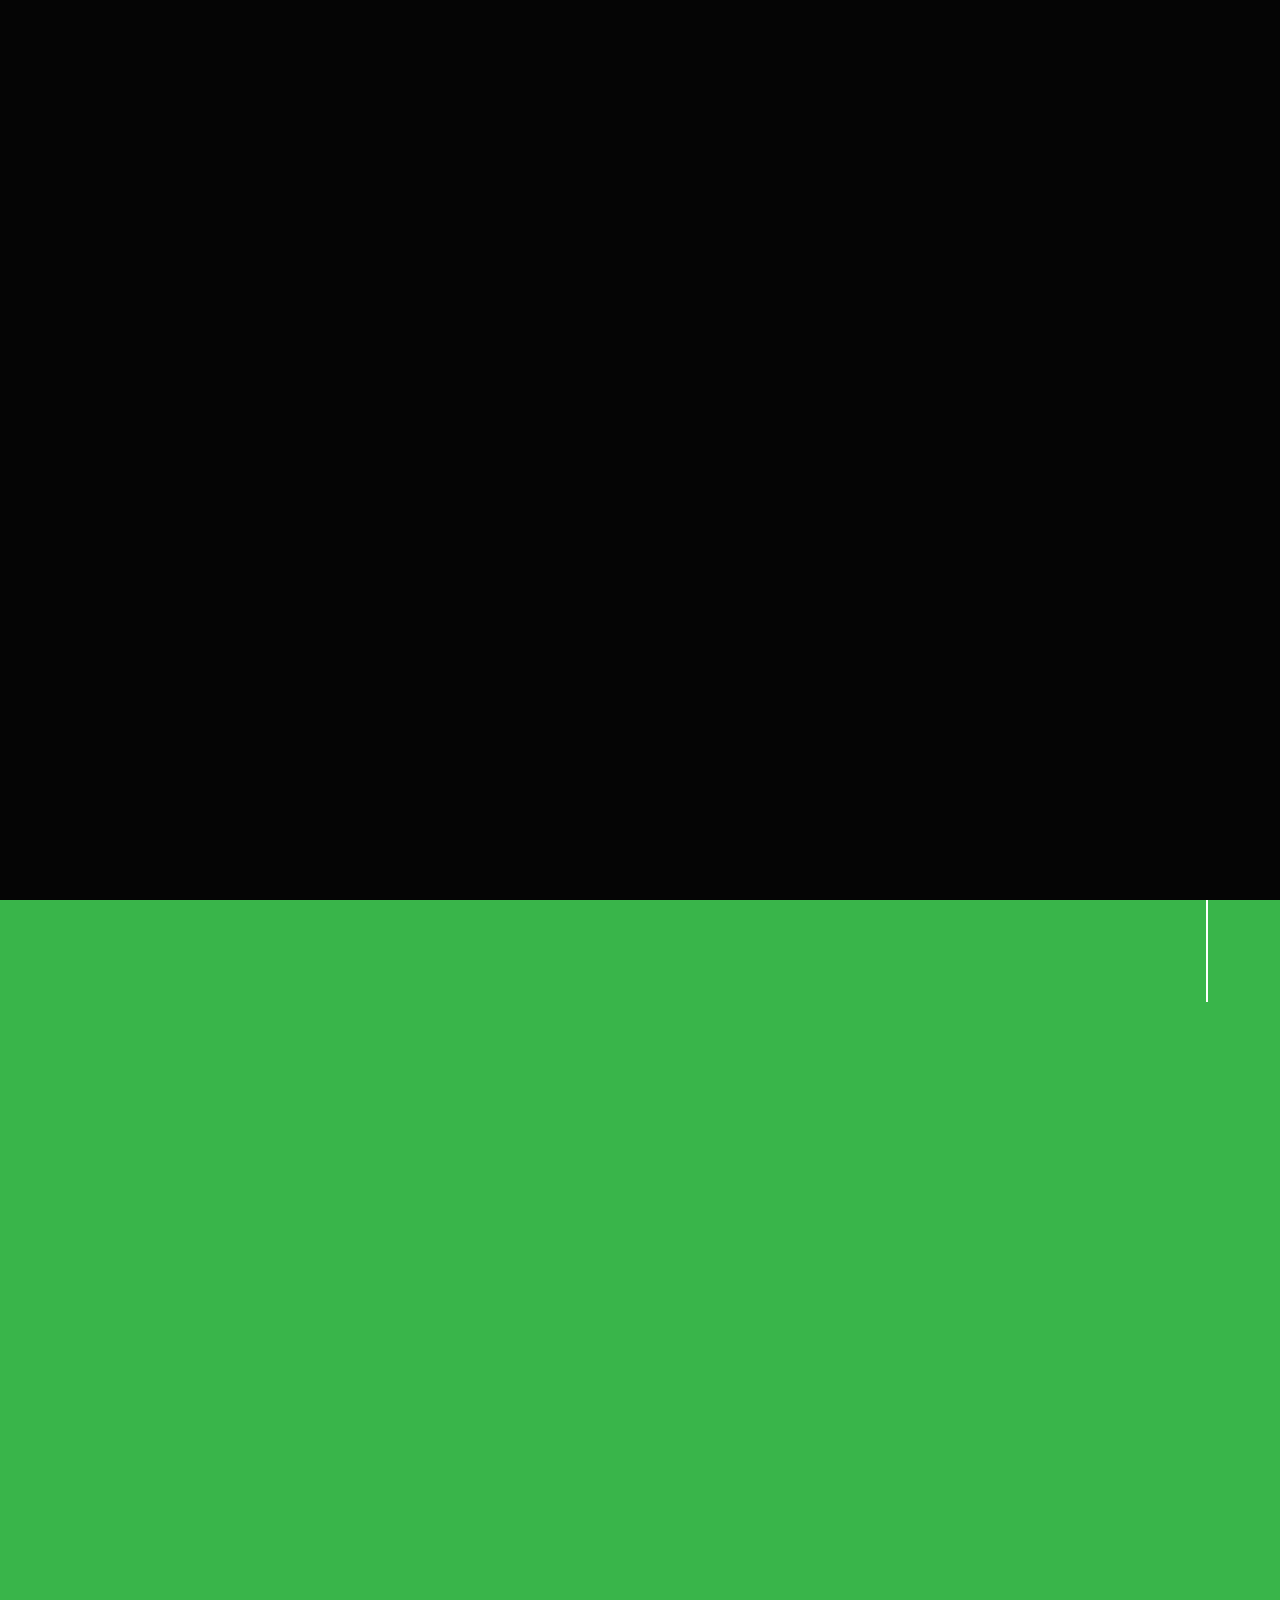
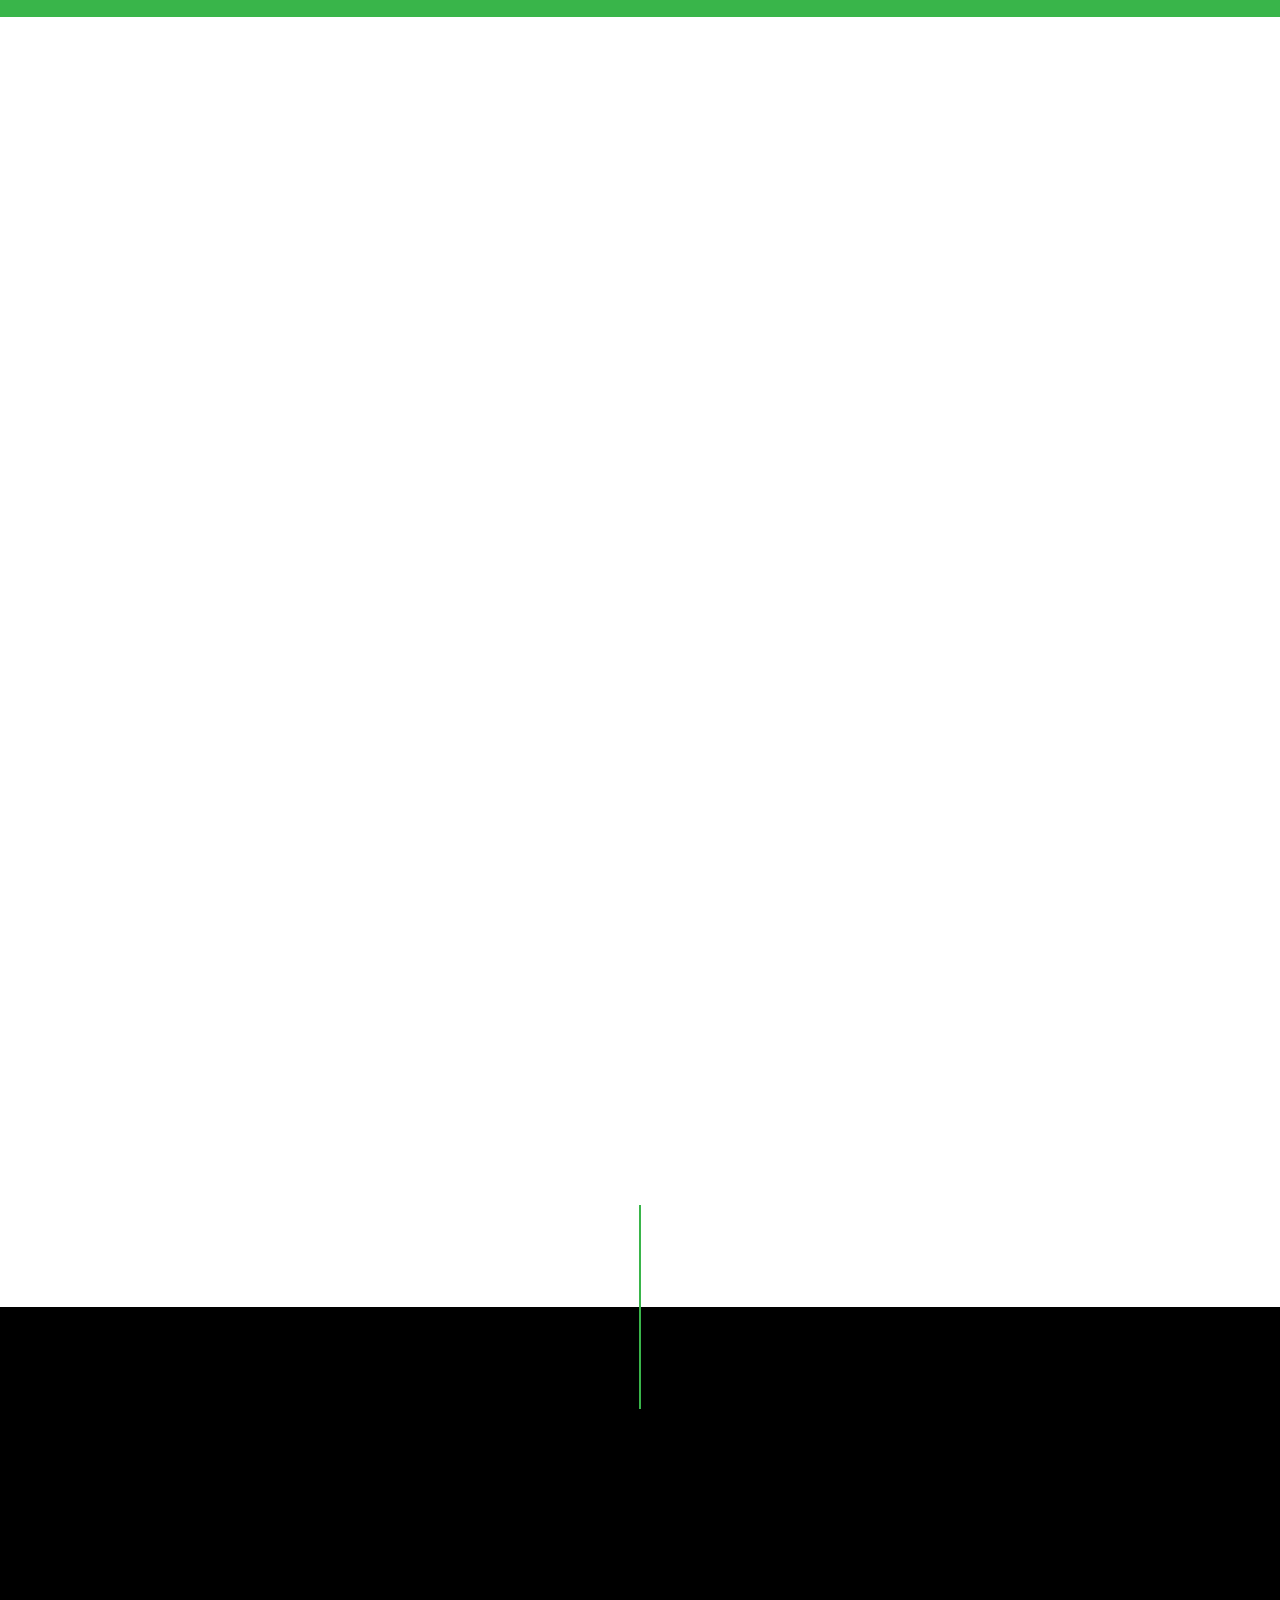
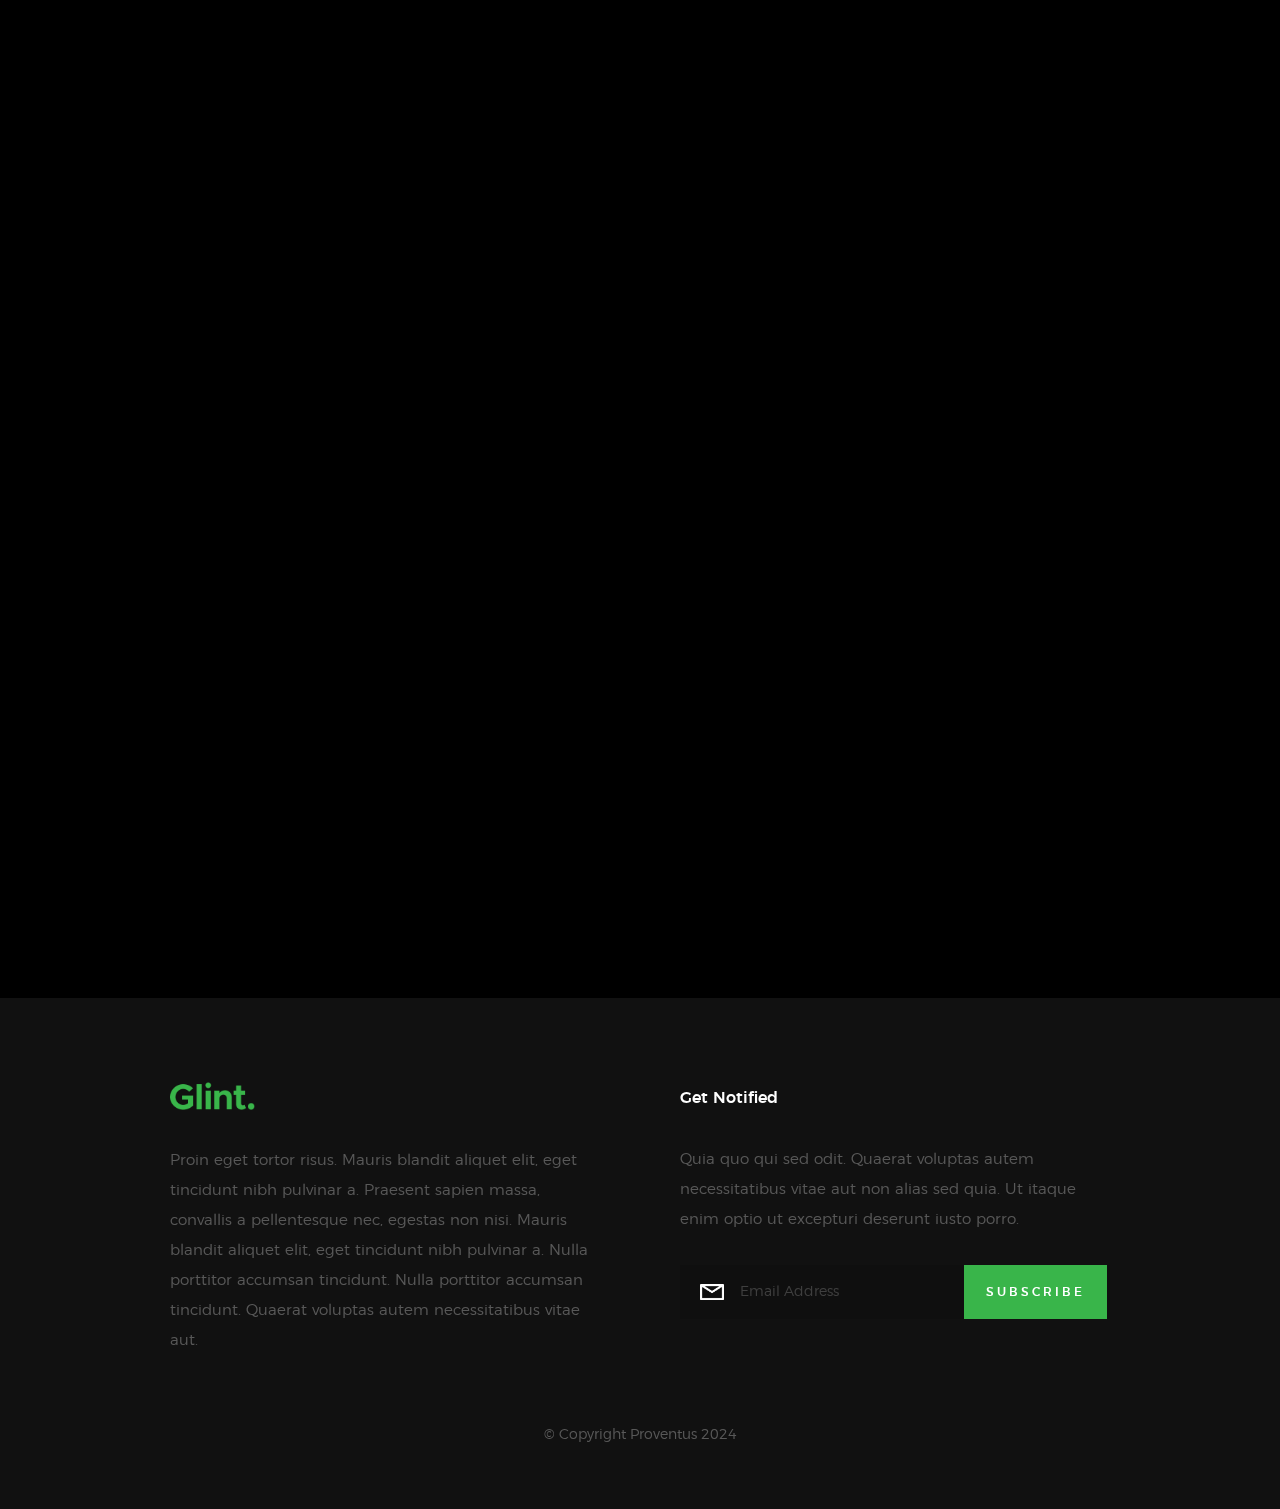
<file: index.html>
<!DOCTYPE html>
<!--[if lt IE 9 ]><html class="no-js oldie" lang="en"> <![endif]-->
<!--[if IE 9 ]><html class="no-js oldie ie9" lang="en"> <![endif]-->
<!--[if (gte IE 9)|!(IE)]><!-->
<html class="no-js" lang="en">
<!--<![endif]-->

<head>

    <!--- basic page needs
    ================================================== -->
    <meta charset="utf-8">
    <title>Proventus</title>
    <meta name="description" content="">
    <meta name="author" content="">

    <!-- mobile specific metas
    ================================================== -->
    <meta name="viewport" content="width=device-width, initial-scale=1">

    <!-- CSS
    ================================================== -->
    <link rel="stylesheet" href="css/base.css">
    <link rel="stylesheet" href="css/vendor.css">
    <link rel="stylesheet" href="css/main.css">

    <!-- script
    ================================================== -->
    <script src="js/modernizr.js"></script>
    <script src="js/pace.min.js"></script>

    <!-- favicons
    ================================================== -->
    <link rel="shortcut icon" href="favicon.ico" type="image/x-icon">
    <link rel="icon" href="favicon.ico" type="image/x-icon">

</head>

<body id="top">

    <!-- header
    ================================================== -->



<nav class="s-header  navbar">
    <div class="container">
        <div class="header-logo">
            <a class="site-logo" href="index.html">
                <img src="images/logo.png" alt="Homepage">
            </a>
        </div>
      <ul class="nav">
        <li><a class="smoothscroll nav-link"  href="#home" >Home</a></li>
        <li><a class="smoothscroll nav-link"  href="#about" >About</a></li>
        <li><a class="smoothscroll nav-link"  href="#services">Services</a></li>
        <li><a class="smoothscroll nav-link"  href="#contact">Contact</a></li>
      </ul>
    </div>
  </nav>
  
  

    <header class="s-header display-small "   >

        <div class="header-logo">
            <a class="site-logo" href="index.html">
                <img src="images/logo.png" alt="Homepage">
            </a>
        </div>

        <nav class="header-nav">
            <a href="#0" class="header-nav__close" title="close"><span>Close</span></a>

            <div class="header-nav__content">
                <h3>Navigation</h3>
                
                <ul class="header-nav__list">
                    <li class="current"><a class="smoothscroll nav-link"   href="#home"  title="home">Home</a></li>
                    <li><a class="smoothscroll nav-link"   href="#about" title="about">About</a></li>
                    <li><a class="smoothscroll nav-link"   href="#services" title="services">Services</a></li>
                    <!-- <li><a class="smoothscroll"  href="#works" title="works">Works</a></li>
                    <li><a class="smoothscroll"  href="#clients" title="clients">Clients</a></li> -->
                    <li><a class="smoothscroll nav-link"   href="#contact" title="contact">Contact </a></li>
                </ul>
    
                <p>Perspiciatis hic praesentium nesciunt. Et neque a dolorum <a href='#0'>voluptatem</a> porro iusto sequi veritatis libero enim. Iusto id suscipit veritatis neque reprehenderit.</p>
    
                <ul class="header-nav__social">
                    <li>
                        <a href="#"><i class="fa fa-facebook"></i></a>
                    </li>
                    <li>
                        <a href="#"><i class="fa fa-twitter"></i></a>
                    </li>
                    <li>
                        <a href="#"><i class="fa fa-instagram"></i></a>
                    </li>
                    <li>
                        <a href="#"><i class="fa fa-behance"></i></a>
                    </li>
                    <li>
                        <a href="#"><i class="fa fa-dribbble"></i></a>
                    </li>
                </ul>

            </div> <!-- end header-nav__content -->

        </nav>  <!-- end header-nav -->

        <a class=" header-menu-toggle " href="#0">
            <span class="header-menu-text">Menu</span>
            <span class="header-menu-icon"></span>
        </a>

    </header> <!-- end s-header -->


    <!-- home
    ================================================== -->
    <section id="home" class="s-home target-section" data-parallax="scroll" data-image-src="images/hero-bg.jpg" data-natural-width=3000 data-natural-height=2000 data-position-y=center>

        <div class="overlay"></div>
        <div class="shadow-overlay"></div>

        <div class="home-content">

            <div class="row home-content__main">

                <h3>Welcome to Proventus</h3>

                <h1>
                    We are a creative group <br>
                    of people who design <br>
                    influential brands and <br>
                    digital experiences.
                </h1>

                <div class="home-content__buttons">
                    <a href="#contact" class="smoothscroll btn btn--stroke">
                        Contact Us
                    </a>
                    <a href="#about" class="smoothscroll btn btn--stroke">
                        More About Us
                    </a>
                </div>

            </div>

            <div class="home-content__scroll">
                <a href="#about" class="scroll-link smoothscroll">
                    <span>Scroll Down</span>
                </a>
            </div>

            <div class="home-content__line"></div>

        </div> <!-- end home-content -->


        <ul class="home-social">
            <li>
                <a href="#0"><i class="fa fa-facebook" aria-hidden="true"></i><span>Facebook</span></a>
            </li>
            <li>
                <a href="#0"><i class="fa fa-twitter" aria-hidden="true"></i><span>Twiiter</span></a>
            </li>
            <li>
                <a href="#0"><i class="fa fa-instagram" aria-hidden="true"></i><span>Instagram</span></a>
            </li>
            <li>
                <a href="#0"><i class="fa fa-behance" aria-hidden="true"></i><span>Behance</span></a>
            </li>
            <li>
                <a href="#0"><i class="fa fa-dribbble" aria-hidden="true"></i><span>Dribbble</span></a>
            </li>
        </ul> 
        <!-- end home-social -->

    </section> <!-- end s-home -->


    <!-- about
    ================================================== -->
    <section id='about' class="s-about">

        <div class="row section-header has-bottom-sep" data-aos="fade-up">
            <div class="col-full">
                <h3 class="subhead subhead--dark">Hello There</h3>
                <h1 class="display-1 display-1--light">We Are Proventus</h1>
            </div>
        </div> <!-- end section-header -->

        <div class="row about-desc" data-aos="fade-up">
            <div class="col-full">
                <p>
                Lorem ipsum dolor sit amet, consectetur adipisicing elit, sed do eiusmod tempor incididunt ut labore et dolore magna aliqua. Ut enim ad minim veniam, quis nostrud exercitation ullamco laboris nisi ut aliquip ex ea commodo consequat. Duis aute irure dolor in reprehenderit in voluptate velit esse cillum dolore eu fugiat nulla pariatur. Excepteur sint occaecat cupidatat non proident, sunt in culpa qui officia deserunt. 
                </p>
            </div>
        </div> <!-- end about-desc -->
<!-- 
        <div class="row about-stats stats block-1-4 block-m-1-2 block-mob-full" data-aos="fade-up">
                
            <div class="col-block stats__col ">
                <div class="stats__count">127</div>
                <h5>Awards Received</h5>
            </div>
            <div class="col-block stats__col">
                <div class="stats__count">1505</div>
                <h5>Cups of Coffee</h5>
            </div>
            <div class="col-block stats__col">
                <div class="stats__count">109</div>
                <h5>Projects Completed</h5>
            </div>
            <div class="col-block stats__col">
                <div class="stats__count">102</div>
                <h5>Happy Clients</h5> 
            </div>

        </div>  -->
        <!-- end about-stats -->

        <div class="about__line"></div>

    </section> <!-- end s-about -->

 

    <!-- services
    ================================================== -->
    <section id='services' class="s-services">

        <div class="row section-header has-bottom-sep" data-aos="fade-up">
            <div class="col-full">
                <h3 class="subhead">What We Do</h3>
                <h1 class="display-2">We’ve got everything you need to launch and grow your business</h1>
            </div>
        </div> <!-- end section-header -->

        <div class="row services-list block-1-2 block-tab-full">

            <div class="col-block service-item" data-aos="fade-up">
                <div class="service-icon">
                    <i class="icon-paint-brush"></i>
                </div>
                <div class="service-text">
                    <h3 class="h2">Brand Identity</h3>
                    <p>Nemo cupiditate ab quibusdam quaerat impedit magni. Earum suscipit ipsum laudantium. 
                    Quo delectus est. Maiores voluptas ab sit natus veritatis ut. Debitis nulla cumque veritatis.
                    Sunt suscipit voluptas ipsa in tempora esse soluta sint.
                    </p>
                </div>
            </div>

            <div class="col-block service-item" data-aos="fade-up">
                <div class="service-icon">
                    <i class="icon-group"></i>
                </div>
                <div class="service-text">
                    <h3 class="h2">Illustration</h3>
                    <p>Nemo cupiditate ab quibusdam quaerat impedit magni. Earum suscipit ipsum laudantium. 
                    Quo delectus est. Maiores voluptas ab sit natus veritatis ut. Debitis nulla cumque veritatis.
                    Sunt suscipit voluptas ipsa in tempora esse soluta sint.
                    </p>
                </div>
            </div>

            <div class="col-block service-item" data-aos="fade-up">
                <div class="service-icon">
                    <i class="icon-megaphone"></i>
                </div>  
                <div class="service-text">
                    <h3 class="h2">Marketing</h3>
                    <p>Nemo cupiditate ab quibusdam quaerat impedit magni. Earum suscipit ipsum laudantium. 
                    Quo delectus est. Maiores voluptas ab sit natus veritatis ut. Debitis nulla cumque veritatis.
                    Sunt suscipit voluptas ipsa in tempora esse soluta sint.
                    </p>
                </div>
            </div>

            <div class="col-block service-item" data-aos="fade-up">
                <div class="service-icon">
                    <i class="icon-earth"></i>
                </div>
                <div class="service-text">
                    <h3 class="h2">Web Design</h3>
                    <p>Nemo cupiditate ab quibusdam quaerat impedit magni. Earum suscipit ipsum laudantium. 
                    Quo delectus est. Maiores voluptas ab sit natus veritatis ut. Debitis nulla cumque veritatis.
                    Sunt suscipit voluptas ipsa in tempora esse soluta sint.
                    </p>
                </div>
            </div>

            <div class="col-block service-item" data-aos="fade-up">
                <div class="service-icon">
                    <i class="icon-cube"></i>
                </div>
                <div class="service-text">
                    <h3 class="h2">Packaging Design</h3>
                    <p>Nemo cupiditate ab quibusdam quaerat impedit magni. Earum suscipit ipsum laudantium. 
                    Quo delectus est. Maiores voluptas ab sit natus veritatis ut. Debitis nulla cumque veritatis.
                    Sunt suscipit voluptas ipsa in tempora esse soluta sint.
                    </p>
                </div>
            </div>
    
            <div class="col-block service-item" data-aos="fade-up">
                <div class="service-icon"><i class="icon-lego-block"></i></div>
                <div class="service-text">
                    <h3 class="h2">Web Development</h3>
                    <p>Nemo cupiditate ab quibusdam quaerat impedit magni. Earum suscipit ipsum laudantium. 
                    Quo delectus est. Maiores voluptas ab sit natus veritatis ut. Debitis nulla cumque veritatis.
                    Sunt suscipit voluptas ipsa in tempora esse soluta sint.
                    </p>
                </div>
            </div>

        </div> <!-- end services-list -->

    </section> <!-- end s-services -->


    

    <!-- contact
    ================================================== -->
    <section id="contact" class="s-contact">

        <div class="overlay"></div>
        <div class="contact__line"></div>

        <div class="row section-header has-bottom-sep" data-aos="fade-up">
            <div class="col-full">
                <h3 class="subhead">Contact Us</h3>
                <h1 class="display-2 display-2--light">Reach out for a new project or just say hello</h1>
            </div>
        </div>

  


        <div class="row contact-content" data-aos="fade-up">
            
            <div class="contact-primary">

                <h3 class="h6">Send Us A Message</h3>

                <form name="contactForm" id="contactForm" method="post" action="" novalidate="novalidate">
                    <fieldset>
    
                    <div class="form-field">
                        <input name="contactName" type="text" id="contactName" placeholder="Your Name" value="" minlength="2" required="" aria-required="true" class="full-width">
                    </div>
                    <div class="form-field">
                        <input name="contactEmail" type="email" id="contactEmail" placeholder="Your Email" value="" required="" aria-required="true" class="full-width">
                    </div>
                    <div class="form-field">
                        <input name="contactSubject" type="text" id="contactSubject" placeholder="Subject" value="" class="full-width">
                    </div>
                    <div class="form-field">
                        <textarea name="contactMessage" id="contactMessage" placeholder="Your Message" rows="10" cols="50" required="" aria-required="true" class="full-width"></textarea>
                    </div>
                    <div class="form-field">
                        <button class="full-width btn--primary">Submit</button>
                        <div class="submit-loader">
                            <div class="text-loader">Sending...</div>
                            <div class="s-loader">
                                <div class="bounce1"></div>
                                <div class="bounce2"></div>
                                <div class="bounce3"></div>
                            </div>
                        </div>
                    </div>
    
                    </fieldset>
                </form>

                <!-- contact-warning -->
                <div class="message-warning">
                    Something went wrong. Please try again.
                </div> 
            
                <!-- contact-success -->
                <div class="message-success">
                    Your message was sent, thank you!<br>
                </div>

            </div> <!-- end contact-primary -->

            <div class="contact-secondary">
                <div class="contact-info">

                    <h3 class="h6 hide-on-fullwidth">Contact Info</h3>

                    <div class="cinfo">
                        <h5>Where to Find Us</h5>
                        <p>
                            1600 Amphitheatre Parkway<br>
                            Mountain View, CA<br>
                            94043 US
                        </p>
                    </div>

                    <div class="cinfo">
                        <h5>Email Us At</h5>
                        <p>
                            contact@glintsite.com<br>
                            info@glintsite.com
                        </p>
                    </div>

                    <div class="cinfo">
                        <h5>Call Us At</h5>
                        <p>
                            Phone: (+63) 555 1212<br>
                            Mobile: (+63) 555 0100<br>
                            Fax: (+63) 555 0101
                        </p>
                    </div>

                    <ul class="contact-social">
                        <li>
                            <a href="#"><i class="fa fa-facebook" aria-hidden="true"></i></a>
                        </li>
                        <li>
                            <a href="#"><i class="fa fa-twitter" aria-hidden="true"></i></a>
                        </li>
                        <li>
                            <a href="#"><i class="fa fa-instagram" aria-hidden="true"></i></a>
                        </li>
                        <li>
                            <a href="#"><i class="fa fa-behance" aria-hidden="true"></i></a>
                        </li>
                        <li>
                            <a href="#"><i class="fa fa-dribbble" aria-hidden="true"></i></a>
                        </li>
                    </ul> <!-- end contact-social -->

                </div> <!-- end contact-info -->
            </div> <!-- end contact-secondary -->

        </div> <!-- end contact-content -->

    </section> <!-- end s-contact -->


    <!-- footer
    ================================================== -->
    <footer>

        <div class="row footer-main">

            <div class="col-six tab-full left footer-desc">

                <div class="footer-logo"></div>
                Proin eget tortor risus. Mauris blandit aliquet elit, eget tincidunt nibh pulvinar a. Praesent sapien massa, convallis a pellentesque nec, egestas non nisi. Mauris blandit aliquet elit, eget tincidunt nibh pulvinar a. Nulla porttitor accumsan tincidunt. Nulla porttitor accumsan tincidunt. Quaerat voluptas autem necessitatibus vitae aut.

            </div>

            <div class="col-six tab-full right footer-subscribe">

                <h4>Get Notified</h4>
                <p>Quia quo qui sed odit. Quaerat voluptas autem necessitatibus vitae aut non alias sed quia. Ut itaque enim optio ut excepturi deserunt iusto porro.</p>

                <div class="subscribe-form">
                    <form id="mc-form" class="group" novalidate="true">
                        <input type="email" value="" name="EMAIL" class="email" id="mc-email" placeholder="Email Address" required="">
                        <input type="submit" name="subscribe" value="Subscribe">
                        <label for="mc-email" class="subscribe-message"></label>
                    </form>
                </div>

            </div>

        </div> <!-- end footer-main -->

        <div class="row footer-bottom">

            <div class="col-twelve">
                <div class="copyright">
                    <span>© Copyright Proventus 2024</span> 
                    <!-- <span>Site Template by <a href="https://www.colorlib.com/">Colorlib</a></span>	 -->
                </div>

                <div class="go-top">
                    <a class="smoothscroll" title="Back to Top" href="#top"><i class="icon-arrow-up" aria-hidden="true"></i></a>
                </div>
            </div>

        </div> <!-- end footer-bottom -->

    </footer> <!-- end footer -->


    <!-- photoswipe background
    ================================================== -->
    <div aria-hidden="true" class="pswp" role="dialog" tabindex="-1">

        <div class="pswp__bg"></div>
        <div class="pswp__scroll-wrap">

            <div class="pswp__container">
                <div class="pswp__item"></div>
                <div class="pswp__item"></div>
                <div class="pswp__item"></div>
            </div>

            <div class="pswp__ui pswp__ui--hidden">
                <div class="pswp__top-bar">
                    <div class="pswp__counter"></div><button class="pswp__button pswp__button--close" title="Close (Esc)"></button> <button class="pswp__button pswp__button--share" title=
                    "Share"></button> <button class="pswp__button pswp__button--fs" title="Toggle fullscreen"></button> <button class="pswp__button pswp__button--zoom" title=
                    "Zoom in/out"></button>
                    <div class="pswp__preloader">
                        <div class="pswp__preloader__icn">
                            <div class="pswp__preloader__cut">
                                <div class="pswp__preloader__donut"></div>
                            </div>
                        </div>
                    </div>
                </div>
                <div class="pswp__share-modal pswp__share-modal--hidden pswp__single-tap">
                    <div class="pswp__share-tooltip"></div>
                </div><button class="pswp__button pswp__button--arrow--left" title="Previous (arrow left)"></button> <button class="pswp__button pswp__button--arrow--right" title=
                "Next (arrow right)"></button>
                <div class="pswp__caption">
                    <div class="pswp__caption__center"></div>
                </div>
            </div>

        </div>

    </div> <!-- end photoSwipe background -->


    <!-- preloader
    ================================================== -->
    <div id="preloader">
        <div id="loader">
            <div class="line-scale-pulse-out">
                <div></div>
                <div></div>
                <div></div>
                <div></div>
                <div></div>
            </div>
        </div>
    </div>


    <!-- Java Script
    ================================================== -->
    <script src="js/jquery-3.2.1.min.js"></script>
    <script src="js/plugins.js"></script>
    <script src="js/main.js"></script>

</body>

</html>
</file>
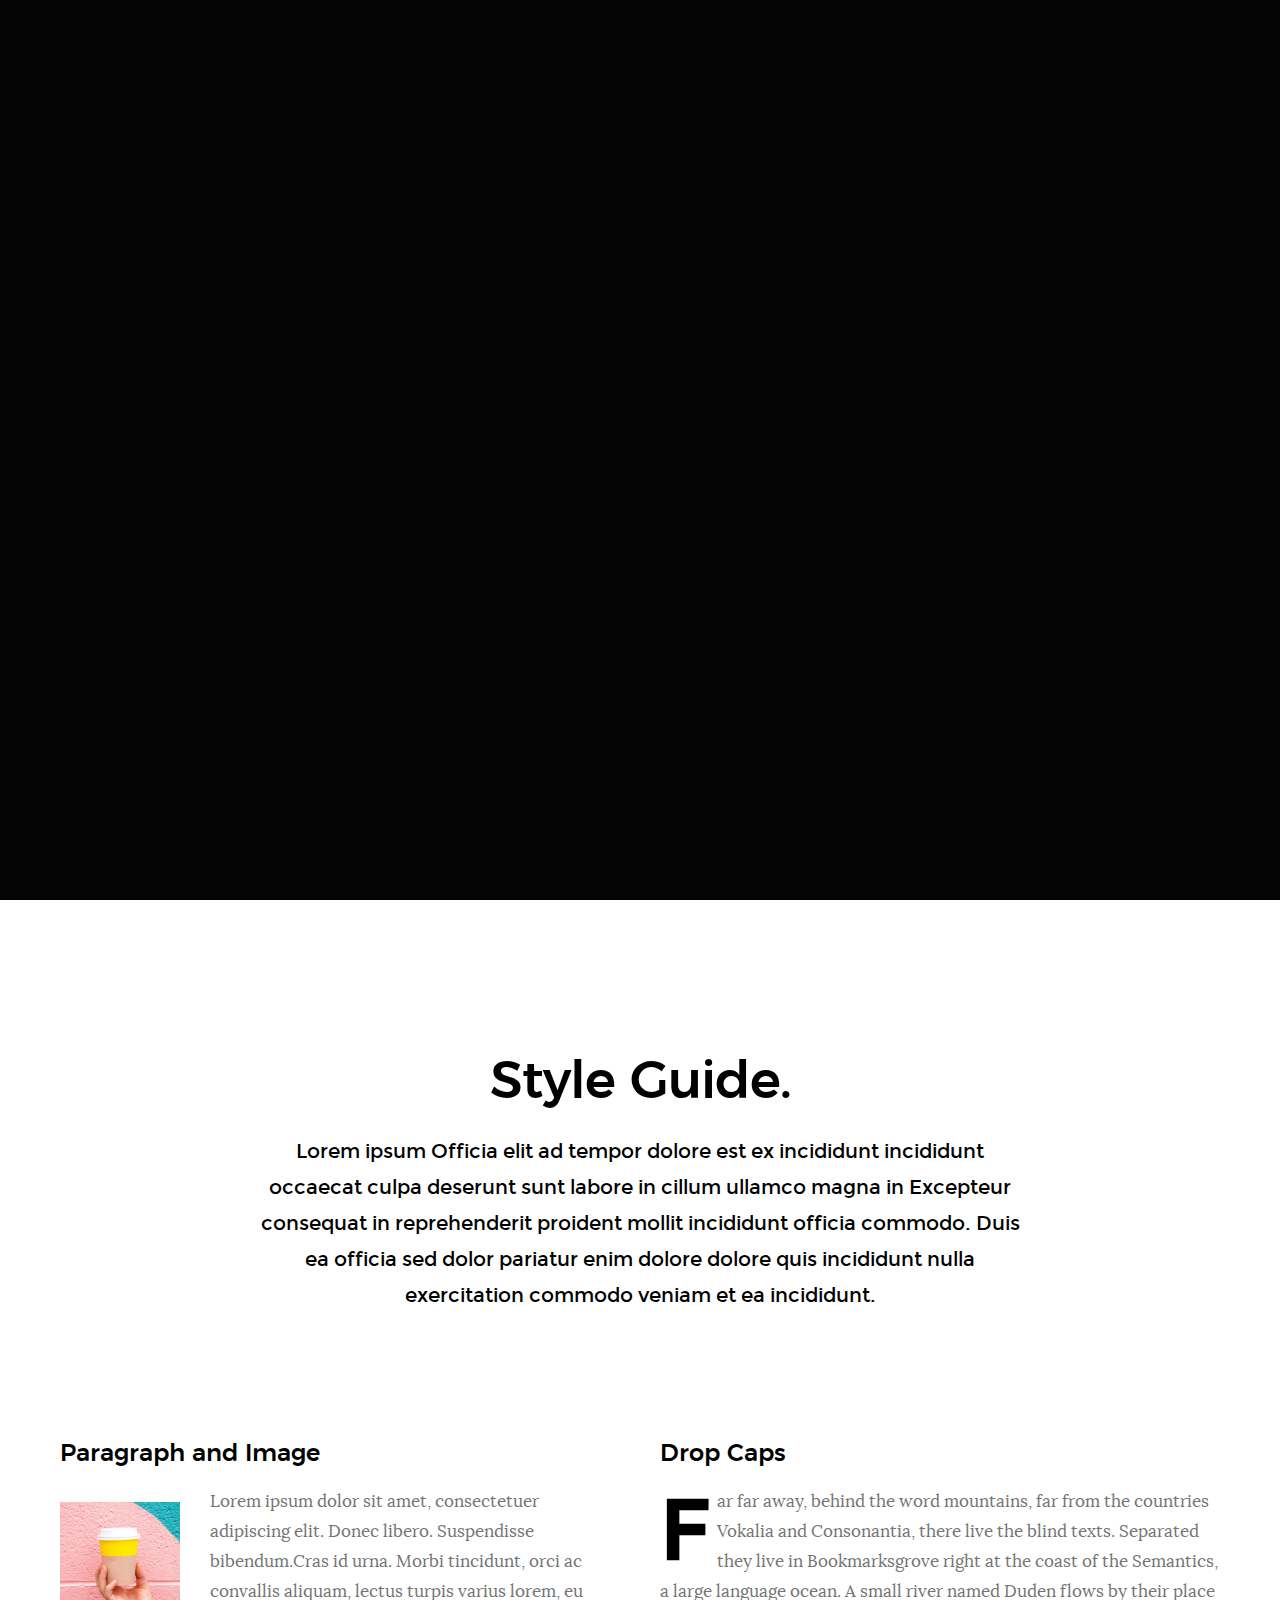
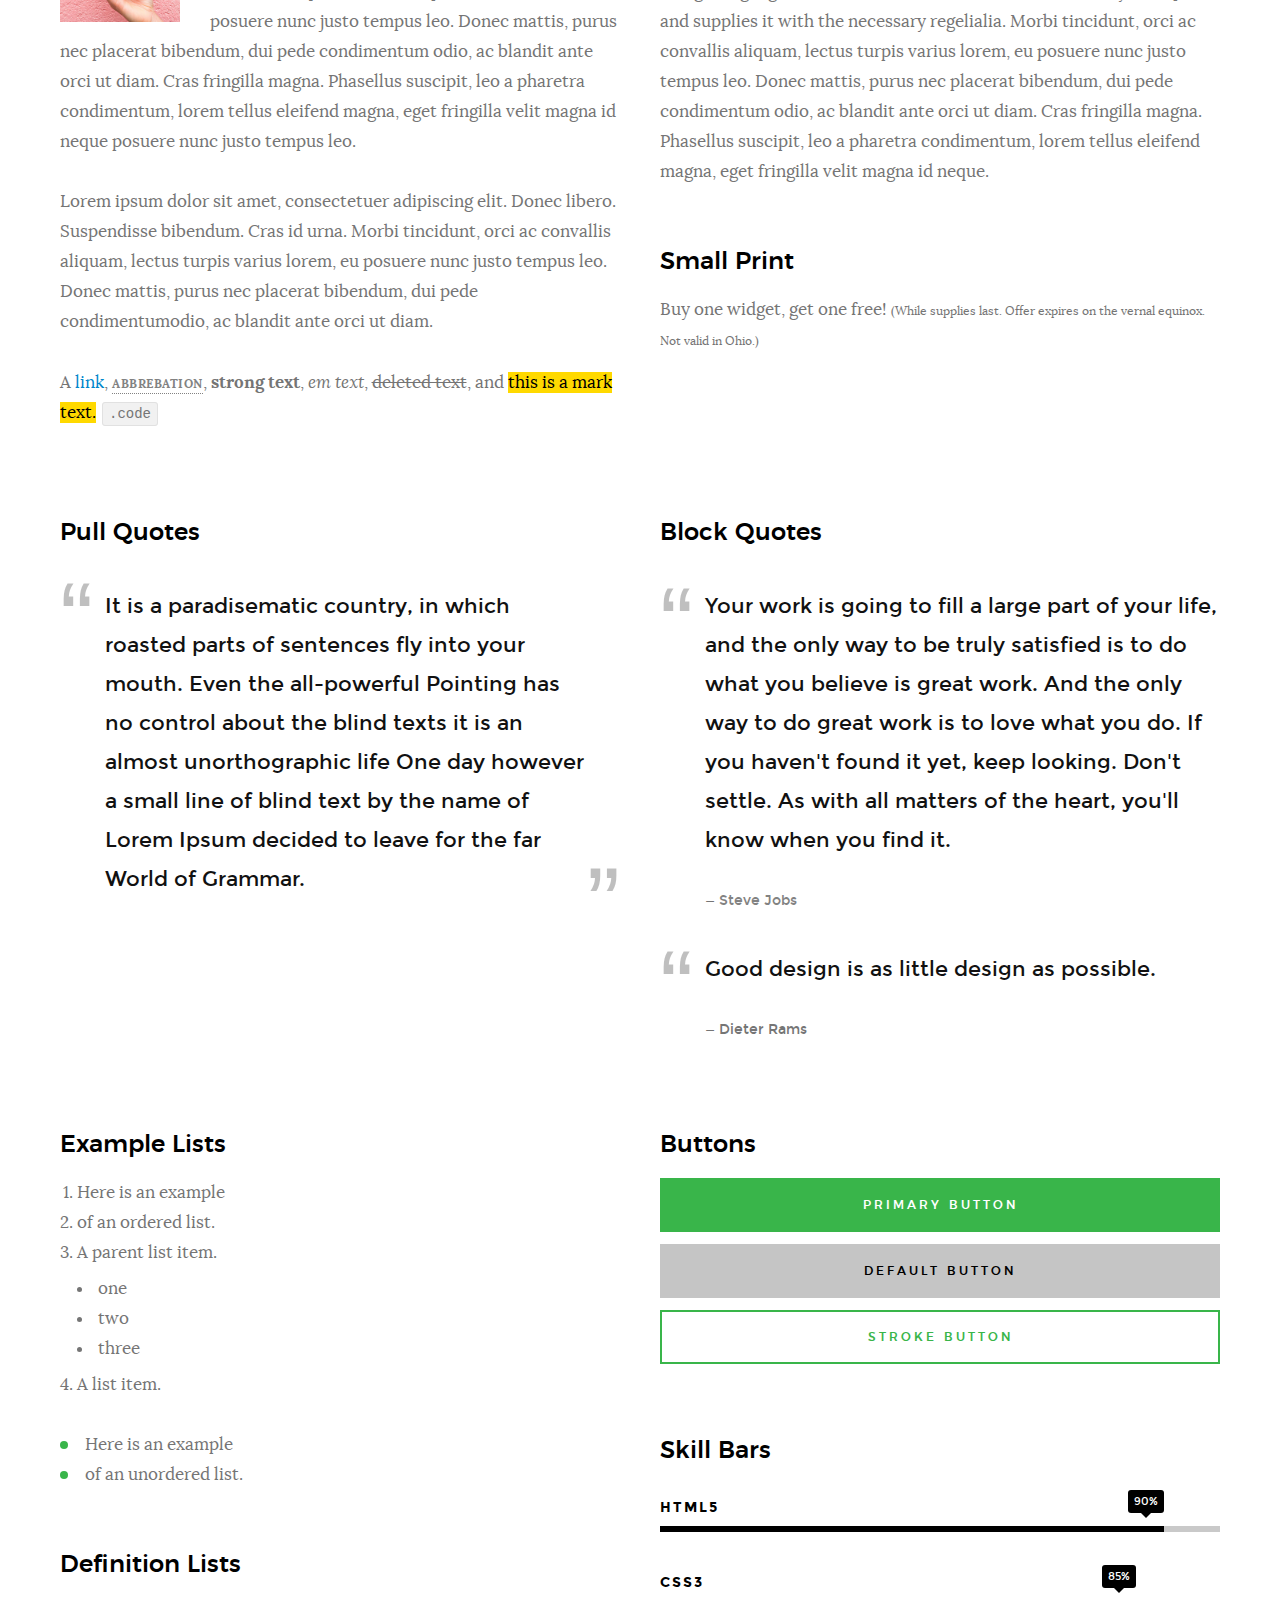
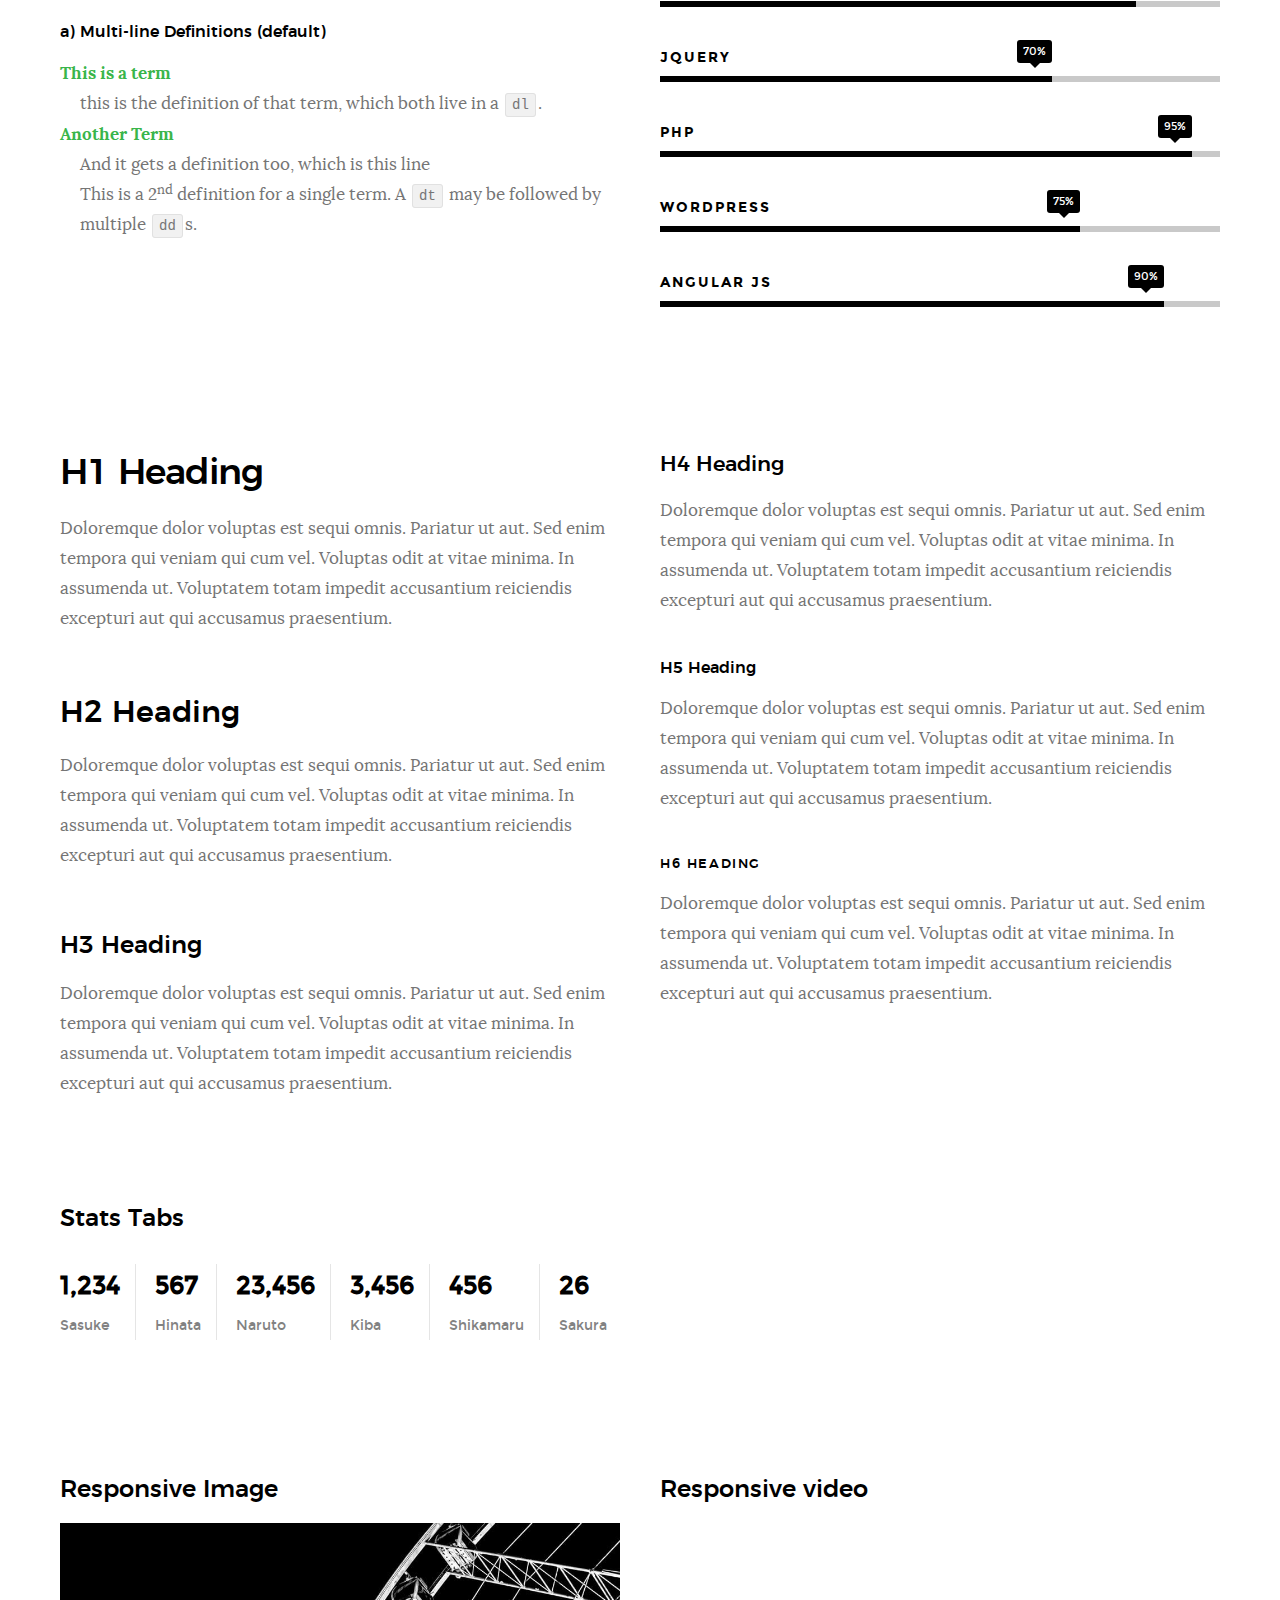
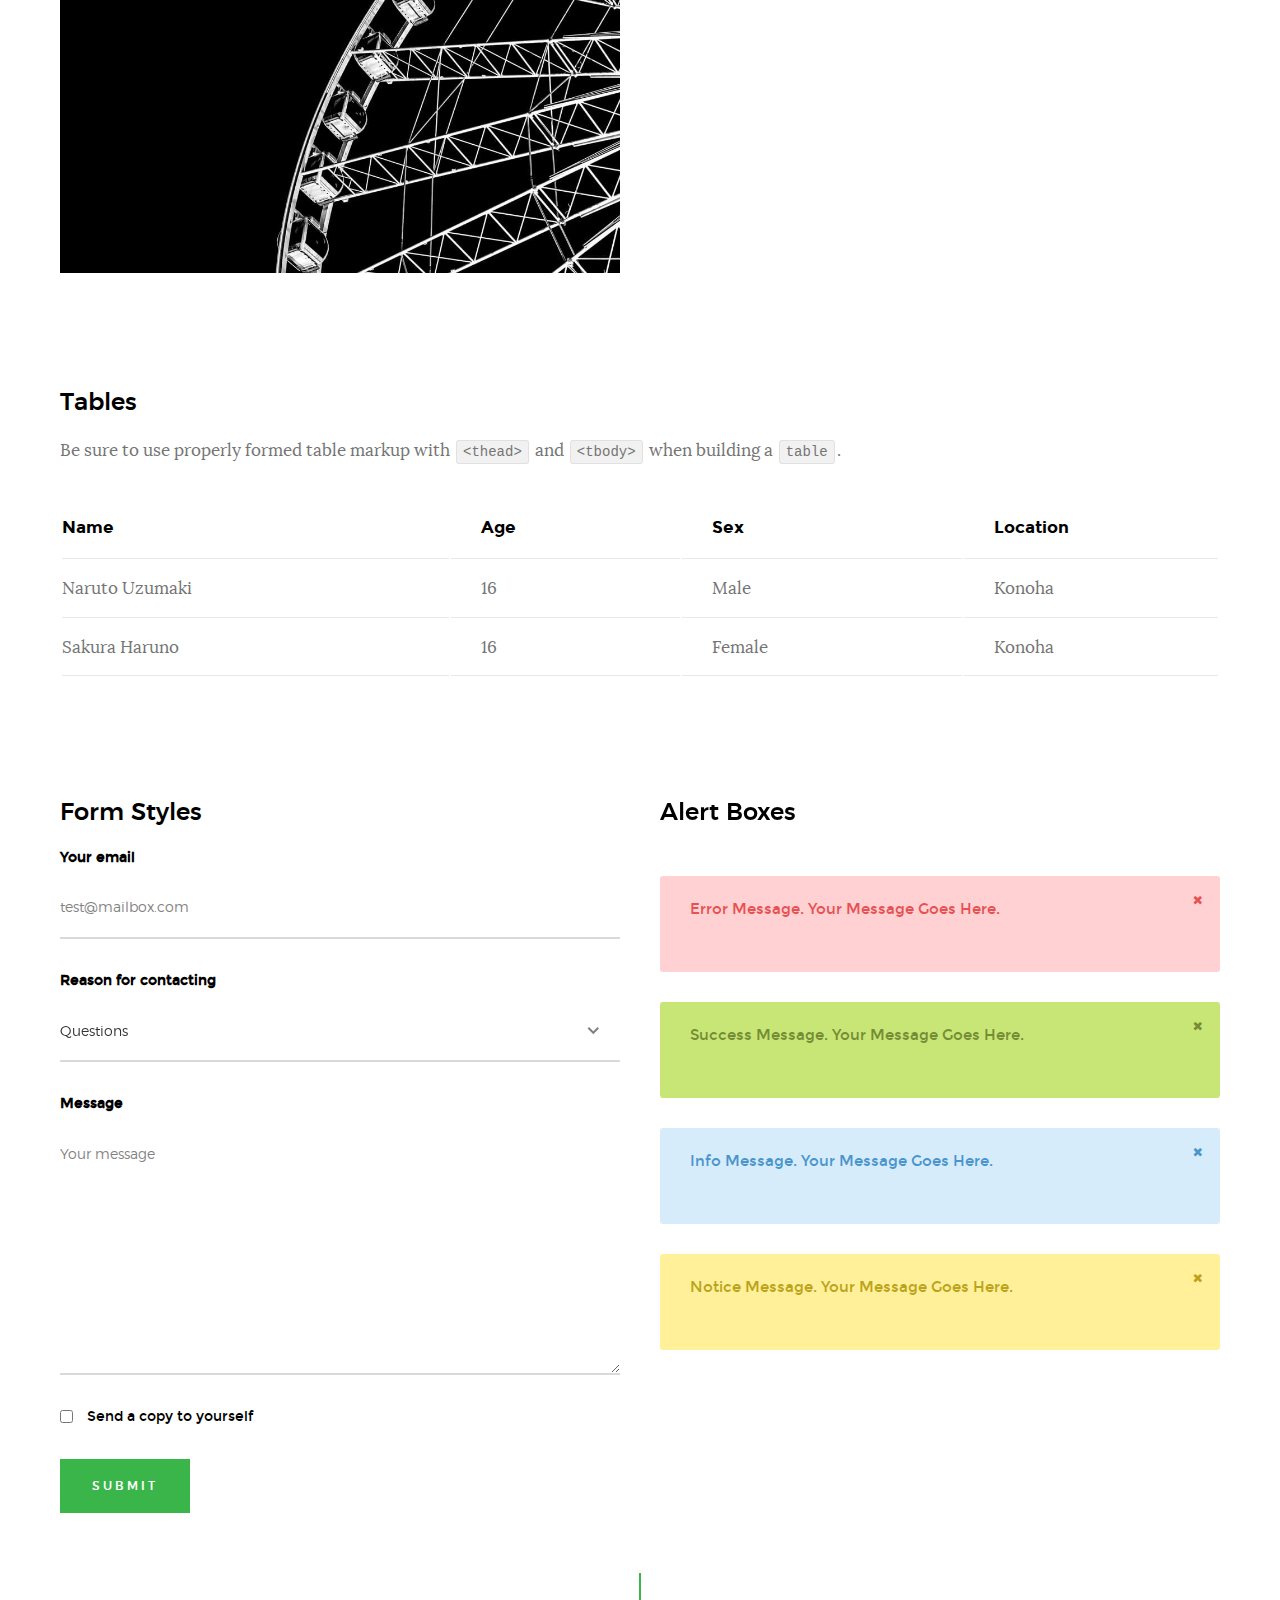
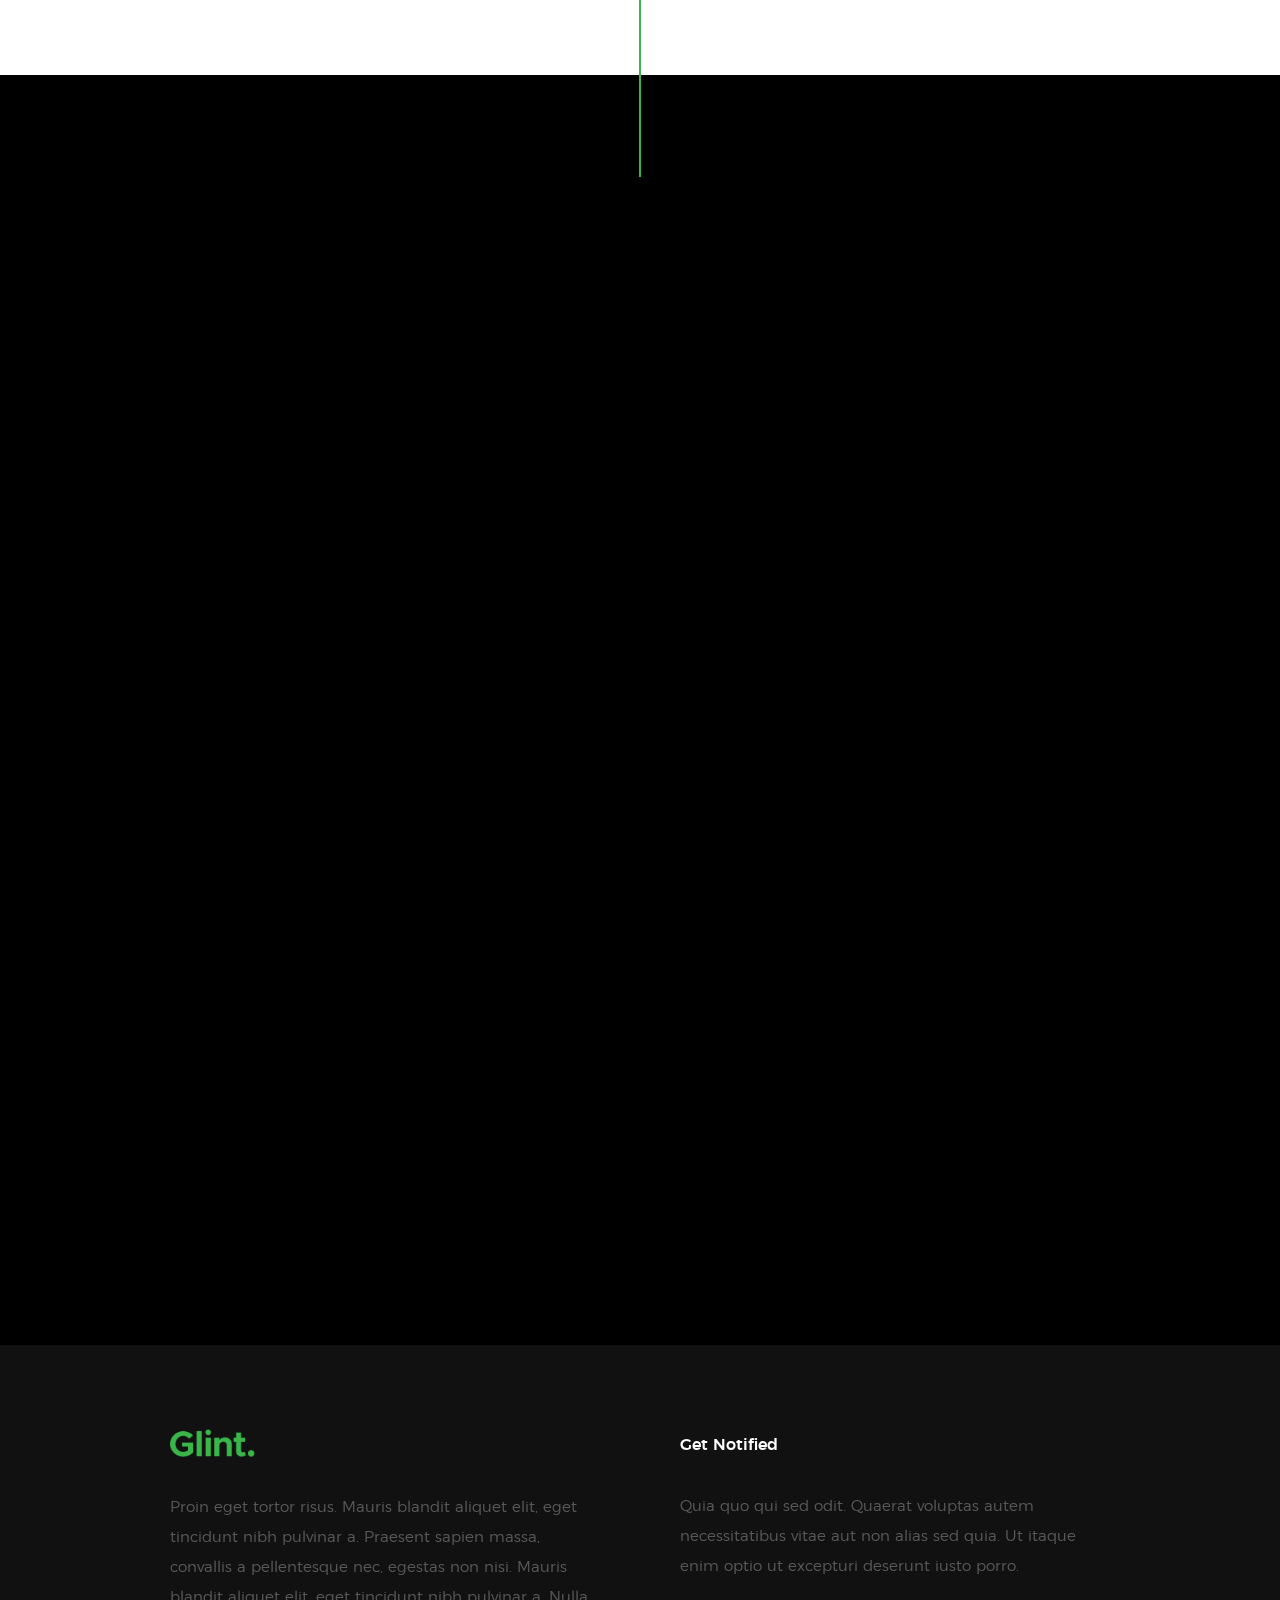
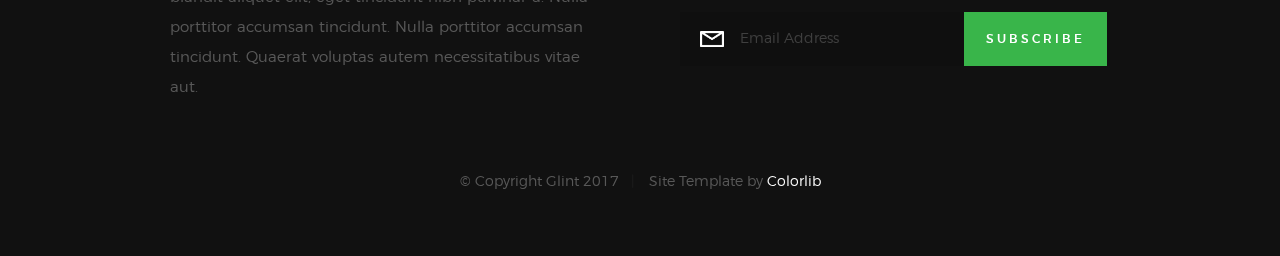
<file: styles.html>
<!DOCTYPE html>
<!--[if lt IE 9 ]><html class="no-js oldie" lang="en"> <![endif]-->
<!--[if IE 9 ]><html class="no-js oldie ie9" lang="en"> <![endif]-->
<!--[if (gte IE 9)|!(IE)]><!-->
<html class="no-js" lang="en">
<!--<![endif]-->

<head>

    <!--- basic page needs
    ================================================== -->
    <meta charset="utf-8">
    <title>Glint - Style Guide</title>
    <meta name="description" content="">
    <meta name="author" content="">

    <!-- mobile specific metas
    ================================================== -->
    <meta name="viewport" content="width=device-width, initial-scale=1">

    <!-- CSS
    ================================================== -->
    <link rel="stylesheet" href="css/base.css">
    <link rel="stylesheet" href="css/vendor.css">
    <link rel="stylesheet" href="css/main.css">

    <style type="text/css" media="screen">
        .s-styles { 
            background: white;
            padding-top: 15rem;
            padding-bottom: 12rem;
        }
     </style> 

    <!-- script
    ================================================== -->
    <script src="js/modernizr.js"></script>
    <script src="js/pace.min.js"></script>

    <!-- favicons
    ================================================== -->
    <link rel="shortcut icon" href="favicon.ico" type="image/x-icon">
    <link rel="icon" href="favicon.ico" type="image/x-icon">

</head>

<body id="top">

    <!-- header
    ================================================== -->
    <header class="s-header">

        <div class="header-logo">
            <a class="site-logo" href="index.html">
                <img src="images/logo.png" alt="Homepage">
            </a>
        </div>

        <nav class="header-nav">

            <a href="#0" class="header-nav__close" title="close"><span>Close</span></a>

            <div class="header-nav__content">
                <h3>Navigation</h3>
                
                <ul class="header-nav__list">
                    <li class="current"><a class="smoothscroll"  href="index.html" title="home">Home</a></li>
                    <li><a href="index.html#about" title="about">About</a></li>
                    <li><a href="index.html#services" title="services">Services</a></li>
                    <li><a href="index.html#works" title="works">Works</a></li>
                    <li><a href="index.html#clients" title="clients">Clients</a></li>
                    <li><a href="#contact" title="contact">Contact</a></li>
                </ul>
    
                <p>Perspiciatis hic praesentium nesciunt. Et neque a dolorum <a href='#0'>voluptatem</a> porro iusto sequi veritatis libero enim. Iusto id suscipit veritatis neque reprehenderit.</p>
    
                <ul class="header-nav__social">
                    <li>
                        <a href="#0"><i class="fa fa-facebook"></i></a>
                    </li>
                    <li>
                        <a href="#0"><i class="fa fa-twitter"></i></a>
                    </li>
                    <li>
                        <a href="#0"><i class="fa fa-instagram"></i></a>
                    </li>
                    <li>
                        <a href="#0"><i class="fa fa-behance"></i></a>
                    </li>
                    <li>
                        <a href="#0"><i class="fa fa-dribbble"></i></a>
                    </li>
                </ul>

            </div> <!-- end header-nav__content -->

        </nav>  <!-- end header-nav -->

        <a class="header-menu-toggle" href="#0">
            <span class="header-menu-text">Menu</span>
            <span class="header-menu-icon"></span>
        </a>

    </header> <!-- end s-header -->


    <!-- home
    ================================================== -->
    <section id="home" class="s-home target-section" data-parallax="scroll" data-image-src="images/hero-bg.jpg" data-natural-width=3000 data-natural-height=2000 data-position-y=center>

        <div class="overlay"></div>
        <div class="shadow-overlay"></div>

        <div class="home-content">

            <div class="row home-content__main">

                <h3>Welcome to Glint</h3>

                <h1>
                    We are a creative group <br>
                    of people who design <br>
                    influential brands and <br>
                    digital experiences.
                </h1>

                <div class="home-content__buttons">
                    <a href="#contact" class="smoothscroll btn btn--stroke">
                        Start a Project
                    </a>
                    <a href="index.html#about" class="smoothscroll btn btn--stroke">
                        More About Us
                    </a>
                </div>

            </div>

            <div class="home-content__scroll">
                <a href="#styles" class="scroll-link smoothscroll">
                    <span>Scroll Down</span>
                </a>
            </div>

            <div class="home-content__line"></div>

        </div> <!-- end home-content -->


        <ul class="home-social">
            <li>
                <a href="#0"><i class="fa fa-facebook" aria-hidden="true"></i><span>Facebook</span></a>
            </li>
            <li>
                <a href="#0"><i class="fa fa-twitter" aria-hidden="true"></i><span>Twiiter</span></a>
            </li>
            <li>
                <a href="#0"><i class="fa fa-instagram" aria-hidden="true"></i><span>Instagram</span></a>
            </li>
            <li>
                <a href="#0"><i class="fa fa-behance" aria-hidden="true"></i><span>Behance</span></a>
            </li>
            <li>
                <a href="#0"><i class="fa fa-dribbble" aria-hidden="true"></i><span>Dribbble</span></a>
            </li>
        </ul> 
        <!-- end home-social -->

    </section> <!-- end s-home -->


    <!-- styles
    ================================================== -->
    <section id="styles" class="s-styles">
        
        <div class="row narrow section-intro add-bottom text-center">

            <div class="col-twelve tab-full">

                <h1 class="display-2">Style Guide.</h1>

                <p class="lead">Lorem ipsum Officia elit ad tempor dolore est ex incididunt incididunt occaecat culpa deserunt sunt labore in cillum ullamco magna in Excepteur consequat in reprehenderit proident mollit incididunt officia commodo.
                Duis ea officia sed dolor pariatur enim dolore dolore quis incididunt nulla exercitation commodo veniam et ea incididunt.</p>

            </div>

        </div>

        <div class="row">

            <div class="col-six tab-full">

                <h3>Paragraph and Image</h3>

                <p><a href="#"><img width="120" height="120" class="pull-left" alt="sample-image" src="images/sample-image.jpg"></a>
                Lorem ipsum dolor sit amet, consectetuer adipiscing elit. Donec libero. Suspendisse bibendum.Cras id urna. Morbi tincidunt, orci ac convallis aliquam, lectus turpis varius lorem, eu posuere nunc justo tempus leo. Donec mattis, purus nec placerat bibendum, dui pede condimentum odio, ac blandit ante orci ut diam. Cras fringilla magna. Phasellus suscipit, leo a pharetra condimentum, lorem tellus eleifend magna, eget fringilla velit magna id neque posuere nunc justo tempus leo. </p>

                <p>
                Lorem ipsum dolor sit amet, consectetuer adipiscing elit. Donec libero. Suspendisse bibendum. Cras id urna. Morbi tincidunt, orci ac convallis aliquam, lectus turpis varius lorem, eu posuere nunc justo tempus leo. Donec mattis, purus nec placerat bibendum, dui pede condimentumodio, ac blandit ante orci ut diam.	
                </p>

                <p>A <a href="#">link</a>,
                <abbr title="this really isn't a very good description">abbrebation</abbr>,
                <strong>strong text</strong>,
                <em>em text</em>,
                <del>deleted text</del>, and
                <mark>this is a mark text.</mark>
                <code>.code</code>
                </p>

            </div>

            <div class="col-six tab-full">

                <h3>Drop Caps</h3>

                <p class="drop-cap">Far far away, behind the word mountains, far from the countries Vokalia and Consonantia,
                there live the blind texts. Separated they live in Bookmarksgrove right at the coast of the
                Semantics, a large language ocean. A small river named Duden flows by their place and supplies it with the necessary regelialia. Morbi tincidunt, orci ac convallis aliquam, lectus turpis varius lorem, eu	posuere nunc justo tempus leo. Donec mattis, purus nec placerat bibendum, dui pede condimentum odio, ac blandit ante orci ut diam. Cras fringilla magna. Phasellus suscipit, leo a pharetra condimentum, lorem tellus eleifend magna, eget fringilla velit magna id neque.
                </p>

                <h3>Small Print</h3>

                <p>Buy one widget, get one free!
                <small>(While supplies last. Offer expires on the vernal equinox. Not valid in Ohio.)</small>
                </p>

            </div>

        </div> <!-- end row -->

        <div class="row">

            <div class="col-six tab-full">

                <h3>Pull Quotes</h3>

                <aside class="pull-quote">
                    <blockquote>
                    <p>It is a paradisematic country, in which roasted parts of
                    sentences fly into your mouth. Even the all-powerful Pointing has no control about the blind
                    texts it is an almost unorthographic life One day however a small line of blind text by the name
                    of Lorem Ipsum decided to leave for the far World of Grammar.</p>
                    </blockquote>
                </aside>

            </div>

            <div class="col-six tab-full">

                <h3>Block Quotes</h3>

                <blockquote cite="http://where-i-got-my-info-from.com">
                <p>Your work is going to fill a large part of your life, and the only way to be truly satisfied is
                to do what you believe is great work. And the only way to do great work is to love what you do.
                If you haven't found it yet, keep looking. Don't settle. As with all matters of the heart, you'll know when you find it.
                </p>
                <cite>
                    <a href="#">Steve Jobs</a>
                </cite>
                </blockquote>

                <blockquote>
                <p>Good design is as little design as possible.</p>
                <cite>Dieter Rams</cite>
                </blockquote>

            </div>

        </div> <!-- end row -->


        <div class="row half-bottom">

            <div class="col-six tab-full">

                <h3>Example Lists</h3>

                <ol>
                    <li>Here is an example</li>
                    <li>of an ordered list.</li>
                    <li>A parent list item.
                        <ul>
                            <li>one</li>
                            <li>two</li>
                            <li>three</li>
                        </ul>
                        </li>
                        <li>A list item.</li>
                    </ol>

                <ul class="disc">
                    <li>Here is an example</li>
                    <li>of an unordered list.</li>
                </ul>

                <h3>Definition Lists</h3>

                <h5>a) Multi-line Definitions (default) </h5>

                <dl>
                    <dt><strong>This is a term</strong></dt>
                        <dd>this is the definition of that term, which both live in a <code>dl</code>.</dd>
                    <dt><strong>Another Term</strong></dt>
                        <dd>And it gets a definition too, which is this line</dd>
                        <dd>This is a 2<sup>nd</sup> definition for a single term. A <code>dt</code> may be followed by multiple <code>dd</code>s.</dd>
                </dl>

            </div>

            <div class="col-six tab-full">

                <h3>Buttons</h3>

                <p>
                    <a class="btn btn--primary full-width" href="#0">Primary Button</a>
                    <a class="btn full-width" href="#0">Default Button</a>
                    <a class="btn btn--stroke full-width" href="#0">Stroke Button</a>
                </p>

                <h3>Skill Bars</h3>
                
                <ul class="skill-bars">
                    <li>
                    <div class="progress percent90"><span>90%</span></div>
                    <strong>HTML5</strong>
                    </li>
                    <li>
                    <div class="progress percent85"><span>85%</span></div>
                    <strong>CSS3</strong>
                    </li>
                    <li>
                    <div class="progress percent70"><span>70%</span></div>
                    <strong>JQuery</strong>
                    </li>
                    <li>
                    <div class="progress percent95"><span>95%</span></div>
                    <strong>PHP</strong>
                    </li>
                    <li>
                    <div class="progress percent75"><span>75%</span></div>
                    <strong>Wordpress</strong>
                    </li>
                    <li>
                    <div class="progress percent90"><span>90%</span></div>
                    <strong>Angular JS</strong>
                    </li>
                </ul>

            </div>

        </div> <!-- end row -->

        <div class="row half-bottom">

            <div class="col-six tab-full">
                    
                <h1>H1 Heading</h1>
                <p>Doloremque dolor voluptas est sequi omnis. Pariatur ut aut. Sed enim tempora qui veniam qui cum vel. 
                Voluptas odit at vitae minima. In assumenda ut. Voluptatem totam impedit accusantium reiciendis excepturi aut qui accusamus praesentium.</p>

                <h2>H2 Heading</h2>
                <p>Doloremque dolor voluptas est sequi omnis. Pariatur ut aut. Sed enim tempora qui veniam qui cum vel. 
                Voluptas odit at vitae minima. In assumenda ut. Voluptatem totam impedit accusantium reiciendis excepturi aut qui accusamus praesentium.</p>

                <h3>H3 Heading</h3>
                <p>Doloremque dolor voluptas est sequi omnis. Pariatur ut aut. Sed enim tempora qui veniam qui cum vel. 
                Voluptas odit at vitae minima. In assumenda ut. Voluptatem totam impedit accusantium reiciendis excepturi aut qui accusamus praesentium.</p>

            </div>

            <div class="col-six tab-full">
                    
                <h4>H4 Heading</h4>
                <p>Doloremque dolor voluptas est sequi omnis. Pariatur ut aut. Sed enim tempora qui veniam qui cum vel. 
                Voluptas odit at vitae minima. In assumenda ut. Voluptatem totam impedit accusantium reiciendis excepturi aut qui accusamus praesentium.</p>

                <h5>H5 Heading</h5>
                <p>Doloremque dolor voluptas est sequi omnis. Pariatur ut aut. Sed enim tempora qui veniam qui cum vel. 
                Voluptas odit at vitae minima. In assumenda ut. Voluptatem totam impedit accusantium reiciendis excepturi aut qui accusamus praesentium.</p>

                <h6>H6 Heading</h6>
                <p>Doloremque dolor voluptas est sequi omnis. Pariatur ut aut. Sed enim tempora qui veniam qui cum vel. 
                Voluptas odit at vitae minima. In assumenda ut. Voluptatem totam impedit accusantium reiciendis excepturi aut qui accusamus praesentium.</p>

            </div>

        </div>


        <div class="row half-bottom">

            <div class="col-twelve">

                    <h3>Stats Tabs</h3>

                <ul class="stats-tabs">
                    <li><a href="#">1,234 <em>Sasuke</em></a></li>
                    <li><a href="#">567 <em>Hinata</em></a></li>
                    <li><a href="#">23,456 <em>Naruto</em></a></li>
                    <li><a href="#">3,456 <em>Kiba</em></a></li>
                    <li><a href="#">456 <em>Shikamaru</em></a></li>
                    <li><a href="#">26 <em>Sakura</em></a></li>
                    </ul>

            </div>

        </div> <!-- end row -->


        <div class="row half-bottom">

            <div class="col-six tab-full">

                <h3>Responsive Image</h3>
                <p><img src="images/wheel-500.jpg" 
                    srcset="images/wheel-1000.jpg 1000w, 
                    images/wheel-500.jpg 500w" 
                    sizes="(max-width: 1000px) 100vw, 1000px" alt=""></p>

            </div>

            <div class="col-six tab-full">

                <h3>Responsive video</h3>

                <div class="video-container">
                <iframe src="https://player.vimeo.com/video/14592941?title=0&amp;byline=0&amp;portrait=0&amp;color=F64B39" width="500" height="281" frameborder="0" webkitallowfullscreen mozallowfullscreen allowfullscreen></iframe> 
                </div>

            </div>
            
        </div> <!-- end row -->


        <div class="row add-bottom">

            <div class="col-twelve">

                <h3>Tables</h3>
                <p>Be sure to use properly formed table markup with <code>&lt;thead&gt;</code> and <code>&lt;tbody&gt;</code> when building a <code>table</code>.</p>

                <div class="table-responsive">

                    <table>
                            <thead>
                            <tr>
                                <th>Name</th>
                                <th>Age</th>
                                <th>Sex</th>
                                <th>Location</th>
                            </tr>
                            </thead>
                            <tbody>
                            <tr>
                                <td>Naruto Uzumaki</td>
                                <td>16</td>
                                <td>Male</td>
                                <td>Konoha</td>
                            </tr>
                            <tr>
                                <td>Sakura Haruno</td>
                                <td>16</td>
                                <td>Female</td>
                                <td>Konoha</td>
                            </tr>
                            </tbody>
                    </table>

                </div>

            </div>
            
        </div> <!-- end row -->
    

        <div class="row">

            <div class="col-six tab-full">

                <h3>Form Styles</h3>

                <form>
                        <div>
                            <label for="sampleInput">Your email</label>
                            <input class="full-width" type="email" placeholder="test@mailbox.com" id="sampleInput">
                    </div>
                    <div>
                            <label for="sampleRecipientInput">Reason for contacting</label>
                            <div class="cl-custom-select">
                                <select class="full-width" id="sampleRecipientInput">
                                    <option value="Option 1">Questions</option>
                                    <option value="Option 2">Report</option>
                                    <option value="Option 3">Others</option>
                                </select>
                            </div>
                    </div>
                    
                        <label for="exampleMessage">Message</label>
                        <textarea class="full-width" placeholder="Your message" id="exampleMessage"></textarea>

                        <label class="add-bottom">
                            <input type="checkbox">
                            <span class="label-text">Send a copy to yourself</span>
                        </label>
                    
                        <input class="btn--primary" type="submit" value="Submit">

                </form>

            </div>

            <div class="col-six tab-full">

                <h3>Alert Boxes</h3>

                <br>
                
                <div class="alert-box alert-box--error hideit">
                    <p>Error Message. Your Message Goes Here.</p>
                    <i class="fa fa-times alert-box__close" aria-hidden="true"></i>
                </div><!-- /error -->
                        
                <div class="alert-box alert-box--success hideit">
                    <p>Success Message. Your Message Goes Here.</p>
                    <i class="fa fa-times alert-box__close" aria-hidden="true"></i>
                </div><!-- /success -->
                        
                <div class="alert-box alert-box--info hideit">
                    <p>Info Message. Your Message Goes Here.</p>
                    <i class="fa fa-times alert-box__close" aria-hidden="true"></i>
                </div><!-- /info -->
                        
                <div class="alert-box alert-box--notice hideit">
                    <p>Notice Message. Your Message Goes Here.</p>
                    <i class="fa fa-times alert-box__close" aria-hidden="true"></i>
                </div><!-- /notice -->
            
            </div>

        </div> <!-- end row -->

    </section> <!-- end styles -->


    <!-- contact
    ================================================== -->
    <section id="contact" class="s-contact">

        <div class="overlay"></div>
        <div class="contact__line"></div>

        <div class="row section-header" data-aos="fade-up">
            <div class="col-full">
                <h3 class="subhead">Contact Us</h3>
                <h1 class="display-2 display-2--light">Reach out for a new project or just say hello</h1>
            </div>
        </div>

        <div class="row contact-content" data-aos="fade-up">
            
            <div class="contact-primary">

                <h3 class="h6">Send Us A Message</h3>

                <form name="contactForm" id="contactForm" method="post" action="" novalidate="novalidate">
                    <fieldset>
    
                    <div class="form-field">
                        <input name="contactName" type="text" id="contactName" placeholder="Your Name" value="" minlength="2" required="" aria-required="true" class="full-width">
                    </div>
                    <div class="form-field">
                        <input name="contactEmail" type="email" id="contactEmail" placeholder="Your Email" value="" required="" aria-required="true" class="full-width">
                    </div>
                    <div class="form-field">
                        <input name="contactSubject" type="text" id="contactSubject" placeholder="Subject" value="" class="full-width">
                    </div>
                    <div class="form-field">
                        <textarea name="contactMessage" id="contactMessage" placeholder="Your Message" rows="10" cols="50" required="" aria-required="true" class="full-width"></textarea>
                    </div>
                    <div class="form-field">
                        <button class="full-width btn--primary">Submit</button>
                        <div class="submit-loader">
                            <div class="text-loader">Sending...</div>
                            <div class="s-loader">
                                <div class="bounce1"></div>
                                <div class="bounce2"></div>
                                <div class="bounce3"></div>
                            </div>
                        </div>
                    </div>
    
                    </fieldset>
                </form>

                <!-- contact-warning -->
                <div class="message-warning">
                    Something went wrong. Please try again.
                </div> 
            
                <!-- contact-success -->
                <div class="message-success">
                    Your message was sent, thank you!<br>
                </div>

            </div> <!-- end contact-primary -->

            <div class="contact-secondary">
                <div class="contact-info">

                    <h3 class="h6 hide-on-fullwidth">Contact Info</h3>

                    <div class="cinfo">
                        <h5>Where to Find Us</h5>
                        <p>
                            1600 Amphitheatre Parkway<br>
                            Mountain View, CA<br>
                            94043 US
                        </p>
                    </div>

                    <div class="cinfo">
                        <h5>Email Us At</h5>
                        <p>
                            contact@glintsite.com<br>
                            info@glintsite.com
                        </p>
                    </div>

                    <div class="cinfo">
                        <h5>Call Us At</h5>
                        <p>
                            Phone: (+63) 555 1212<br>
                            Mobile: (+63) 555 0100<br>
                            Fax: (+63) 555 0101
                        </p>
                    </div>

                    <ul class="contact-social">
                        <li>
                            <a href="#"><i class="fa fa-facebook" aria-hidden="true"></i></a>
                        </li>
                        <li>
                            <a href="#"><i class="fa fa-twitter" aria-hidden="true"></i></a>
                        </li>
                        <li>
                            <a href="#"><i class="fa fa-instagram" aria-hidden="true"></i></a>
                        </li>
                        <li>
                            <a href="#"><i class="fa fa-behance" aria-hidden="true"></i></a>
                        </li>
                        <li>
                            <a href="#"><i class="fa fa-dribbble" aria-hidden="true"></i></a>
                        </li>
                    </ul> <!-- end contact-social -->

                </div> <!-- end contact-info -->
            </div> <!-- end contact-secondary -->

        </div> <!-- end contact-content -->

    </section> <!-- end s-contact -->


    <!-- footer
    ================================================== -->
    <footer>

        <div class="row footer-main">

            <div class="col-six tab-full left footer-desc">

                <div class="footer-logo"></div>
                Proin eget tortor risus. Mauris blandit aliquet elit, eget tincidunt nibh pulvinar a. Praesent sapien massa, convallis a pellentesque nec, egestas non nisi. Mauris blandit aliquet elit, eget tincidunt nibh pulvinar a. Nulla porttitor accumsan tincidunt. Nulla porttitor accumsan tincidunt. Quaerat voluptas autem necessitatibus vitae aut.

            </div>

            <div class="col-six tab-full right footer-subscribe">

                <h4>Get Notified</h4>
                <p>Quia quo qui sed odit. Quaerat voluptas autem necessitatibus vitae aut non alias sed quia. Ut itaque enim optio ut excepturi deserunt iusto porro.</p>

                <div class="subscribe-form">
                    <form id="mc-form" class="group" novalidate="true">
                        <input type="email" value="" name="EMAIL" class="email" id="mc-email" placeholder="Email Address" required="">
                        <input type="submit" name="subscribe" value="Subscribe">
                        <label for="mc-email" class="subscribe-message"></label>
                    </form>
                </div>

            </div>

        </div> <!-- end footer-main -->

        <div class="row footer-bottom">

            <div class="col-twelve">
                <div class="copyright">
                    <span>© Copyright Glint 2017</span> 
                    <span>Site Template by <a href="https://www.colorlib.com/">Colorlib</a></span>	
                </div>

                <div class="go-top">
                    <a class="smoothscroll" title="Back to Top" href="#top"><i class="icon-arrow-up" aria-hidden="true"></i></a>
                </div>
            </div>

        </div> <!-- end footer-bottom -->

    </footer> <!-- end footer -->


    <!-- photoswipe background
    ================================================== -->
    <div aria-hidden="true" class="pswp" role="dialog" tabindex="-1">

        <div class="pswp__bg"></div>
        <div class="pswp__scroll-wrap">

            <div class="pswp__container">
                <div class="pswp__item"></div>
                <div class="pswp__item"></div>
                <div class="pswp__item"></div>
            </div>

            <div class="pswp__ui pswp__ui--hidden">
                <div class="pswp__top-bar">
                    <div class="pswp__counter"></div><button class="pswp__button pswp__button--close" title="Close (Esc)"></button> <button class="pswp__button pswp__button--share" title=
                    "Share"></button> <button class="pswp__button pswp__button--fs" title="Toggle fullscreen"></button> <button class="pswp__button pswp__button--zoom" title=
                    "Zoom in/out"></button>
                    <div class="pswp__preloader">
                        <div class="pswp__preloader__icn">
                            <div class="pswp__preloader__cut">
                                <div class="pswp__preloader__donut"></div>
                            </div>
                        </div>
                    </div>
                </div>
                <div class="pswp__share-modal pswp__share-modal--hidden pswp__single-tap">
                    <div class="pswp__share-tooltip"></div>
                </div><button class="pswp__button pswp__button--arrow--left" title="Previous (arrow left)"></button> <button class="pswp__button pswp__button--arrow--right" title=
                "Next (arrow right)"></button>
                <div class="pswp__caption">
                    <div class="pswp__caption__center"></div>
                </div>
            </div>

        </div>

    </div> <!-- end photoSwipe background -->


    <!-- preloader
    ================================================== -->
    <div id="preloader">
        <div id="loader">
            <div class="line-scale-pulse-out">
                <div></div>
                <div></div>
                <div></div>
                <div></div>
                <div></div>
            </div>
        </div>
    </div>


    <!-- Java Script
    ================================================== -->
    <script src="js/jquery-3.2.1.min.js"></script>
    <script src="js/plugins.js"></script>
    <script src="js/main.js"></script>

</body>

</html>
</file>
<file: css/base.css>
/* =================================================================== 
 *
 *  Glint v1.0 Base Stylesheet
 *  11-20-2017
 *  ------------------------------------------------------------------
 *
 *  TOC:
 *  # imports 
 *  # normalize
 *  # basic/base setup styles
 *      ## Media
 *      ## Typography resets 
 *      ## links
 *      ## inputs
 *  # grid
 *      ## medium size devices
 *      ## tablets
 *      ## mobile devices
 *      ## small mobile devices
 *  # block grids
 *      ## medium size devices
 *      ## tablets
 *      ## mobile devices
 *      ## small mobile devices
 *  # MISC
 *
 * =================================================================== */


/* ===================================================================
 * # imports 
 *
 * ------------------------------------------------------------------- */
@import url("font-awesome/css/font-awesome.min.css");
@import url("micons/micons.css");
@import url("fonts.css");


/* ===================================================================
 * # normalize
 * normalize.css v5.0.0 | MIT License | 
 * github.com/necolas/normalize.css
 *
 * ------------------------------------------------------------------- */
html {
    font-family: sans-serif;
    line-height: 1.15;
    -ms-text-size-adjust: 100%;
    -webkit-text-size-adjust: 100%;
}

body {
    margin: 0;
}

article,
aside,
footer,
header,
nav,
section {
    display: block;
}

h1 {
    font-size: 2em;
    margin: 0.67em 0;
}

figcaption,
figure,
main {
    display: block;
}

figure {
    margin: 1em 40px;
}

hr {
    box-sizing: content-box;
    height: 0;
    overflow: visible;
}

pre {
    font-family: monospace, monospace;
    font-size: 1em;
}

a {
    background-color: transparent;
    -webkit-text-decoration-skip: objects;
}

a:active,
a:hover {
    outline-width: 0;
}

abbr[title] {
    border-bottom: none;
    text-decoration: underline;
    text-decoration: underline dotted;
}

b,
strong {
    font-weight: inherit;
}

b,
strong {
    font-weight: bolder;
}

code,
kbd,
samp {
    font-family: monospace, monospace;
    font-size: 1em;
}

dfn {
    font-style: italic;
}

mark {
    background-color: #ff0;
    color: #000;
}

small {
    font-size: 80%;
}

sub,
sup {
    font-size: 75%;
    line-height: 0;
    position: relative;
    vertical-align: baseline;
}

sub {
    bottom: -0.25em;
}

sup {
    top: -0.5em;
}

audio,
video {
    display: inline-block;
}

audio:not([controls]) {
    display: none;
    height: 0;
}

img {
    border-style: none;
}

svg:not(:root) {
    overflow: hidden;
}

button,
input,
optgroup,
select,
textarea {
    font-family: sans-serif;
    font-size: 100%;
    line-height: 1.15;
    margin: 0;
}

button,
input {
    overflow: visible;
}

button,
select {
    text-transform: none;
}

button,
html [type="button"],
[type="reset"],
[type="submit"] {
    -webkit-appearance: button;
}

button::-moz-focus-inner,
[type="button"]::-moz-focus-inner,
[type="reset"]::-moz-focus-inner,
[type="submit"]::-moz-focus-inner {
    border-style: none;
    padding: 0;
}

button:-moz-focusring,
[type="button"]:-moz-focusring,
[type="reset"]:-moz-focusring,
[type="submit"]:-moz-focusring {
    outline: 1px dotted ButtonText;
}

fieldset {
    border: 1px solid #c0c0c0;
    margin: 0 2px;
    padding: 0.35em 0.625em 0.75em;
}

legend {
    box-sizing: border-box;
    color: inherit;
    display: table;
    max-width: 100%;
    padding: 0;
    white-space: normal;
}

progress {
    display: inline-block;
    vertical-align: baseline;
}

textarea {
    overflow: auto;
}

[type="checkbox"],
[type="radio"] {
    box-sizing: border-box;
    padding: 0;
}

[type="number"]::-webkit-inner-spin-button,
[type="number"]::-webkit-outer-spin-button {
    height: auto;
}

[type="search"] {
    -webkit-appearance: textfield;
    outline-offset: -2px;
}

[type="search"]::-webkit-search-cancel-button,
[type="search"]::-webkit-search-decoration {
    -webkit-appearance: none;
}

::-webkit-file-upload-button {
    -webkit-appearance: button;
    font: inherit;
}

details,
menu {
    display: block;
}

summary {
    display: list-item;
}

canvas {
    display: inline-block;
}

template {
    display: none;
}

[hidden] {
    display: none;
}


/* ===================================================================
 * # basic/base setup styles
 *
 * ------------------------------------------------------------------- */
html {
    font-size: 62.5%;
    box-sizing: border-box;
}

*,
*::before,
*::after {
    box-sizing: inherit;
}

body {
    font-weight: normal;
    line-height: 1;
    word-wrap: break-word;
    text-rendering: optimizeLegibility;
    -webkit-overflow-scrolling: touch;
    -webkit-text-size-adjust: none;
}

body,
input,
button {
    -moz-osx-font-smoothing: grayscale;
    -webkit-font-smoothing: antialiased;
}


/* ------------------------------------------------------------------- 
 * ## Media
 * ------------------------------------------------------------------- */
img,
video {
    max-width: 100%;
    height: auto;
}


/* ------------------------------------------------------------------- 
 * ## Typography resets 
 * ------------------------------------------------------------------- */
div,
dl,
dt,
dd,
ul,
ol,
li,
h1,
h2,
h3,
h4,
h5,
h6,
pre,
form,
p,
blockquote,
th,
td {
    margin: 0;
    padding: 0;
}

h1,
h2,
h3,
h4,
h5,
h6 {
    -webkit-font-smoothing: auto;
    -webkit-font-smoothing: antialiased;
    -webkit-font-variant-ligatures: common-ligatures;
    -moz-font-variant-ligatures: common-ligatures;
    font-variant-ligatures: common-ligatures;
    text-rendering: optimizeLegibility;
}

em,
i {
    font-style: italic;
    line-height: inherit;
}

strong,
b {
    font-weight: bold;
    line-height: inherit;
}

small {
    font-size: 60%;
    line-height: inherit;
}

ol,
ul {
    list-style: none;
}

li {
    display: block;
}


/* ------------------------------------------------------------------- 
 * ## links 
 * ------------------------------------------------------------------- */
a {
    text-decoration: none;
    line-height: inherit;
}

a img {
    border: none;
}


/* ------------------------------------------------------------------- 
 * ## inputs 
 * ------------------------------------------------------------------- */
fieldset {
    margin: 0;
    padding: 0;
}

input[type="email"],
input[type="number"],
input[type="search"],
input[type="text"],
input[type="tel"],
input[type="url"],
input[type="password"],
textarea {
    -webkit-appearance: none;
    -moz-appearance: none;
    -ms-appearance: none;
    -o-appearance: none;
    appearance: none;
}


/* ===================================================================
 * # grid
 *
 * ------------------------------------------------------------------- */
.row {
    width: 94%;
    max-width: 1200px;
    margin: 0 auto;
}

.row:after {
    content: "";
    display: table;
    clear: both;
}

.row .row {
    width: auto;
    max-width: none;
    margin-left: -20px;
    margin-right: -20px;
}


/* column blocks
 * -------------------------------------- */
[class*="col-"] {
    float: left;
    padding: 0 20px;
}

[class*="col-"]+[class*="col-"].end {
    float: right;
}


/* column width classes 
 * -------------------------------------- */
.col-one {
    width: 8.33333%;
}

.col-two,
.col-1-6 {
    width: 16.66667%;
}

.col-three,
.col-1-4 {
    width: 25%;
}

.col-four,
.col-1-3 {
    width: 33.33333%;
}

.col-five {
    width: 41.66667%;
}

.col-six,
.col-1-2 {
    width: 50%;
}

.col-seven {
    width: 58.33333%;
}

.col-eight,
.col-2-3 {
    width: 66.66667%;
}

.col-nine,
.col-3-4 {
    width: 75%;
}

.col-ten,
.col-5-6 {
    width: 83.33333%;
}

.col-eleven {
    width: 91.66667%;
}

.col-twelve,
.col-full {
    width: 100%;
}


/* ------------------------------------------------------------------- 
 * ## medium size devices
 * ------------------------------------------------------------------- */
@media only screen and (max-width: 1200px) {
    .row .row {
        margin-left: -15px;
        margin-right: -15px;
    }
    [class*="col-"] {
        padding: 0 15px;
    }
    .md-two,
    .md-1-6 {
        width: 16.66667%;
    }
    .md-one {
        width: 8.33333%;
    }
    .md-three,
    .md-1-4 {
        width: 25%;
    }
    .md-four,
    .md-1-3 {
        width: 33.33333%;
    }
    .md-five {
        width: 41.66667%;
    }
    .md-six,
    .md-1-2 {
        width: 50%;
    }
    .md-seven {
        width: 58.33333%;
    }
    .md-eight,
    .md-2-3 {
        width: 66.66667%;
    }
    .md-nine,
    .md-3-4 {
        width: 75%;
    }
    .md-ten,
    .md-5-6 {
        width: 83.33333%;
    }
    .md-eleven {
        width: 91.66667%;
    }
    .md-twelve,
    .md-full {
        width: 100%;
    }
}


/* ------------------------------------------------------------------- 
 * ## tablets
 * ------------------------------------------------------------------- */
@media only screen and (max-width: 800px) {
    .row {
        width: 90%;
    }
    .tab-1-4 {
        width: 25%;
    }
    .tab-1-3 {
        width: 33.33333%;
    }
    .tab-1-2 {
        width: 50%;
    }
    .tab-2-3 {
        width: 66.66667%;
    }
    .tab-3-4 {
        width: 75%;
    }
    .tab-full {
        width: 100%;
    }
}


/* ------------------------------------------------------------------- 
 * ## mobile devices
 * ------------------------------------------------------------------- */
@media only screen and (max-width: 600px) {
    .row {
        width: auto;
        padding-left: 25px;
        padding-right: 25px;
    }
    .row .row {
        margin-left: -10px;
        margin-right: -10px;
    }
    [class*="col-"] {
        padding: 0 10px;
    }
    .mob-1-4 {
        width: 25%;
    }
    .mob-1-3 {
        width: 33.33333%;
    }
    .mob-1-2 {
        width: 50%;
    }
    .mob-2-3 {
        width: 66.66667%;
    }
    .mob-3-4 {
        width: 75%;
    }
    .mob-full {
        width: 100%;
    }
}


/* ------------------------------------------------------------------- 
 * ## small mobile devices
 * ------------------------------------------------------------------- */

/* stack columns on small mobile devices
 * ------------------------------------------------------------------- */

@media only screen and (max-width: 400px) {
    .row .row {
        padding-left: 0;
        padding-right: 0;
        margin-left: 0;
        margin-right: 0;
    }
    [class*="col-"] {
        width: 100% !important;
        float: none !important;
        clear: both !important;
        margin-left: 0;
        margin-right: 0;
        padding: 0;
    }
    [class*="col-"]+[class*="col-"].end {
        float: none;
    }
}


/* ===================================================================
 * # block grids
 * ------------------------------------------------------------------- */

/*   Equally-sized columns define at row level
 * ------------------------------------------------------------------- */
[class*="block-"]:after {
    content: "";
    display: table;
    clear: both;
}

.block-1-6 .col-block {
    width: 16.66667%;
}

.block-1-5 .col-block {
    width: 20%;
}

.block-1-4 .col-block {
    width: 25%;
}

.block-1-3 .col-block {
    width: 33.33333%;
}

.block-1-2 .col-block {
    width: 50%;
}


/**
 * Clearing for block grid columns. Allow columns with 
 * different heights to align properly.
 */

.block-1-6 .col-block:nth-child(6n+1),
.block-1-5 .col-block:nth-child(5n+1),
.block-1-4 .col-block:nth-child(4n+1),
.block-1-3 .col-block:nth-child(3n+1),
.block-1-2 .col-block:nth-child(2n+1) {
    clear: both;
}


/* ------------------------------------------------------------------- 
 * ## medium size devices
 * ------------------------------------------------------------------- */
@media only screen and (max-width: 1200px) {
    .block-m-1-6 .col-block {
        width: 16.66667%;
    }
    .block-m-1-5 .col-block {
        width: 20%;
    }
    .block-m-1-4 .col-block {
        width: 25%;
    }
    .block-m-1-3 .col-block {
        width: 33.33333%;
    }
    .block-m-1-2 .col-block {
        width: 50%;
    }
    .block-m-full .col-block {
        width: 100%;
        clear: both;
    }
    [class*="block-m-"] .col-block:nth-child(n) {
        clear: none;
    }
    .block-m-1-6 .col-block:nth-child(6n+1),
    .block-m-1-5 .col-block:nth-child(5n+1),
    .block-m-1-4 .col-block:nth-child(4n+1),
    .block-m-1-3 .col-block:nth-child(3n+1),
    .block-m-1-2 .col-block:nth-child(2n+1) {
        clear: both;
    }
}


/* ------------------------------------------------------------------- 
 * ## tablets
 * ------------------------------------------------------------------- */
@media only screen and (max-width: 800px) {
    .block-tab-1-6 .col-block {
        width: 16.66667%;
    }
    .block-tab-1-5 .col-block {
        width: 20%;
    }
    .block-tab-1-4 .col-block {
        width: 25%;
    }
    .block-tab-1-3 .col-block {
        width: 33.33333%;
    }
    .block-tab-1-2 .col-block {
        width: 50%;
    }
    .block-tab-full .col-block {
        width: 100%;
        clear: both;
    }
    [class*="block-tab-"] .col-block:nth-child(n) {
        clear: none;
    }
    .block-tab-1-6 .col-block:nth-child(6n+1),
    .block-tab-1-6 .col-block:nth-child(5n+1),
    .block-tab-1-4 .col-block:nth-child(4n+1),
    .block-tab-1-3 .col-block:nth-child(3n+1),
    .block-tab-1-2 .col-block:nth-child(2n+1) {
        clear: both;
    }
}


/* ------------------------------------------------------------------- 
 * ## mobile devices
 * ------------------------------------------------------------------- */
@media only screen and (max-width: 600px) {
    .block-mob-1-6 .col-block {
        width: 16.66667%;
    }
    .block-mob-1-5 .col-block {
        width: 20%;
    }
    .block-mob-1-4 .col-block {
        width: 25%;
    }
    .block-mob-1-3 .col-block {
        width: 33.33333%;
    }
    .block-mob-1-2 .col-block {
        width: 50%;
    }
    .block-mob-full .col-block {
        width: 100%;
        clear: both;
    }
    [class*="block-mob-"] .col-block:nth-child(n) {
        clear: none;
    }
    .block-mob-1-6 .col-block:nth-child(6n+1),
    .block-mob-1-5 .col-block:nth-child(5n+1),
    .block-mob-1-4 .col-block:nth-child(4n+1),
    .block-mob-1-3 .col-block:nth-child(3n+1),
    .block-mob-1-2 .col-block:nth-child(2n+1) {
        clear: both;
    }
}


/* ------------------------------------------------------------------- 
 * ## small mobile devices
 * ------------------------------------------------------------------- */

/* stack columns on small mobile devices
 * ------------------------------------------------------------------- */

@media only screen and (max-width: 400px) {
    .stack .col-block {
        width: 100% !important;
        float: none !important;
        clear: both !important;
        margin-left: 0;
        margin-right: 0;
    }
}


/* ===================================================================
 * # MISC
 *
 * ------------------------------------------------------------------- */
.group:after {
    content: "";
    display: table;
    clear: both;
}


/* Misc Helper Styles
 * -------------------------------------- */
.is-hidden {
    display: none;
}

.is-invisible {
    visibility: hidden;
}

.antialiased {
    -webkit-font-smoothing: antialiased;
    -moz-osx-font-smoothing: grayscale;
}

.overflow-hidden {
    overflow: hidden;
}

.remove-bottom {
    margin-bottom: 0;
}

.half-bottom {
    margin-bottom: 1.5rem !important;
}

.add-bottom {
    margin-bottom: 3rem !important;
}

.no-border {
    border: none;
}

.full-width {
    width: 100%;
}

.text-center {
    text-align: center;
}

.text-left {
    text-align: left;
}

.text-right {
    text-align: right;
}

.pull-left {
    float: left;
}

.pull-right {
    float: right;
}

.align-center {
    margin-left: auto;
    margin-right: auto;
    text-align: center;
}


/*# sourceMappingURL=base.css.map */
</file>
<file: css/vendor.css>
/* =================================================================== 
 *
 *  Glint v1.0 Vendor/Third Party CSS 
 *  11-20-2017
 *  ------------------------------------------------------------------
 *
 *  TOC:
 *  # animate on scroll
 *  # slick slider
 *  # photoswipe
 *  # photoSwipe skin
 *
 * =================================================================== */


/* ===================================================================
 * # animate on scroll 
 * https://michalsnik.github.io/aos/
 *
 * ------------------------------------------------------------------- */
[data-aos][data-aos][data-aos-duration='50'], body[data-aos-duration='50'] [data-aos] {
    transition-duration: 50ms;
}

[data-aos][data-aos][data-aos-delay='50'], body[data-aos-delay='50'] [data-aos] {
    transition-delay: 0;
}

[data-aos][data-aos][data-aos-delay='50'].aos-animate, body[data-aos-delay='50'] [data-aos].aos-animate {
    transition-delay: 50ms;
}

[data-aos][data-aos][data-aos-duration='100'], body[data-aos-duration='100'] [data-aos] {
    transition-duration: .1s;
}

[data-aos][data-aos][data-aos-delay='100'], body[data-aos-delay='100'] [data-aos] {
    transition-delay: 0;
}

[data-aos][data-aos][data-aos-delay='100'].aos-animate, body[data-aos-delay='100'] [data-aos].aos-animate {
    transition-delay: .1s;
}

[data-aos][data-aos][data-aos-duration='150'], body[data-aos-duration='150'] [data-aos] {
    transition-duration: .15s;
}

[data-aos][data-aos][data-aos-delay='150'], body[data-aos-delay='150'] [data-aos] {
    transition-delay: 0;
}

[data-aos][data-aos][data-aos-delay='150'].aos-animate, body[data-aos-delay='150'] [data-aos].aos-animate {
    transition-delay: .15s;
}

[data-aos][data-aos][data-aos-duration='200'], body[data-aos-duration='200'] [data-aos] {
    transition-duration: .2s;
}

[data-aos][data-aos][data-aos-delay='200'], body[data-aos-delay='200'] [data-aos] {
    transition-delay: 0;
}

[data-aos][data-aos][data-aos-delay='200'].aos-animate, body[data-aos-delay='200'] [data-aos].aos-animate {
    transition-delay: .2s;
}

[data-aos][data-aos][data-aos-duration='250'], body[data-aos-duration='250'] [data-aos] {
    transition-duration: .25s;
}

[data-aos][data-aos][data-aos-delay='250'], body[data-aos-delay='250'] [data-aos] {
    transition-delay: 0;
}

[data-aos][data-aos][data-aos-delay='250'].aos-animate, body[data-aos-delay='250'] [data-aos].aos-animate {
    transition-delay: .25s;
}

[data-aos][data-aos][data-aos-duration='300'], body[data-aos-duration='300'] [data-aos] {
    transition-duration: .3s;
}

[data-aos][data-aos][data-aos-delay='300'], body[data-aos-delay='300'] [data-aos] {
    transition-delay: 0;
}

[data-aos][data-aos][data-aos-delay='300'].aos-animate, body[data-aos-delay='300'] [data-aos].aos-animate {
    transition-delay: .3s;
}

[data-aos][data-aos][data-aos-duration='350'], body[data-aos-duration='350'] [data-aos] {
    transition-duration: .35s;
}

[data-aos][data-aos][data-aos-delay='350'], body[data-aos-delay='350'] [data-aos] {
    transition-delay: 0;
}

[data-aos][data-aos][data-aos-delay='350'].aos-animate, body[data-aos-delay='350'] [data-aos].aos-animate {
    transition-delay: .35s;
}

[data-aos][data-aos][data-aos-duration='400'], body[data-aos-duration='400'] [data-aos] {
    transition-duration: .4s;
}

[data-aos][data-aos][data-aos-delay='400'], body[data-aos-delay='400'] [data-aos] {
    transition-delay: 0;
}

[data-aos][data-aos][data-aos-delay='400'].aos-animate, body[data-aos-delay='400'] [data-aos].aos-animate {
    transition-delay: .4s;
}

[data-aos][data-aos][data-aos-duration='450'], body[data-aos-duration='450'] [data-aos] {
    transition-duration: .45s;
}

[data-aos][data-aos][data-aos-delay='450'], body[data-aos-delay='450'] [data-aos] {
    transition-delay: 0;
}

[data-aos][data-aos][data-aos-delay='450'].aos-animate, body[data-aos-delay='450'] [data-aos].aos-animate {
    transition-delay: .45s;
}

[data-aos][data-aos][data-aos-duration='500'], body[data-aos-duration='500'] [data-aos] {
    transition-duration: .5s;
}

[data-aos][data-aos][data-aos-delay='500'], body[data-aos-delay='500'] [data-aos] {
    transition-delay: 0;
}

[data-aos][data-aos][data-aos-delay='500'].aos-animate, body[data-aos-delay='500'] [data-aos].aos-animate {
    transition-delay: .5s;
}

[data-aos][data-aos][data-aos-duration='550'], body[data-aos-duration='550'] [data-aos] {
    transition-duration: .55s;
}

[data-aos][data-aos][data-aos-delay='550'], body[data-aos-delay='550'] [data-aos] {
    transition-delay: 0;
}

[data-aos][data-aos][data-aos-delay='550'].aos-animate, body[data-aos-delay='550'] [data-aos].aos-animate {
    transition-delay: .55s;
}

[data-aos][data-aos][data-aos-duration='600'], body[data-aos-duration='600'] [data-aos] {
    transition-duration: .6s;
}

[data-aos][data-aos][data-aos-delay='600'], body[data-aos-delay='600'] [data-aos] {
    transition-delay: 0;
}

[data-aos][data-aos][data-aos-delay='600'].aos-animate, body[data-aos-delay='600'] [data-aos].aos-animate {
    transition-delay: .6s;
}

[data-aos][data-aos][data-aos-duration='650'], body[data-aos-duration='650'] [data-aos] {
    transition-duration: .65s;
}

[data-aos][data-aos][data-aos-delay='650'], body[data-aos-delay='650'] [data-aos] {
    transition-delay: 0;
}

[data-aos][data-aos][data-aos-delay='650'].aos-animate, body[data-aos-delay='650'] [data-aos].aos-animate {
    transition-delay: .65s;
}

[data-aos][data-aos][data-aos-duration='700'], body[data-aos-duration='700'] [data-aos] {
    transition-duration: .7s;
}

[data-aos][data-aos][data-aos-delay='700'], body[data-aos-delay='700'] [data-aos] {
    transition-delay: 0;
}

[data-aos][data-aos][data-aos-delay='700'].aos-animate, body[data-aos-delay='700'] [data-aos].aos-animate {
    transition-delay: .7s;
}

[data-aos][data-aos][data-aos-duration='750'], body[data-aos-duration='750'] [data-aos] {
    transition-duration: .75s;
}

[data-aos][data-aos][data-aos-delay='750'], body[data-aos-delay='750'] [data-aos] {
    transition-delay: 0;
}

[data-aos][data-aos][data-aos-delay='750'].aos-animate, body[data-aos-delay='750'] [data-aos].aos-animate {
    transition-delay: .75s;
}

[data-aos][data-aos][data-aos-duration='800'], body[data-aos-duration='800'] [data-aos] {
    transition-duration: .8s;
}

[data-aos][data-aos][data-aos-delay='800'], body[data-aos-delay='800'] [data-aos] {
    transition-delay: 0;
}

[data-aos][data-aos][data-aos-delay='800'].aos-animate, body[data-aos-delay='800'] [data-aos].aos-animate {
    transition-delay: .8s;
}

[data-aos][data-aos][data-aos-duration='850'], body[data-aos-duration='850'] [data-aos] {
    transition-duration: .85s;
}

[data-aos][data-aos][data-aos-delay='850'], body[data-aos-delay='850'] [data-aos] {
    transition-delay: 0;
}

[data-aos][data-aos][data-aos-delay='850'].aos-animate, body[data-aos-delay='850'] [data-aos].aos-animate {
    transition-delay: .85s;
}

[data-aos][data-aos][data-aos-duration='900'], body[data-aos-duration='900'] [data-aos] {
    transition-duration: .9s;
}

[data-aos][data-aos][data-aos-delay='900'], body[data-aos-delay='900'] [data-aos] {
    transition-delay: 0;
}

[data-aos][data-aos][data-aos-delay='900'].aos-animate, body[data-aos-delay='900'] [data-aos].aos-animate {
    transition-delay: .9s;
}

[data-aos][data-aos][data-aos-duration='950'], body[data-aos-duration='950'] [data-aos] {
    transition-duration: .95s;
}

[data-aos][data-aos][data-aos-delay='950'], body[data-aos-delay='950'] [data-aos] {
    transition-delay: 0;
}

[data-aos][data-aos][data-aos-delay='950'].aos-animate, body[data-aos-delay='950'] [data-aos].aos-animate {
    transition-delay: .95s;
}

[data-aos][data-aos][data-aos-duration='1000'], body[data-aos-duration='1000'] [data-aos] {
    transition-duration: 1s;
}

[data-aos][data-aos][data-aos-delay='1000'], body[data-aos-delay='1000'] [data-aos] {
    transition-delay: 0;
}

[data-aos][data-aos][data-aos-delay='1000'].aos-animate, body[data-aos-delay='1000'] [data-aos].aos-animate {
    transition-delay: 1s;
}

[data-aos][data-aos][data-aos-duration='1050'], body[data-aos-duration='1050'] [data-aos] {
    transition-duration: 1.05s;
}

[data-aos][data-aos][data-aos-delay='1050'], body[data-aos-delay='1050'] [data-aos] {
    transition-delay: 0;
}

[data-aos][data-aos][data-aos-delay='1050'].aos-animate, body[data-aos-delay='1050'] [data-aos].aos-animate {
    transition-delay: 1.05s;
}

[data-aos][data-aos][data-aos-duration='1100'], body[data-aos-duration='1100'] [data-aos] {
    transition-duration: 1.1s;
}

[data-aos][data-aos][data-aos-delay='1100'], body[data-aos-delay='1100'] [data-aos] {
    transition-delay: 0;
}

[data-aos][data-aos][data-aos-delay='1100'].aos-animate, body[data-aos-delay='1100'] [data-aos].aos-animate {
    transition-delay: 1.1s;
}

[data-aos][data-aos][data-aos-duration='1150'], body[data-aos-duration='1150'] [data-aos] {
    transition-duration: 1.15s;
}

[data-aos][data-aos][data-aos-delay='1150'], body[data-aos-delay='1150'] [data-aos] {
    transition-delay: 0;
}

[data-aos][data-aos][data-aos-delay='1150'].aos-animate, body[data-aos-delay='1150'] [data-aos].aos-animate {
    transition-delay: 1.15s;
}

[data-aos][data-aos][data-aos-duration='1200'], body[data-aos-duration='1200'] [data-aos] {
    transition-duration: 1.2s;
}

[data-aos][data-aos][data-aos-delay='1200'], body[data-aos-delay='1200'] [data-aos] {
    transition-delay: 0;
}

[data-aos][data-aos][data-aos-delay='1200'].aos-animate, body[data-aos-delay='1200'] [data-aos].aos-animate {
    transition-delay: 1.2s;
}

[data-aos][data-aos][data-aos-duration='1250'], body[data-aos-duration='1250'] [data-aos] {
    transition-duration: 1.25s;
}

[data-aos][data-aos][data-aos-delay='1250'], body[data-aos-delay='1250'] [data-aos] {
    transition-delay: 0;
}

[data-aos][data-aos][data-aos-delay='1250'].aos-animate, body[data-aos-delay='1250'] [data-aos].aos-animate {
    transition-delay: 1.25s;
}

[data-aos][data-aos][data-aos-duration='1300'], body[data-aos-duration='1300'] [data-aos] {
    transition-duration: 1.3s;
}

[data-aos][data-aos][data-aos-delay='1300'], body[data-aos-delay='1300'] [data-aos] {
    transition-delay: 0;
}

[data-aos][data-aos][data-aos-delay='1300'].aos-animate, body[data-aos-delay='1300'] [data-aos].aos-animate {
    transition-delay: 1.3s;
}

[data-aos][data-aos][data-aos-duration='1350'], body[data-aos-duration='1350'] [data-aos] {
    transition-duration: 1.35s;
}

[data-aos][data-aos][data-aos-delay='1350'], body[data-aos-delay='1350'] [data-aos] {
    transition-delay: 0;
}

[data-aos][data-aos][data-aos-delay='1350'].aos-animate, body[data-aos-delay='1350'] [data-aos].aos-animate {
    transition-delay: 1.35s;
}

[data-aos][data-aos][data-aos-duration='1400'], body[data-aos-duration='1400'] [data-aos] {
    transition-duration: 1.4s;
}

[data-aos][data-aos][data-aos-delay='1400'], body[data-aos-delay='1400'] [data-aos] {
    transition-delay: 0;
}

[data-aos][data-aos][data-aos-delay='1400'].aos-animate, body[data-aos-delay='1400'] [data-aos].aos-animate {
    transition-delay: 1.4s;
}

[data-aos][data-aos][data-aos-duration='1450'], body[data-aos-duration='1450'] [data-aos] {
    transition-duration: 1.45s;
}

[data-aos][data-aos][data-aos-delay='1450'], body[data-aos-delay='1450'] [data-aos] {
    transition-delay: 0;
}

[data-aos][data-aos][data-aos-delay='1450'].aos-animate, body[data-aos-delay='1450'] [data-aos].aos-animate {
    transition-delay: 1.45s;
}

[data-aos][data-aos][data-aos-duration='1500'], body[data-aos-duration='1500'] [data-aos] {
    transition-duration: 1.5s;
}

[data-aos][data-aos][data-aos-delay='1500'], body[data-aos-delay='1500'] [data-aos] {
    transition-delay: 0;
}

[data-aos][data-aos][data-aos-delay='1500'].aos-animate, body[data-aos-delay='1500'] [data-aos].aos-animate {
    transition-delay: 1.5s;
}

[data-aos][data-aos][data-aos-duration='1550'], body[data-aos-duration='1550'] [data-aos] {
    transition-duration: 1.55s;
}

[data-aos][data-aos][data-aos-delay='1550'], body[data-aos-delay='1550'] [data-aos] {
    transition-delay: 0;
}

[data-aos][data-aos][data-aos-delay='1550'].aos-animate, body[data-aos-delay='1550'] [data-aos].aos-animate {
    transition-delay: 1.55s;
}

[data-aos][data-aos][data-aos-duration='1600'], body[data-aos-duration='1600'] [data-aos] {
    transition-duration: 1.6s;
}

[data-aos][data-aos][data-aos-delay='1600'], body[data-aos-delay='1600'] [data-aos] {
    transition-delay: 0;
}

[data-aos][data-aos][data-aos-delay='1600'].aos-animate, body[data-aos-delay='1600'] [data-aos].aos-animate {
    transition-delay: 1.6s;
}

[data-aos][data-aos][data-aos-duration='1650'], body[data-aos-duration='1650'] [data-aos] {
    transition-duration: 1.65s;
}

[data-aos][data-aos][data-aos-delay='1650'], body[data-aos-delay='1650'] [data-aos] {
    transition-delay: 0;
}

[data-aos][data-aos][data-aos-delay='1650'].aos-animate, body[data-aos-delay='1650'] [data-aos].aos-animate {
    transition-delay: 1.65s;
}

[data-aos][data-aos][data-aos-duration='1700'], body[data-aos-duration='1700'] [data-aos] {
    transition-duration: 1.7s;
}

[data-aos][data-aos][data-aos-delay='1700'], body[data-aos-delay='1700'] [data-aos] {
    transition-delay: 0;
}

[data-aos][data-aos][data-aos-delay='1700'].aos-animate, body[data-aos-delay='1700'] [data-aos].aos-animate {
    transition-delay: 1.7s;
}

[data-aos][data-aos][data-aos-duration='1750'], body[data-aos-duration='1750'] [data-aos] {
    transition-duration: 1.75s;
}

[data-aos][data-aos][data-aos-delay='1750'], body[data-aos-delay='1750'] [data-aos] {
    transition-delay: 0;
}

[data-aos][data-aos][data-aos-delay='1750'].aos-animate, body[data-aos-delay='1750'] [data-aos].aos-animate {
    transition-delay: 1.75s;
}

[data-aos][data-aos][data-aos-duration='1800'], body[data-aos-duration='1800'] [data-aos] {
    transition-duration: 1.8s;
}

[data-aos][data-aos][data-aos-delay='1800'], body[data-aos-delay='1800'] [data-aos] {
    transition-delay: 0;
}

[data-aos][data-aos][data-aos-delay='1800'].aos-animate, body[data-aos-delay='1800'] [data-aos].aos-animate {
    transition-delay: 1.8s;
}

[data-aos][data-aos][data-aos-duration='1850'], body[data-aos-duration='1850'] [data-aos] {
    transition-duration: 1.85s;
}

[data-aos][data-aos][data-aos-delay='1850'], body[data-aos-delay='1850'] [data-aos] {
    transition-delay: 0;
}

[data-aos][data-aos][data-aos-delay='1850'].aos-animate, body[data-aos-delay='1850'] [data-aos].aos-animate {
    transition-delay: 1.85s;
}

[data-aos][data-aos][data-aos-duration='1900'], body[data-aos-duration='1900'] [data-aos] {
    transition-duration: 1.9s;
}

[data-aos][data-aos][data-aos-delay='1900'], body[data-aos-delay='1900'] [data-aos] {
    transition-delay: 0;
}

[data-aos][data-aos][data-aos-delay='1900'].aos-animate, body[data-aos-delay='1900'] [data-aos].aos-animate {
    transition-delay: 1.9s;
}

[data-aos][data-aos][data-aos-duration='1950'], body[data-aos-duration='1950'] [data-aos] {
    transition-duration: 1.95s;
}

[data-aos][data-aos][data-aos-delay='1950'], body[data-aos-delay='1950'] [data-aos] {
    transition-delay: 0;
}

[data-aos][data-aos][data-aos-delay='1950'].aos-animate, body[data-aos-delay='1950'] [data-aos].aos-animate {
    transition-delay: 1.95s;
}

[data-aos][data-aos][data-aos-duration='2000'], body[data-aos-duration='2000'] [data-aos] {
    transition-duration: 2s;
}

[data-aos][data-aos][data-aos-delay='2000'], body[data-aos-delay='2000'] [data-aos] {
    transition-delay: 0;
}

[data-aos][data-aos][data-aos-delay='2000'].aos-animate, body[data-aos-delay='2000'] [data-aos].aos-animate {
    transition-delay: 2s;
}

[data-aos][data-aos][data-aos-duration='2050'], body[data-aos-duration='2050'] [data-aos] {
    transition-duration: 2.05s;
}

[data-aos][data-aos][data-aos-delay='2050'], body[data-aos-delay='2050'] [data-aos] {
    transition-delay: 0;
}

[data-aos][data-aos][data-aos-delay='2050'].aos-animate, body[data-aos-delay='2050'] [data-aos].aos-animate {
    transition-delay: 2.05s;
}

[data-aos][data-aos][data-aos-duration='2100'], body[data-aos-duration='2100'] [data-aos] {
    transition-duration: 2.1s;
}

[data-aos][data-aos][data-aos-delay='2100'], body[data-aos-delay='2100'] [data-aos] {
    transition-delay: 0;
}

[data-aos][data-aos][data-aos-delay='2100'].aos-animate, body[data-aos-delay='2100'] [data-aos].aos-animate {
    transition-delay: 2.1s;
}

[data-aos][data-aos][data-aos-duration='2150'], body[data-aos-duration='2150'] [data-aos] {
    transition-duration: 2.15s;
}

[data-aos][data-aos][data-aos-delay='2150'], body[data-aos-delay='2150'] [data-aos] {
    transition-delay: 0;
}

[data-aos][data-aos][data-aos-delay='2150'].aos-animate, body[data-aos-delay='2150'] [data-aos].aos-animate {
    transition-delay: 2.15s;
}

[data-aos][data-aos][data-aos-duration='2200'], body[data-aos-duration='2200'] [data-aos] {
    transition-duration: 2.2s;
}

[data-aos][data-aos][data-aos-delay='2200'], body[data-aos-delay='2200'] [data-aos] {
    transition-delay: 0;
}

[data-aos][data-aos][data-aos-delay='2200'].aos-animate, body[data-aos-delay='2200'] [data-aos].aos-animate {
    transition-delay: 2.2s;
}

[data-aos][data-aos][data-aos-duration='2250'], body[data-aos-duration='2250'] [data-aos] {
    transition-duration: 2.25s;
}

[data-aos][data-aos][data-aos-delay='2250'], body[data-aos-delay='2250'] [data-aos] {
    transition-delay: 0;
}

[data-aos][data-aos][data-aos-delay='2250'].aos-animate, body[data-aos-delay='2250'] [data-aos].aos-animate {
    transition-delay: 2.25s;
}

[data-aos][data-aos][data-aos-duration='2300'], body[data-aos-duration='2300'] [data-aos] {
    transition-duration: 2.3s;
}

[data-aos][data-aos][data-aos-delay='2300'], body[data-aos-delay='2300'] [data-aos] {
    transition-delay: 0;
}

[data-aos][data-aos][data-aos-delay='2300'].aos-animate, body[data-aos-delay='2300'] [data-aos].aos-animate {
    transition-delay: 2.3s;
}

[data-aos][data-aos][data-aos-duration='2350'], body[data-aos-duration='2350'] [data-aos] {
    transition-duration: 2.35s;
}

[data-aos][data-aos][data-aos-delay='2350'], body[data-aos-delay='2350'] [data-aos] {
    transition-delay: 0;
}

[data-aos][data-aos][data-aos-delay='2350'].aos-animate, body[data-aos-delay='2350'] [data-aos].aos-animate {
    transition-delay: 2.35s;
}

[data-aos][data-aos][data-aos-duration='2400'], body[data-aos-duration='2400'] [data-aos] {
    transition-duration: 2.4s;
}

[data-aos][data-aos][data-aos-delay='2400'], body[data-aos-delay='2400'] [data-aos] {
    transition-delay: 0;
}

[data-aos][data-aos][data-aos-delay='2400'].aos-animate, body[data-aos-delay='2400'] [data-aos].aos-animate {
    transition-delay: 2.4s;
}

[data-aos][data-aos][data-aos-duration='2450'], body[data-aos-duration='2450'] [data-aos] {
    transition-duration: 2.45s;
}

[data-aos][data-aos][data-aos-delay='2450'], body[data-aos-delay='2450'] [data-aos] {
    transition-delay: 0;
}

[data-aos][data-aos][data-aos-delay='2450'].aos-animate, body[data-aos-delay='2450'] [data-aos].aos-animate {
    transition-delay: 2.45s;
}

[data-aos][data-aos][data-aos-duration='2500'], body[data-aos-duration='2500'] [data-aos] {
    transition-duration: 2.5s;
}

[data-aos][data-aos][data-aos-delay='2500'], body[data-aos-delay='2500'] [data-aos] {
    transition-delay: 0;
}

[data-aos][data-aos][data-aos-delay='2500'].aos-animate, body[data-aos-delay='2500'] [data-aos].aos-animate {
    transition-delay: 2.5s;
}

[data-aos][data-aos][data-aos-duration='2550'], body[data-aos-duration='2550'] [data-aos] {
    transition-duration: 2.55s;
}

[data-aos][data-aos][data-aos-delay='2550'], body[data-aos-delay='2550'] [data-aos] {
    transition-delay: 0;
}

[data-aos][data-aos][data-aos-delay='2550'].aos-animate, body[data-aos-delay='2550'] [data-aos].aos-animate {
    transition-delay: 2.55s;
}

[data-aos][data-aos][data-aos-duration='2600'], body[data-aos-duration='2600'] [data-aos] {
    transition-duration: 2.6s;
}

[data-aos][data-aos][data-aos-delay='2600'], body[data-aos-delay='2600'] [data-aos] {
    transition-delay: 0;
}

[data-aos][data-aos][data-aos-delay='2600'].aos-animate, body[data-aos-delay='2600'] [data-aos].aos-animate {
    transition-delay: 2.6s;
}

[data-aos][data-aos][data-aos-duration='2650'], body[data-aos-duration='2650'] [data-aos] {
    transition-duration: 2.65s;
}

[data-aos][data-aos][data-aos-delay='2650'], body[data-aos-delay='2650'] [data-aos] {
    transition-delay: 0;
}

[data-aos][data-aos][data-aos-delay='2650'].aos-animate, body[data-aos-delay='2650'] [data-aos].aos-animate {
    transition-delay: 2.65s;
}

[data-aos][data-aos][data-aos-duration='2700'], body[data-aos-duration='2700'] [data-aos] {
    transition-duration: 2.7s;
}

[data-aos][data-aos][data-aos-delay='2700'], body[data-aos-delay='2700'] [data-aos] {
    transition-delay: 0;
}

[data-aos][data-aos][data-aos-delay='2700'].aos-animate, body[data-aos-delay='2700'] [data-aos].aos-animate {
    transition-delay: 2.7s;
}

[data-aos][data-aos][data-aos-duration='2750'], body[data-aos-duration='2750'] [data-aos] {
    transition-duration: 2.75s;
}

[data-aos][data-aos][data-aos-delay='2750'], body[data-aos-delay='2750'] [data-aos] {
    transition-delay: 0;
}

[data-aos][data-aos][data-aos-delay='2750'].aos-animate, body[data-aos-delay='2750'] [data-aos].aos-animate {
    transition-delay: 2.75s;
}

[data-aos][data-aos][data-aos-duration='2800'], body[data-aos-duration='2800'] [data-aos] {
    transition-duration: 2.8s;
}

[data-aos][data-aos][data-aos-delay='2800'], body[data-aos-delay='2800'] [data-aos] {
    transition-delay: 0;
}

[data-aos][data-aos][data-aos-delay='2800'].aos-animate, body[data-aos-delay='2800'] [data-aos].aos-animate {
    transition-delay: 2.8s;
}

[data-aos][data-aos][data-aos-duration='2850'], body[data-aos-duration='2850'] [data-aos] {
    transition-duration: 2.85s;
}

[data-aos][data-aos][data-aos-delay='2850'], body[data-aos-delay='2850'] [data-aos] {
    transition-delay: 0;
}

[data-aos][data-aos][data-aos-delay='2850'].aos-animate, body[data-aos-delay='2850'] [data-aos].aos-animate {
    transition-delay: 2.85s;
}

[data-aos][data-aos][data-aos-duration='2900'], body[data-aos-duration='2900'] [data-aos] {
    transition-duration: 2.9s;
}

[data-aos][data-aos][data-aos-delay='2900'], body[data-aos-delay='2900'] [data-aos] {
    transition-delay: 0;
}

[data-aos][data-aos][data-aos-delay='2900'].aos-animate, body[data-aos-delay='2900'] [data-aos].aos-animate {
    transition-delay: 2.9s;
}

[data-aos][data-aos][data-aos-duration='2950'], body[data-aos-duration='2950'] [data-aos] {
    transition-duration: 2.95s;
}

[data-aos][data-aos][data-aos-delay='2950'], body[data-aos-delay='2950'] [data-aos] {
    transition-delay: 0;
}

[data-aos][data-aos][data-aos-delay='2950'].aos-animate, body[data-aos-delay='2950'] [data-aos].aos-animate {
    transition-delay: 2.95s;
}

[data-aos][data-aos][data-aos-duration='3000'], body[data-aos-duration='3000'] [data-aos] {
    transition-duration: 3s;
}

[data-aos][data-aos][data-aos-delay='3000'], body[data-aos-delay='3000'] [data-aos] {
    transition-delay: 0;
}

[data-aos][data-aos][data-aos-delay='3000'].aos-animate, body[data-aos-delay='3000'] [data-aos].aos-animate {
    transition-delay: 3s;
}

[data-aos][data-aos][data-aos-easing=linear], body[data-aos-easing=linear] [data-aos] {
    transition-timing-function: cubic-bezier(0.25, 0.25, 0.75, 0.75);
}

[data-aos][data-aos][data-aos-easing=ease], body[data-aos-easing=ease] [data-aos] {
    transition-timing-function: ease;
}

[data-aos][data-aos][data-aos-easing=ease-in], body[data-aos-easing=ease-in] [data-aos] {
    transition-timing-function: ease-in;
}

[data-aos][data-aos][data-aos-easing=ease-out], body[data-aos-easing=ease-out] [data-aos] {
    transition-timing-function: ease-out;
}

[data-aos][data-aos][data-aos-easing=ease-in-out], body[data-aos-easing=ease-in-out] [data-aos] {
    transition-timing-function: ease-in-out;
}

[data-aos][data-aos][data-aos-easing=ease-in-back], body[data-aos-easing=ease-in-back] [data-aos] {
    transition-timing-function: cubic-bezier(0.6, -0.28, 0.735, 0.045);
}

[data-aos][data-aos][data-aos-easing=ease-out-back], body[data-aos-easing=ease-out-back] [data-aos] {
    transition-timing-function: cubic-bezier(0.175, 0.885, 0.32, 1.275);
}

[data-aos][data-aos][data-aos-easing=ease-in-out-back], body[data-aos-easing=ease-in-out-back] [data-aos] {
    transition-timing-function: cubic-bezier(0.68, -0.55, 0.265, 1.55);
}

[data-aos][data-aos][data-aos-easing=ease-in-sine], body[data-aos-easing=ease-in-sine] [data-aos] {
    transition-timing-function: cubic-bezier(0.47, 0, 0.745, 0.715);
}

[data-aos][data-aos][data-aos-easing=ease-out-sine], body[data-aos-easing=ease-out-sine] [data-aos] {
    transition-timing-function: cubic-bezier(0.39, 0.575, 0.565, 1);
}

[data-aos][data-aos][data-aos-easing=ease-in-out-sine], body[data-aos-easing=ease-in-out-sine] [data-aos] {
    transition-timing-function: cubic-bezier(0.445, 0.05, 0.55, 0.95);
}

[data-aos][data-aos][data-aos-easing=ease-in-quad], body[data-aos-easing=ease-in-quad] [data-aos] {
    transition-timing-function: cubic-bezier(0.55, 0.085, 0.68, 0.53);
}

[data-aos][data-aos][data-aos-easing=ease-out-quad], body[data-aos-easing=ease-out-quad] [data-aos] {
    transition-timing-function: cubic-bezier(0.25, 0.46, 0.45, 0.94);
}

[data-aos][data-aos][data-aos-easing=ease-in-out-quad], body[data-aos-easing=ease-in-out-quad] [data-aos] {
    transition-timing-function: cubic-bezier(0.455, 0.03, 0.515, 0.955);
}

[data-aos][data-aos][data-aos-easing=ease-in-cubic], body[data-aos-easing=ease-in-cubic] [data-aos] {
    transition-timing-function: cubic-bezier(0.55, 0.085, 0.68, 0.53);
}

[data-aos][data-aos][data-aos-easing=ease-out-cubic], body[data-aos-easing=ease-out-cubic] [data-aos] {
    transition-timing-function: cubic-bezier(0.25, 0.46, 0.45, 0.94);
}

[data-aos][data-aos][data-aos-easing=ease-in-out-cubic], body[data-aos-easing=ease-in-out-cubic] [data-aos] {
    transition-timing-function: cubic-bezier(0.455, 0.03, 0.515, 0.955);
}

[data-aos][data-aos][data-aos-easing=ease-in-quart], body[data-aos-easing=ease-in-quart] [data-aos] {
    transition-timing-function: cubic-bezier(0.55, 0.085, 0.68, 0.53);
}

[data-aos][data-aos][data-aos-easing=ease-out-quart], body[data-aos-easing=ease-out-quart] [data-aos] {
    transition-timing-function: cubic-bezier(0.25, 0.46, 0.45, 0.94);
}

[data-aos][data-aos][data-aos-easing=ease-in-out-quart], body[data-aos-easing=ease-in-out-quart] [data-aos] {
    transition-timing-function: cubic-bezier(0.455, 0.03, 0.515, 0.955);
}

[data-aos^=fade][data-aos^=fade] {
    opacity: 0;
    transition-property: opacity, transform;
}

[data-aos^=fade][data-aos^=fade].aos-animate {
    opacity: 1;
    transform: translate(0);
}

[data-aos=fade-up] {
    transform: translateY(100px);
}

[data-aos=fade-down] {
    transform: translateY(-100px);
}

[data-aos=fade-right] {
    transform: translate(-100px);
}

[data-aos=fade-left] {
    transform: translate(100px);
}

[data-aos=fade-up-right] {
    transform: translate(-100px, 100px);
}

[data-aos=fade-up-left] {
    transform: translate(100px, 100px);
}

[data-aos=fade-down-right] {
    transform: translate(-100px, -100px);
}

[data-aos=fade-down-left] {
    transform: translate(100px, -100px);
}

[data-aos^=zoom][data-aos^=zoom] {
    opacity: 0;
    transition-property: opacity, transform;
}

[data-aos^=zoom][data-aos^=zoom].aos-animate {
    opacity: 1;
    transform: translate(0) scale(1);
}

[data-aos=zoom-in] {
    transform: scale(0.6);
}

[data-aos=zoom-in-up] {
    transform: translateY(100px) scale(0.6);
}

[data-aos=zoom-in-down] {
    transform: translateY(-100px) scale(0.6);
}

[data-aos=zoom-in-right] {
    transform: translate(-100px) scale(0.6);
}

[data-aos=zoom-in-left] {
    transform: translate(100px) scale(0.6);
}

[data-aos=zoom-out] {
    transform: scale(1.2);
}

[data-aos=zoom-out-up] {
    transform: translateY(100px) scale(1.2);
}

[data-aos=zoom-out-down] {
    transform: translateY(-100px) scale(1.2);
}

[data-aos=zoom-out-right] {
    transform: translate(-100px) scale(1.2);
}

[data-aos=zoom-out-left] {
    transform: translate(100px) scale(1.2);
}

[data-aos^=slide][data-aos^=slide] {
    transition-property: transform;
}

[data-aos^=slide][data-aos^=slide].aos-animate {
    transform: translate(0);
}

[data-aos=slide-up] {
    transform: translateY(100%);
}

[data-aos=slide-down] {
    transform: translateY(-100%);
}

[data-aos=slide-right] {
    transform: translateX(-100%);
}

[data-aos=slide-left] {
    transform: translateX(100%);
}

[data-aos^=flip][data-aos^=flip] {
    backface-visibility: hidden;
    transition-property: transform;
}

[data-aos=flip-left] {
    transform: perspective(2500px) rotateY(-100deg);
}

[data-aos=flip-left].aos-animate {
    transform: perspective(2500px) rotateY(0);
}

[data-aos=flip-right] {
    transform: perspective(2500px) rotateY(100deg);
}

[data-aos=flip-right].aos-animate {
    transform: perspective(2500px) rotateY(0);
}

[data-aos=flip-up] {
    transform: perspective(2500px) rotateX(-100deg);
}

[data-aos=flip-up].aos-animate {
    transform: perspective(2500px) rotateX(0);
}

[data-aos=flip-down] {
    transform: perspective(2500px) rotateX(100deg);
}

[data-aos=flip-down].aos-animate {
    transform: perspective(2500px) rotateX(0);
}


/*# sourceMappingURL=aos.css.map*/



/* ===================================================================
 * # slick slider
 *
 * ------------------------------------------------------------------- */
.slick-slider {
    position: relative;
    display: block;
    box-sizing: border-box;
    -webkit-touch-callout: none;
    -webkit-user-select: none;
    -khtml-user-select: none;
    -moz-user-select: none;
    -ms-user-select: none;
    user-select: none;
    -ms-touch-action: pan-y;
    touch-action: pan-y;
    -webkit-tap-highlight-color: transparent;
}

.slick-list {
    position: relative;
    overflow: hidden;
    display: block;
    margin: 0;
    padding: 0;
}

.slick-list:focus {
    outline: none;
}

.slick-list.dragging {
    cursor: pointer;
    cursor: hand;
}

.slick-slider .slick-track, .slick-slider .slick-list {
    -webkit-transform: translate3d(0, 0, 0);
    -moz-transform: translate3d(0, 0, 0);
    -ms-transform: translate3d(0, 0, 0);
    -o-transform: translate3d(0, 0, 0);
    transform: translate3d(0, 0, 0);
}

.slick-track {
    position: relative;
    left: 0;
    top: 0;
    display: block;
}

.slick-track:before, .slick-track:after {
    content: "";
    display: table;
}

.slick-track:after {
    clear: both;
}

.slick-loading .slick-track {
    visibility: hidden;
}

.slick-slide {
    float: left;
    height: 100%;
    min-height: 1px;
    display: none;
}

[dir="rtl"] .slick-slide {
    float: right;
}

.slick-slide img {
    display: block;
}

.slick-slide.slick-loading img {
    display: none;
}

.slick-slide.dragging img {
    pointer-events: none;
}

.slick-initialized .slick-slide {
    display: block;
}

.slick-loading .slick-slide {
    visibility: hidden;
}

.slick-vertical .slick-slide {
    display: block;
    height: auto;
    border: 1px solid transparent;
}

.slick-arrow.slick-hidden {
    display: none;
}



/* ===================================================================
 * # photoswipe
 *   PhotoSwipe main CSS by Dmitry Semenov 
 *   photoswipe.com | MIT license
 *
 * ------------------------------------------------------------------- */
/*! 
  # photoswipe
  PhotoSwipe main CSS by Dmitry Semenov | photoswipe.com | MIT license */

/*
	Styles for basic PhotoSwipe functionality (sliding area, open/close transitions)
*/

/* pswp = photoswipe */

.pswp {
    display: none;
    position: absolute;
    width: 100%;
    height: 100%;
    left: 0;
    top: 0;
    overflow: hidden;
    -ms-touch-action: none;
    touch-action: none;
    z-index: 1500;
    -webkit-text-size-adjust: 100%;
    /* create separate layer, to avoid paint on window.onscroll in webkit/blink */
    -webkit-backface-visibility: hidden;
    outline: none;
}

.pswp * {
    -webkit-box-sizing: border-box;
    box-sizing: border-box;
}

.pswp img {
    max-width: none;
}


/* style is added when JS option showHideOpacity is set to true */

.pswp--animate_opacity {
    /* 0.001, because opacity:0 doesn't trigger Paint action, which causes lag at start of transition */
    opacity: 0.001;
    will-change: opacity;
    /* for open/close transition */
    -webkit-transition: opacity 333ms cubic-bezier(0.4, 0, 0.22, 1);
    transition: opacity 333ms cubic-bezier(0.4, 0, 0.22, 1);
}

.pswp--open {
    display: block;
}

.pswp--zoom-allowed .pswp__img {
    /* autoprefixer: off */
    cursor: -webkit-zoom-in;
    cursor: -moz-zoom-in;
    cursor: zoom-in;
}

.pswp--zoomed-in .pswp__img {
    /* autoprefixer: off */
    cursor: -webkit-grab;
    cursor: -moz-grab;
    cursor: grab;
}

.pswp--dragging .pswp__img {
    /* autoprefixer: off */
    cursor: -webkit-grabbing;
    cursor: -moz-grabbing;
    cursor: grabbing;
}


/*
	Background is added as a separate element.
	As animating opacity is much faster than animating rgba() background-color.
*/

.pswp__bg {
    position: absolute;
    left: 0;
    top: 0;
    width: 100%;
    height: 100%;
    background: #000;
    opacity: 0;
    -webkit-transform: translateZ(0);
    transform: translateZ(0);
    -webkit-backface-visibility: hidden;
    will-change: opacity;
}

.pswp__scroll-wrap {
    position: absolute;
    left: 0;
    top: 0;
    width: 100%;
    height: 100%;
    overflow: hidden;
}

.pswp__container, .pswp__zoom-wrap {
    -ms-touch-action: none;
    touch-action: none;
    position: absolute;
    left: 0;
    right: 0;
    top: 0;
    bottom: 0;
}


/* Prevent selection and tap highlights */

.pswp__container, .pswp__img {
    -webkit-user-select: none;
    -moz-user-select: none;
    -ms-user-select: none;
    user-select: none;
    -webkit-tap-highlight-color: transparent;
    -webkit-touch-callout: none;
}

.pswp__zoom-wrap {
    position: absolute;
    width: 100%;
    -webkit-transform-origin: left top;
    -ms-transform-origin: left top;
    transform-origin: left top;
    /* for open/close transition */
    -webkit-transition: -webkit-transform 333ms cubic-bezier(0.4, 0, 0.22, 1);
    transition: transform 333ms cubic-bezier(0.4, 0, 0.22, 1);
}

.pswp__bg {
    will-change: opacity;
    /* for open/close transition */
    -webkit-transition: opacity 333ms cubic-bezier(0.4, 0, 0.22, 1);
    transition: opacity 333ms cubic-bezier(0.4, 0, 0.22, 1);
}

.pswp--animated-in .pswp__bg, .pswp--animated-in .pswp__zoom-wrap {
    -webkit-transition: none;
    transition: none;
}

.pswp__container, .pswp__zoom-wrap {
    -webkit-backface-visibility: hidden;
}

.pswp__item {
    position: absolute;
    left: 0;
    right: 0;
    top: 0;
    bottom: 0;
    overflow: hidden;
}

.pswp__img {
    position: absolute;
    width: auto;
    height: auto;
    top: 0;
    left: 0;
}


/*
	stretched thumbnail or div placeholder element (see below)
	style is added to avoid flickering in webkit/blink when layers overlap
*/

.pswp__img--placeholder {
    -webkit-backface-visibility: hidden;
}


/*
	div element that matches size of large image
	large image loads on top of it
*/

.pswp__img--placeholder--blank {
    background: #222;
}

.pswp--ie .pswp__img {
    width: 100% !important;
    height: auto !important;
    left: 0;
    top: 0;
}


/*
	Error message appears when image is not loaded
	(JS option errorMsg controls markup)
*/

.pswp__error-msg {
    position: absolute;
    left: 0;
    top: 50%;
    width: 100%;
    text-align: center;
    font-size: 14px;
    line-height: 16px;
    margin-top: -8px;
    color: #CCC;
}

.pswp__error-msg a {
    color: #CCC;
    text-decoration: underline;
}


/* ===================================================================
 * # photoSwipe skin
 *
 * ------------------------------------------------------------------- */

/*
    Contents:

    1. Buttons
    2. Share modal and links
    3. Index indicator ("1 of X" counter)
    4. Caption
    5. Loading indicator
    6. Additional styles (root element, top bar, idle state, hidden state, etc.)
*/


/* -------------------------------------------------------------------
 * ## 1. buttons
 * ------------------------------------------------------------------- */


/* <button> css reset */

.pswp__button {
    width: 44px;
    height: 44px;
    line-height: 1;
    position: relative;
    background: none;
    cursor: pointer;
    overflow: visible;
    -webkit-appearance: none;
    display: block;
    border: 0;
    padding: 0;
    margin: 0;
    float: right;
    opacity: 0.6;
    -webkit-transition: opacity 0.2s;
    transition: opacity 0.2s;
    -webkit-box-shadow: none;
    box-shadow: none;
}

.pswp__button:focus, .pswp__button:hover {
    opacity: 1;
    background-color: transparent;
}

.pswp__button:active {
    outline: none;
    opacity: 0.9;
}

.pswp__button::-moz-focus-inner {
    padding: 0;
    border: 0;
}


/* 
pswp__ui--over-close class it added when mouse is 
over element that should close gallery 
*/

.pswp__ui--over-close .pswp__button--close {
    opacity: 1;
}

.pswp__button, .pswp__button--arrow--left:before, .pswp__button--arrow--right:before {
    background: url(../images/photoswipe/default-skin.png) 0 0 no-repeat;
    background-size: 264px 88px;
    width: 44px;
    height: 44px;
}

@media (-webkit-min-device-pixel-ratio: 1.1), (-webkit-min-device-pixel-ratio: 1.09375), (min-resolution: 105dpi), (min-resolution: 1.1dppx) {
    /* Serve SVG sprite if browser supports SVG and resolution is more than 105dpi */
    .pswp--svg .pswp__button, .pswp--svg .pswp__button--arrow--left:before, .pswp--svg .pswp__button--arrow--right:before {
        background-image: url(images/photoswipe/default-skin.svg);
    }
    .pswp--svg .pswp__button--arrow--left, .pswp--svg .pswp__button--arrow--right {
        background: none;
    }
}

.pswp__button--close {
    background-position: 0 -44px;
}

.pswp__button--share {
    background-position: -44px -44px;
}

.pswp__button--fs {
    display: none;
}

.pswp--supports-fs .pswp__button--fs {
    display: block;
}

.pswp--fs .pswp__button--fs {
    background-position: -44px 0;
}

.pswp__button--zoom {
    display: none;
    background-position: -88px 0;
}

.pswp--zoom-allowed .pswp__button--zoom {
    display: block;
}

.pswp--zoomed-in .pswp__button--zoom {
    background-position: -132px 0;
}


/* no arrows on touch screens */

.pswp--touch .pswp__button--arrow--left, .pswp--touch .pswp__button--arrow--right {
    visibility: hidden;
}


/*
Arrow buttons hit area
(icon is added to :before pseudo-element)
*/

.pswp__button--arrow--left, .pswp__button--arrow--right {
    background: none;
    top: 50%;
    margin-top: -22px;
    width: 30px;
    height: 32px;
    position: absolute;
}

.pswp__button--arrow--left {
    left: 12px;
}

.pswp__button--arrow--right {
    right: 12px;
}

.pswp__button--arrow--left:before, .pswp__button--arrow--right:before {
    content: '';
    top: 0;
    background-color: rgba(0, 0, 0, 0.3);
    height: 30px;
    width: 32px;
    position: absolute;
    border-radius: 3px;
}

.pswp__button--arrow--left:before {
    left: 6px;
    background-position: -138px -44px;
}

.pswp__button--arrow--right:before {
    right: 6px;
    background-position: -94px -44px;
}


/* -------------------------------------------------------------------
 * ## 2. Share modal/popup and links
 * ------------------------------------------------------------------- */

.pswp__counter, .pswp__share-modal {
    -webkit-user-select: none;
    -moz-user-select: none;
    -ms-user-select: none;
    user-select: none;
}

.pswp__share-modal {
    display: block;
    background: rgba(0, 0, 0, 0.5);
    width: 100%;
    height: 100%;
    top: 0;
    left: 0;
    padding: 10px;
    position: absolute;
    z-index: 1600;
    opacity: 0;
    -webkit-transition: opacity 0.25s ease-out;
    transition: opacity 0.25s ease-out;
    -webkit-backface-visibility: hidden;
    will-change: opacity;
}

.pswp__share-modal--hidden {
    display: none;
}

.pswp__share-tooltip {
    z-index: 1620;
    position: absolute;
    background: #FFF;
    top: 56px;
    border-radius: 3px;
    display: block;
    width: auto;
    right: 44px;
    -webkit-box-shadow: 0 2px 5px rgba(0, 0, 0, 0.25);
    box-shadow: 0 2px 5px rgba(0, 0, 0, 0.25);
    -webkit-transform: translateY(6px);
    -ms-transform: translateY(6px);
    transform: translateY(6px);
    -webkit-transition: -webkit-transform 0.25s;
    transition: transform 0.25s;
    -webkit-backface-visibility: hidden;
    will-change: transform;
}

.pswp__share-tooltip a {
    display: block;
    padding: 9px 15px;
    color: #000;
    text-decoration: none;
    font-size: 13px;
    line-height: 18px;
}

.pswp__share-tooltip a:hover {
    text-decoration: none;
    color: #000;
}

.pswp__share-tooltip a:first-child {
    /* round corners on the first/last list item */
    border-radius: 3px 3px 0 0;
}

.pswp__share-tooltip a:last-child {
    border-radius: 0 0 3px 3px;
}

.pswp__share-modal--fade-in {
    opacity: 1;
}

.pswp__share-modal--fade-in .pswp__share-tooltip {
    -webkit-transform: translateY(0);
    -ms-transform: translateY(0);
    transform: translateY(0);
}


/* increase size of share links on touch devices */

.pswp--touch .pswp__share-tooltip a {
    padding: 16px 12px;
}

a.pswp__share--facebook:before {
    content: '';
    display: block;
    width: 0;
    height: 0;
    position: absolute;
    top: -12px;
    right: 15px;
    border: 6px solid transparent;
    border-bottom-color: #FFF;
    -webkit-pointer-events: none;
    -moz-pointer-events: none;
    pointer-events: none;
}

a.pswp__share--facebook:hover {
    background: #3E5C9A;
    color: #FFF;
}

a.pswp__share--facebook:hover:before {
    border-bottom-color: #3E5C9A;
}

a.pswp__share--twitter:hover {
    background: #55ACEE;
    color: #FFF;
}

a.pswp__share--pinterest:hover {
    background: #CCC;
    color: #CE272D;
}

a.pswp__share--download:hover {
    background: #DDD;
}


/* -------------------------------------------------------------------
 * ## 3. Index indicator ("1 of X" counter)
 * ------------------------------------------------------------------- */

.pswp__counter {
    position: absolute;
    left: 6px;
    top: 0;
    height: 44px;
    font-size: 13px;
    line-height: 44px;
    color: #FFF;
    opacity: 0.75;
    padding: 0 10px;
}


/* -------------------------------------------------------------------
 * ## 4. Caption
 * ------------------------------------------------------------------- */

.pswp__caption {
    position: absolute;
    left: 0;
    bottom: 0;
    width: 100%;
    min-height: 45px;
}

.pswp__caption h4 {
    font-size: 1.8rem;
    line-height: 1.333;
    margin: 0 0 .6rem;
    color: #FFFFFF;
}

.pswp__caption small {
    font-size: 11px;
    color: rgba(255, 255, 255, 0.5);
}

.pswp__caption__center {
    text-align: center;
    max-width: 900px;
    margin: 0 auto;
    font-size: 13px;
    padding: 10px;
    line-height: 20px;
    color: rgba(255, 255, 255, 0.5);
}

.pswp__caption--empty {
    display: none;
}


/* Fake caption element, used to calculate height of next/prev image */

.pswp__caption--fake {
    visibility: hidden;
}


/* -------------------------------------------------------------------
 * ## 5. Loading indicator (preloader)
 * You can play with it here - http://codepen.io/dimsemenov/pen/yyBWoR
 * ------------------------------------------------------------------- */

.pswp__preloader {
    width: 44px;
    height: 44px;
    position: absolute;
    top: 0;
    left: 50%;
    margin-left: -22px;
    opacity: 0;
    -webkit-transition: opacity 0.25s ease-out;
    transition: opacity 0.25s ease-out;
    will-change: opacity;
    direction: ltr;
}

.pswp__preloader__icn {
    width: 20px;
    height: 20px;
    margin: 12px;
}

.pswp__preloader--active {
    opacity: 1;
}

.pswp__preloader--active .pswp__preloader__icn {
    /* We use .gif in browsers that don't support CSS animation */
    background: url(..images/photoswipe/preloader.gif) 0 0 no-repeat;
}

.pswp--css_animation .pswp__preloader--active {
    opacity: 1;
}

.pswp--css_animation .pswp__preloader--active .pswp__preloader__icn {
    -webkit-animation: clockwise 500ms linear infinite;
    animation: clockwise 500ms linear infinite;
}

.pswp--css_animation .pswp__preloader--active .pswp__preloader__donut {
    -webkit-animation: donut-rotate 1000ms cubic-bezier(0.4, 0, 0.22, 1) infinite;
    animation: donut-rotate 1000ms cubic-bezier(0.4, 0, 0.22, 1) infinite;
}

.pswp--css_animation .pswp__preloader__icn {
    background: none;
    opacity: 0.75;
    width: 14px;
    height: 14px;
    position: absolute;
    left: 15px;
    top: 15px;
    margin: 0;
}

.pswp--css_animation .pswp__preloader__cut {
    /* 
			The idea of animating inner circle is based on Polymer ("material") loading indicator 
			 by Keanu Lee https://blog.keanulee.com/2014/10/20/the-tale-of-three-spinners.html
		*/
    position: relative;
    width: 7px;
    height: 14px;
    overflow: hidden;
}

.pswp--css_animation .pswp__preloader__donut {
    -webkit-box-sizing: border-box;
    box-sizing: border-box;
    width: 14px;
    height: 14px;
    border: 2px solid #FFF;
    border-radius: 50%;
    border-left-color: transparent;
    border-bottom-color: transparent;
    position: absolute;
    top: 0;
    left: 0;
    background: none;
    margin: 0;
}

@media screen and (max-width: 1024px) {
    .pswp__preloader {
        position: relative;
        left: auto;
        top: auto;
        margin: 0;
        float: right;
    }
}

@-webkit-keyframes clockwise {
    0% {
        -webkit-transform: rotate(0deg);
        transform: rotate(0deg);
    }
    100% {
        -webkit-transform: rotate(360deg);
        transform: rotate(360deg);
    }
}

@keyframes clockwise {
    0% {
        -webkit-transform: rotate(0deg);
        transform: rotate(0deg);
    }
    100% {
        -webkit-transform: rotate(360deg);
        transform: rotate(360deg);
    }
}

@-webkit-keyframes donut-rotate {
    0% {
        -webkit-transform: rotate(0);
        transform: rotate(0);
    }
    50% {
        -webkit-transform: rotate(-140deg);
        transform: rotate(-140deg);
    }
    100% {
        -webkit-transform: rotate(0);
        transform: rotate(0);
    }
}

@keyframes donut-rotate {
    0% {
        -webkit-transform: rotate(0);
        transform: rotate(0);
    }
    50% {
        -webkit-transform: rotate(-140deg);
        transform: rotate(-140deg);
    }
    100% {
        -webkit-transform: rotate(0);
        transform: rotate(0);
    }
}


/* -------------------------------------------------------------------
 * ## 6. additional styles
 * ------------------------------------------------------------------- */


/* root element of UI */

.pswp {
    font-family: "montserrat-regular", sans-serif;
}

.pswp__ui {
    -webkit-font-smoothing: auto;
    visibility: visible;
    opacity: 1;
    z-index: 1550;
}


/* top black bar with buttons and "1 of X" indicator */

.pswp__top-bar {
    position: absolute;
    left: 0;
    top: 0;
    height: 44px;
    width: 100%;
    padding: 0 6px;
}

.pswp__caption, .pswp__top-bar, .pswp--has_mouse .pswp__button--arrow--left, .pswp--has_mouse .pswp__button--arrow--right {
    -webkit-backface-visibility: hidden;
    will-change: opacity;
    -webkit-transition: opacity 333ms cubic-bezier(0.4, 0, 0.22, 1);
    transition: opacity 333ms cubic-bezier(0.4, 0, 0.22, 1);
}


/* pswp--has_mouse class is added only when two subsequent mousemove events occur */

.pswp--has_mouse .pswp__button--arrow--left, .pswp--has_mouse .pswp__button--arrow--right {
    visibility: visible;
}

.pswp__top-bar, .pswp__caption {
    background-color: rgba(0, 0, 0, 0.5);
}


/* pswp__ui--fit class is added when main image "fits" between top bar and bottom bar (caption) */

.pswp__ui--fit .pswp__top-bar, .pswp__ui--fit .pswp__caption {
    background-color: rgba(0, 0, 0, 0.3);
}


/* pswp__ui--idle class is added when mouse isn't moving for several seconds (JS option timeToIdle) */

.pswp__ui--idle .pswp__top-bar {
    opacity: 0;
}

.pswp__ui--idle .pswp__button--arrow--left, .pswp__ui--idle .pswp__button--arrow--right {
    opacity: 0;
}


/*
	pswp__ui--hidden class is added when controls are hidden
	e.g. when user taps to toggle visibility of controls
*/

.pswp__ui--hidden .pswp__top-bar, .pswp__ui--hidden .pswp__caption, .pswp__ui--hidden .pswp__button--arrow--left, .pswp__ui--hidden .pswp__button--arrow--right {
    /* Force paint & create composition layer for controls. */
    opacity: 0.001;
}


/* pswp__ui--one-slide class is added when there is just one item in gallery */

.pswp__ui--one-slide .pswp__button--arrow--left, .pswp__ui--one-slide .pswp__button--arrow--right, .pswp__ui--one-slide .pswp__counter {
    display: none;
}

.pswp__element--disabled {
    display: none !important;
}

.pswp--minimal--dark .pswp__top-bar {
    background: none;
}


/*# sourceMappingURL=vendor.css.map */
</file>
<file: css/main.css>
/* =================================================================== 
 *
 *  Glint v1.0 Main Stylesheet
 *  11-20-2017
 *  ------------------------------------------------------------------
 *
 *  TOC:
 *  # base style overrides
 *      ## links
 *  # typography & general theme styles
 *      ## Lists
 *      ## responsive video container
 *      ## floated image
 *      ## tables
 *      ## Spacing
 *      ## pace.js styles - minimal
 *  # preloader
 *  # forms
 *      ## style placeholder text
 *      ## change autocomplete styles in chrome
 *  # buttons
 *  # additional components
 *      ## alert box
 *      ## additional typo styles
 *      ## skillbars 
 *  # reusable and common theme styles
 *      ## display headings
 *      ## section header
 *      ## slick slider
 *  # header styles
 *      ## header logo
 *      ## main navigation 
 *      ## mobile menu toggle 
 *  # home 
 *      ## home content
 *      ## home social 
 *      ## home animations
 *  # about
 *      ## about stats
 *  # services
 *      ## services list
 *  # works
 *      ## bricks/masonry
 *  # clients
 *      ## slider
 *      ## testimonials
 *  # contact
 *      ## loader animation
 *  # footer
 *      ## footer main
 *      ## footer bottom
 *      ## go to top
 *
 *
 * =================================================================== */


/* ===================================================================
 * # base style overrides
 *
 * ------------------------------------------------------------------- */
 :root {
    /* --red1: #e24f39;
    --red2: #ad2512;
    --green1: #3cb9b0;
    --green3: #3a94ad;  
    --yellow: #d3b03f; */
    /*                   */
    --main: #39b54a;

}

.active{
    color: var(--main) !important;
}
html, body {
    height: 100%;
}

body {
    background: #111111;
    font-family: "lora-regular", serif;
    font-size: 1.7rem;
    font-style: normal;
    font-weight: normal;
    line-height: 1.765;
    color: #757575;
    margin: 0;
    padding: 0;
}

/* ------------------------------------------------------------------- 
 * ## bootstrap
 * ------------------------------------------------------------------- */
/* Reset some default styling */

/* Navbar styling */
/* Navbar styling */
.navbar {
    background-color: #333;
    color: #fff;
    padding: 10px 0;
    position: relative; /* Add position relative */
  }
  
  .container {
    max-width: 1200px;
    margin: 0 auto;
    display: flex;
    justify-content: space-between;
    align-items: center;
  }
  

  
  .nav {
    list-style: none;
    display: flex;
    justify-content: center; /* Center the navigation links */
    position: absolute; /* Position navigation links */
    right: 10px; /* Adjust as needed */
    top: 50%; /* Center vertically */
    transform: translateY(-50%); /* Center vertically */
  }
  
  .nav li {
    margin-right: 20px;
    font-size: 20px;
    font-weight: bold;
  }
  
  .nav a {
    text-decoration: none;
    color: #fff;
    position: relative; /* Add position relative to create space for the underline */
  }
  
  .nav a::after {
    content: '';
    position: absolute;
    left: 0;
    bottom: -20px; /* Distance of the underline from the text */
    width: 0;
    height: 3px; /* Thickness of the underline */
    background-color: var(--main);
    transition: width 0.4s ease; /* Add transition for width */
  }
  
  .nav a:hover::after {
    width: 100%; /* Expand the underline to the full width of the link */
  }
  
  /* Hover effects */
  .nav a:hover {
    color: var(--main); /* Change color on hover */
  }


.display-small{
    display: none;
}

/* Small screens (sm) */
@media only screen and (max-width: 768px) {
    .display-small{
        display: block;
    }
}
  
  /* Medium screens (md) */
  @media only screen and (min-width: 769px) and (max-width: 992px) {
    /* CSS rules for medium screens go here */
    .display-small{
        display: none;
    }
    
  }
  
  /* Large screens (lg) */
  @media only screen and (min-width: 993px) {
    /* CSS rules for large screens go here */
    .display-small{
        display: none;
    }
    
  }

 /* =================================================================== */



html {
    font-size: 10px;
}

@media only screen and (max-width: 400px) {
    html {
        font-size: 9.411764705882353px;
    }
}



/* ------------------------------------------------------------------- 
 * ## links
 * ------------------------------------------------------------------- */
a {
    color: #0087cc;
    -webkit-transition: all 0.3s ease-in-out;
    transition: all 0.3s ease-in-out;
}






/* ===================================================================
 * # typography & general theme styles
 * 
 * ------------------------------------------------------------------- */
h1, h2, h3, h4, h5, h6, 
.h1, .h2, .h3, .h4, .h5, .h6 {
    font-family: "montserrat-medium", sans-serif;
    color: #000000;
    font-style: normal;
    font-weight: normal;
    text-rendering: optimizeLegibility;
}

h1, .h1, h2, .h2, h3, .h3, h4, .h4 {
    margin-top: 6rem;
    margin-bottom: 1.8rem;
}

@media only screen and (max-width: 600px) {
    h1, .h1, h2, .h2, h3, .h3, h4, .h4 {
        margin-top: 5.1rem;
    }
}

h5, .h5, h6, .h6 {
    margin-top: 4.2rem;
    margin-bottom: 1.5rem;
}

@media only screen and (max-width: 600px) {
    h5, .h5, h6, .h6 {
        margin-top: 3.6rem;
        margin-bottom: 0.9rem;
    }
}

h1, .h1 {
    font-size: 3.6rem;
    line-height: 1.25;
    letter-spacing: -.1rem;
}

@media only screen and (max-width: 600px) {
    h1, .h1 {
        font-size: 3.3rem;
        letter-spacing: -.07rem;
    }
}

h2, .h2 {
    font-size: 3rem;
    line-height: 1.3;
}

h3, .h3 {
    font-size: 2.4rem;
    line-height: 1.25;
}

h4, .h4 {
    font-size: 2.1rem;
    line-height: 1.286;
}

h5, .h5 {
    font-size: 1.6rem;
    line-height: 1.313;
}

h6, .h6 {
    font-size: 1.3rem;
    line-height: 1.385;
    text-transform: uppercase;
    letter-spacing: .16rem;
}

p img {
    margin: 0;
}

p.lead {
    font-family: "montserrat-regular", sans-serif;
    font-size: 2rem;
    font-weight: 300;
    line-height: 1.8;
    margin-bottom: 3.6rem;
    color: #000000;
}

@media only screen and (max-width: 800px) {
    p.lead {
        font-size: 1.8rem;
    }
}

em, i, strong, b {
    font-size: inherit;
    line-height: inherit;
    font-style: normal;
    font-weight: normal;
}

em, i {
    font-family: "lora-italic", serif;
}

strong, b {
    font-family: "lora-bold", serif;
}

small {
    font-size: 1.2rem;
    line-height: inherit;
}

blockquote {
    margin: 3.9rem 0;
    padding-left: 4.5rem;
    position: relative;
}

blockquote:before {
    content: "\201C";
    font-size: 10rem;
    line-height: 0px;
    margin: 0;
    color: rgba(0, 0, 0, 0.25);
    font-family: arial, sans-serif;
    position: absolute;
    top: 3.6rem;
    left: 0;
}

blockquote p {
    font-family: "montserrat-regular", sans-serif;
    padding: 0;
    font-size: 2.1rem;
    line-height: 1.857;
    color: #111111;
}

blockquote cite {
    display: block;
    font-family: "montserrat-regular", sans-serif;
    font-size: 1.4rem;
    font-style: normal;
    line-height: 1.5;
}

blockquote cite:before {
    content: "\2014 \0020";
}

blockquote cite a, blockquote cite a:visited {
    color: #828282;
    border: none;
}

abbr {
    font-family: "lora-bold", serif;
    font-variant: small-caps;
    text-transform: lowercase;
    letter-spacing: .05rem;
    color: #828282;
}

var, kbd, samp, code, pre {
    font-family: Consolas, "Andale Mono", Courier, "Courier New", monospace;
}

pre {
    padding: 2.4rem 3rem 3rem;
    background: #F1F1F1;
    overflow-x: auto;
}

code {
    font-size: 1.4rem;
    margin: 0 .2rem;
    padding: .3rem .6rem;
    white-space: nowrap;
    background: #F1F1F1;
    border: 1px solid #E1E1E1;
    border-radius: 3px;
}

pre > code {
    display: block;
    white-space: pre;
    line-height: 2;
    padding: 0;
    margin: 0;
}

pre.prettyprint > code {
    border: none;
}

del {
    text-decoration: line-through;
}

abbr[title], dfn[title] {
    border-bottom: 1px dotted;
    cursor: help;
    text-decoration: none;
}

mark {
    background: #ffd900;
    color: #000000;
}

hr {
    border: solid rgba(0, 0, 0, 0.1);
    border-width: 1px 0 0;
    clear: both;
    margin: 2.4rem 0 1.5rem;
    height: 0;
}


/* ------------------------------------------------------------------- 
 * ## Lists
 * ------------------------------------------------------------------- */
ol {
    list-style: decimal;
}

ul {
    list-style: disc;
}

li {
    display: list-item;
}

ol, ul {
    margin-left: 1.7rem;
}

ul li {
    padding-left: .4rem;
}

ul ul, ul ol, ol ol, ol ul {
    margin: .6rem 0 .6rem 1.7rem;
}

ul.disc li {
    display: list-item;
    list-style: none;
    padding: 0 0 0 .8rem;
    position: relative;
}

ul.disc li::before {
    content: "";
    display: inline-block;
    width: 8px;
    height: 8px;
    border-radius: 50%;
    background: var(--main);
    position: absolute;
    left: -17px;
    top: 11px;
    vertical-align: middle;
}

dt {
    margin: 0;
    color: var(--main);
}

dd {
    margin: 0 0 0 2rem;
}


/* ------------------------------------------------------------------- 
 * ## responsive video container
 * ------------------------------------------------------------------- */
.video-container {
    position: relative;
    padding-bottom: 56.25%;
    height: 0;
    overflow: hidden;
}

.video-container iframe,
.video-container object,
.video-container embed,
.video-container video {
    position: absolute;
    top: 0;
    left: 0;
    width: 100%;
    height: 100%;
}


/* ------------------------------------------------------------------- 
 * ## floated image
 * ------------------------------------------------------------------- */
img.pull-right {
    margin: 1.5rem 0 0 3rem;
}

img.pull-left {
    margin: 1.5rem 3rem 0 0;
}


/* ------------------------------------------------------------------- 
 * ## tables
 * ------------------------------------------------------------------- */
table {
    border-width: 0;
    width: 100%;
    max-width: 100%;
    font-family: "lora-regular", serif;
}

th, td {
    padding: 1.5rem 3rem;
    text-align: left;
    border-bottom: 1px solid #E8E8E8;
}

th {
    color: #000000;
    font-family: "montserrat-bold", sans-serif;
}

td {
    line-height: 1.5;
}

th:first-child, td:first-child {
    padding-left: 0;
}

th:last-child, td:last-child {
    padding-right: 0;
}

.table-responsive {
    overflow-x: auto;
    -webkit-overflow-scrolling: touch;
}


/* ------------------------------------------------------------------- 
 * ## Spacing 
 * ------------------------------------------------------------------- */
button, .btn {
    margin-bottom: 1.2rem;
}

fieldset {
    margin-bottom: 1.5rem;
}

input,
textarea,
select,
pre,
blockquote,
figure,
table,
p,
ul,
ol,
dl,
form,
.video-container,
.cl-custom-select {
    margin-bottom: 3rem;
}


/* ------------------------------------------------------------------- 
 * ## pace.js styles - minimal
 * ------------------------------------------------------------------- */
.pace {
    -webkit-pointer-events: none;
    pointer-events: none;
    -webkit-user-select: none;
    -moz-user-select: none;
    user-select: none;
}

.pace-inactive {
    display: none;
}

.pace .pace-progress {
    background: var(--main);
    position: fixed;
    z-index: 900;
    top: 0;
    right: 100%;
    width: 100%;
    height: 4px;
}

.oldie .pace {
    display: none;
}



/* ===================================================================
 * # preloader
 *
 * ------------------------------------------------------------------- */
#preloader {
    position: fixed;
    top: 0;
    left: 0;
    right: 0;
    bottom: 0;
    background: #050505;
    z-index: 800;
    height: 100%;
    width: 100%;
    display: table;
}

.no-js #preloader, .oldie #preloader {
    display: none;
}

#loader {
    display: table-cell;
    text-align: center;
    vertical-align: middle;
}

.line-scale-pulse-out > div {
    background-color: var(--main);
    width: 4px;
    height: 35px;
    border-radius: 2px;
    margin: 2px;
    -webkit-animation-fill-mode: both;
    animation-fill-mode: both;
    display: inline-block;
    -webkit-animation: line-scale-pulse-out 0.9s -0.6s infinite cubic-bezier(0.85, 0.25, 0.37, 0.85);
    animation: line-scale-pulse-out 0.9s -0.6s infinite cubic-bezier(0.85, 0.25, 0.37, 0.85);
}

.line-scale-pulse-out > div:nth-child(2), .line-scale-pulse-out > div:nth-child(4) {
    -webkit-animation-delay: -0.4s !important;
    animation-delay: -0.4s !important;
}

.line-scale-pulse-out > div:nth-child(1), .line-scale-pulse-out > div:nth-child(5) {
    -webkit-animation-delay: -0.2s !important;
    animation-delay: -0.2s !important;
}

@-webkit-keyframes line-scale-pulse-out {
    0% {
        -webkit-transform: scaley(1);
        transform: scaley(1);
    }
    50% {
        -webkit-transform: scaley(0.4);
        transform: scaley(0.4);
    }
    100% {
        -webkit-transform: scaley(1);
        transform: scaley(1);
    }
}

@keyframes line-scale-pulse-out {
    0% {
        -webkit-transform: scaley(1);
        transform: scaley(1);
    }
    50% {
        -webkit-transform: scaley(0.4);
        transform: scaley(0.4);
    }
    100% {
        -webkit-transform: scaley(1);
        transform: scaley(1);
    }
}



/* ===================================================================
 * # forms
 *
 * ------------------------------------------------------------------- */
fieldset {
    border: none;
}

input[type="email"],
input[type="number"],
input[type="search"],
input[type="text"],
input[type="tel"],
input[type="url"],
input[type="password"],
textarea,
select {
    display: block;
    height: 6rem;
    padding: 1.5rem 0;
    border: 0;
    outline: none;
    color: #333333;
    font-family: "montserrat-light", sans-serif;
    font-size: 1.4rem;
    line-height: 3rem;
    max-width: 100%;
    background: transparent;
    border-bottom: 2px solid rgba(0, 0, 0, 0.15);
    -webkit-transition: all 0.3s ease-in-out;
    transition: all 0.3s ease-in-out;
}

.cl-custom-select {
    position: relative;
    padding: 0;
}

.cl-custom-select select {
    -webkit-appearance: none;
    -moz-appearance: none;
    -ms-appearance: none;
    -o-appearance: none;
    appearance: none;
    text-indent: 0.01px;
    text-overflow: '';
    margin: 0;
    line-height: 3rem;
    vertical-align: middle;
}

.cl-custom-select select option {
    padding-left: 2rem;
    padding-right: 2rem;
}

.cl-custom-select select::-ms-expand {
    display: none;
}

.cl-custom-select::after {
    border-bottom: 2px solid rgba(0, 0, 0, 0.5);
    border-right: 2px solid rgba(0, 0, 0, 0.5);
    content: '';
    display: block;
    height: 8px;
    width: 8px;
    margin-top: -7px;
    pointer-events: none;
    position: absolute;
    right: 2.4rem;
    top: 50%;
    -webkit-transform-origin: 66% 66%;
    -ms-transform-origin: 66% 66%;
    transform-origin: 66% 66%;
    -webkit-transform: rotate(45deg);
    -ms-transform: rotate(45deg);
    transform: rotate(45deg);
    -webkit-transition: all 0.15s ease-in-out;
    transition: all 0.15s ease-in-out;
}


/* IE9 and below */

.oldie .cl-custom-select::after {
    display: none;
}

textarea {
    min-height: 25rem;
}

input[type="email"]:focus,
input[type="number"]:focus,
input[type="search"]:focus,
input[type="text"]:focus,
input[type="tel"]:focus,
input[type="url"]:focus,
input[type="password"]:focus,
textarea:focus,
select:focus {
    color: #000000;
    border-bottom: 2px solid black;
}

label, legend {
    font-family: "montserrat-regular", sans-serif;
    font-size: 1.4rem;
    font-weight: bold;
    margin-bottom: .9rem;
    line-height: 1.714;
    color: #000000;
    display: block;
}

input[type="checkbox"], input[type="radio"] {
    display: inline;
}

label > .label-text {
    display: inline-block;
    margin-left: 1rem;
    font-family: "montserrat-regular", sans-serif;
    font-weight: normal;
    line-height: inherit;
}

label > input[type="checkbox"], 
label > input[type="radio"] {
    margin: 0;
    position: relative;
    top: .15rem;
}


/* ------------------------------------------------------------------- 
 * ## style placeholder text
 * ------------------------------------------------------------------- */
::-webkit-input-placeholder {
    color: #828282;
}

:-moz-placeholder {
    color: #828282;
    /* Firefox 18- */
}

::-moz-placeholder {
    color: #828282;
    /* Firefox 19+ */
}

:-ms-input-placeholder {
    color: #828282;
}

.placeholder {
    color: #828282 !important;
}


/* ------------------------------------------------------------------- 
 * ## change autocomplete styles in chrome
 * ------------------------------------------------------------------- */
input:-webkit-autofill,
input:-webkit-autofill:hover,
input:-webkit-autofill:focus input:-webkit-autofill,
textarea:-webkit-autofill,
textarea:-webkit-autofill:hover textarea:-webkit-autofill:focus,
select:-webkit-autofill,
select:-webkit-autofill:hover,
select:-webkit-autofill:focus {
    -webkit-text-fill-color: var(--main);
    transition: background-color 5000s ease-in-out 0s;
}



/* ===================================================================
 * # buttons
 *
 * ------------------------------------------------------------------- */
.btn,
button,
input[type="submit"],
input[type="reset"],
input[type="button"] {
    display: inline-block;
    font-family: "montserrat-medium", sans-serif;
    font-size: 1.2rem;
    text-transform: uppercase;
    letter-spacing: .3rem;
    height: 5.4rem;
    line-height: calc(5.4rem - .4rem);
    padding: 0 3rem;
    margin: 0 .3rem 1.2rem 0;
    color: #000000;
    text-decoration: none;
    text-align: center;
    white-space: nowrap;
    cursor: pointer;
    -webkit-transition: all 0.3s ease-in-out;
    transition: all 0.3s ease-in-out;
    background-color: #c5c5c5;
    border: .2rem solid #c5c5c5;
}

.btn:hover,
button:hover,
input[type="submit"]:hover,
input[type="reset"]:hover,
input[type="button"]:hover,
.btn:focus,
button:focus,
input[type="submit"]:focus,
input[type="reset"]:focus,
input[type="button"]:focus {
    background-color: #b8b8b8;
    border-color: #b8b8b8;
    color: #000000;
    outline: 0;
}


/* button primary
 * ------------------------------------------------- */

.btn.btn--primary,
button.btn--primary,
input[type="submit"].btn--primary,
input[type="reset"].btn--primary,
input[type="button"].btn--primary {
    background: var(--main);
    border-color: var(--main);
    color: #FFFFFF;
}

.btn.btn--primary:hover,
button.btn--primary:hover,
input[type="submit"].btn--primary:hover,
input[type="reset"].btn--primary:hover,
input[type="button"].btn--primary:hover,
.btn.btn--primary:focus,
button.btn--primary:focus,
input[type="submit"].btn--primary:focus,
input[type="reset"].btn--primary:focus,
input[type="button"].btn--primary:focus {
    background: #33a242;
    border-color: #33a242;
}


/* button modifiers
 * ------------------------------------------------- */

.btn.full-width, button.full-width {
    width: 100%;
    margin-right: 0;
}

.btn--medium, button.btn--medium {
    height: 5.7rem !important;
    line-height: calc(5.7rem - .4rem) !important;
}

.btn--large, button.btn--large {
    height: 6rem !important;
    line-height: calc(6rem - .4rem) !important;
}

.btn--stroke, button.btn--stroke {
    background: transparent !important;
    border: 0.2rem solid var(--main);
    color: var(--main);
}

.btn--stroke:hover, button.btn--stroke:hover {
    border: 0.2rem solid #000000;
    color: #000000;
}

.btn--pill, button.btn--pill {
    padding-left: 3rem !important;
    padding-right: 3rem !important;
    border-radius: 1000px !important;
}

button::-moz-focus-inner, input::-moz-focus-inner {
    border: 0;
    padding: 0;
}


/* =================================================================== 
 * # additional components
 *
 * ------------------------------------------------------------------- */


/* ------------------------------------------------------------------- 
 * ## alert box
 * ------------------------------------------------------------------- */
.alert-box {
    padding: 2.1rem 4rem 2.1rem 3rem;
    position: relative;
    margin-bottom: 3rem;
    border-radius: 3px;
    font-family: "montserrat-regular", sans-serif;
    font-size: 1.5rem;
    line-height: 1.6;
}

.alert-box__close {
    position: absolute;
    right: 1.8rem;
    top: 1.8rem;
    cursor: pointer;
}

.alert-box__close.fa {
    font-size: 12px;
}

.alert-box--error {
    background-color: #ffd1d2;
    color: #e65153;
}

.alert-box--success {
    background-color: #c8e675;
    color: #758c36;
}

.alert-box--info {
    background-color: #d7ecfb;
    color: #4a95cc;
}

.alert-box--notice {
    background-color: #fff099;
    color: #bba31b;
}


/* ------------------------------------------------------------------- 
 * ## additional typo styles 
 * ------------------------------------------------------------------- */


/* drop cap 
 * ----------------------------------------------- */
.drop-cap:first-letter {
    float: left;
    margin: 0;
    padding: 1.5rem .6rem 0 0;
    font-size: 8.4rem;
    font-family: "montserrat-regular", sans-serif;
    font-weight: bold;
    line-height: 6rem;
    text-indent: 0;
    background: transparent;
    color: #000000;
}


/* line definition style 
 * ----------------------------------------------- */
.lining dt, .lining dd {
    display: inline;
    margin: 0;
}

.lining dt + dt:before, .lining dd + dt:before {
    content: "\A";
    white-space: pre;
}

.lining dd + dd:before {
    content: ", ";
}

.lining dd + dd:before {
    content: ", ";
}

.lining dd:before {
    content: ": ";
    margin-left: -0.2em;
}


/* dictionary definition style 
 * ----------------------------------------------- */
.dictionary-style dt {
    display: inline;
    counter-reset: definitions;
}

.dictionary-style dt + dt:before {
    content: ", ";
    margin-left: -0.2em;
}

.dictionary-style dd {
    display: block;
    counter-increment: definitions;
}

.dictionary-style dd:before {
    content: counter(definitions, decimal) ". ";
}


/** 
 * Pull Quotes
 * -----------
 * markup:
 *
 * <aside class="pull-quote">
 *		<blockquote>
 *			<p></p>
 *		</blockquote>
 *	</aside>
 *
 * --------------------------------------------------------------------- */

.pull-quote {
    position: relative;
    padding: 2.1rem 3rem 2.1rem 0px;
}

.pull-quote:before, .pull-quote:after {
    height: 1em;
    position: absolute;
    font-size: 10rem;
    font-family: Arial, Sans-Serif;
    color: rgba(0, 0, 0, 0.25);
}

.pull-quote:before {
    content: "\201C";
    top: -3.6rem;
    left: 0;
}

.pull-quote:after {
    content: '\201D';
    bottom: 3.6rem;
    right: 0;
}

.pull-quote blockquote {
    margin: 0;
}

.pull-quote blockquote:before {
    content: none;
}


/** 
 * Stats Tab
 * ---------
 * markup:
 *
 * <ul class="stats-tabs">
 *		<li><a href="#">[value]<em>[name]</em></a></li>
 *	</ul>
 *
 * Extend this object into your markup.
 *
 * --------------------------------------------------------------------- */

.stats-tabs {
    padding: 0;
    margin: 3rem 0;
}

.stats-tabs li {
    display: inline-block;
    margin: 0 1.5rem 3rem 0;
    padding: 0 1.5rem 0 0;
    border-right: 1px solid rgba(0, 0, 0, 0.1);
}

.stats-tabs li:last-child {
    margin: 0;
    padding: 0;
    border: none;
}

.stats-tabs li a {
    display: inline-block;
    font-size: 2.5rem;
    font-family: "montserrat-regular", sans-serif;
    font-weight: bold;
    border: none;
    color: #000000;
}

.stats-tabs li a:hover {
    color: var(--main);
}

.stats-tabs li a em {
    display: block;
    margin: .6rem 0 0 0;
    font-size: 1.4rem;
    font-family: "montserrat-regular", sans-serif;
    color: #828282;
}


/* ------------------------------------------------------------------- 
 * ## skillbars 
 * ------------------------------------------------------------------- */
.skill-bars {
    list-style: none;
    margin: 6rem 0 3rem;
}

.skill-bars li {
    height: .6rem;
    background: #c9c9c9;
    width: 100%;
    margin-bottom: 6.9rem;
    padding: 0;
    position: relative;
}

.skill-bars li strong {
    position: absolute;
    left: 0;
    top: -3rem;
    font-family: "montserrat-bold", sans-serif;
    color: #000000;
    text-transform: uppercase;
    letter-spacing: .2rem;
    font-size: 1.4rem;
    line-height: 2.4rem;
}

.skill-bars li .progress {
    background: #000000;
    position: relative;
    height: 100%;
}

.skill-bars li .progress span {
    position: absolute;
    right: 0;
    top: -3.6rem;
    display: block;
    font-family: "montserrat-regular", sans-serif;
    color: #FFFFFF;
    font-size: 1.1rem;
    line-height: 1;
    background: #000000;
    padding: .6rem .6rem;
    border-radius: 3px;
}

.skill-bars li .progress span::after {
    position: absolute;
    left: 50%;
    bottom: -5px;
    margin-left: -5px;
    border-right: 5px solid transparent;
    border-left: 5px solid transparent;
    border-top: 5px solid #000000;
    content: "";
}

.skill-bars li .percent5  { width: 5%; }
.skill-bars li .percent10 { width: 10%; }
.skill-bars li .percent15 { width: 15%; }
.skill-bars li .percent20 { width: 20%; }
.skill-bars li .percent25 { width: 25%; }
.skill-bars li .percent30 { width: 30%; }
.skill-bars li .percent35 { width: 35%; }
.skill-bars li .percent40 { width: 40%; }
.skill-bars li .percent45 { width: 45%; }
.skill-bars li .percent50 { width: 50%; }
.skill-bars li .percent55 { width: 55%; }
.skill-bars li .percent60 { width: 60%; }
.skill-bars li .percent65 { width: 65%; }
.skill-bars li .percent70 { width: 70%; }
.skill-bars li .percent75 { width: 75%; }
.skill-bars li .percent80 { width: 80%; }
.skill-bars li .percent85 { width: 85%; }
.skill-bars li .percent90 { width: 90%; }
.skill-bars li .percent95 { width: 95%; }
.skill-bars li .percent100 { width: 100%; }



/* ===================================================================
 * # reusable and common theme styles
 *
 * ------------------------------------------------------------------- */
.wide {
    max-width: 1400px;
}

.narrow {
    max-width: 800px;
}


/* ------------------------------------------------------------------- 
 * ## display headings
 * ------------------------------------------------------------------- */
.display-1 {
    font-family: "montserrat-medium", sans-serif;
    font-size: 7.8rem;
    line-height: 1.25;
    color: #000000;
    margin-top: 0;
}

.display-1--light {
    color: #FFFFFF;
}

.display-2 {
    font-family: "montserrat-medium", sans-serif;
    font-size: 5.2rem;
    line-height: 1.255;
    color: #000000;
    margin-top: 0;
}

.display-2--light {
    color: #FFFFFF;
}

.subhead + .display-2 {
    margin-top: .6rem;
}

.subhead {
    font-family: "montserrat-bold", sans-serif;
    font-size: 1.7rem;
    line-height: 1.333;
    text-transform: uppercase;
    letter-spacing: .25rem;
    color: var(--main);
    margin-top: 0;
    margin-bottom: 0;
}

.subhead--dark {
    color: #000000;
}


/* ------------------------------------------------------------------- 
 * responsive:
 * display headings
 * ------------------------------------------------------------------- */
@media only screen and (max-width: 1200px) {
    .display-1 {
        font-size: 7.2rem;
    }
    .display-2 {
        font-size: 4.4rem;
    }
}

@media only screen and (max-width: 800px) {
    .display-1 {
        font-size: 6.5rem;
    }
    .display-2 {
        font-size: 4rem;
    }
}

@media only screen and (max-width: 600px) {
    .display-1 {
        font-size: 5rem;
    }
    .display-2 {
        font-size: 3.3rem;
    }
    .subhead {
        font-size: 1.5rem;
    }
}

@media only screen and (max-width: 400px) {
    .display-1 {
        font-size: 4.2rem;
    }
    .display-2 {
        font-size: 3rem;
    }
}


/* ------------------------------------------------------------------- 
 * ## section header
 * ------------------------------------------------------------------- */
.section-header {
    text-align: center;
    position: relative;
    margin-bottom: 3.6rem;
    max-width: 960px;
}

.section-header.has-bottom-sep {
    padding-bottom: 2.1rem;
    position: relative;
}

.section-header.has-bottom-sep::before {
    content: "";
    display: inline-block;
    height: 1px;
    width: 550px;
    background-color: rgba(0, 0, 0, 0.1);
    position: absolute;
    bottom: 0;
    left: 50%;
    -webkit-transform: translateX(-50%);
    -ms-transform: translateX(-50%);
    transform: translateX(-50%);
}

.section-header.has-bottom-sep.light-sep::before {
    background-color: rgba(255, 255, 255, 0.05);
}


/* ------------------------------------------------------------------- 
 * responsive:
 * section-header
 * ------------------------------------------------------------------- */
@media only screen and (max-width: 1200px) {
    .section-header {
        max-width: 800px;
    }
}

@media only screen and (max-width: 900px) {
    .section-header {
        max-width: 700px;
    }
}

@media only screen and (max-width: 800px) {
    .s-clients {
        padding-bottom: 17.4rem;
    }
    .section-header.has-bottom-sep::before {
        width: 400px;
    }
}

@media only screen and (max-width: 600px) {
    .section-header.has-bottom-sep {
        padding-bottom: 0;
    }
    .section-header.has-bottom-sep::before {
        width: 250px;
    }
}


/* ------------------------------------------------------------------- 
 * ## slick slider 
 * ------------------------------------------------------------------- */
.slick-slider .slick-slide {
    outline: none;
}

.slick-slider .slick-dots {
    display: block;
    list-style: none;
    width: 100%;
    padding: 0;
    margin: 3rem 0 0 0;
    text-align: center;
    position: absolute;
    top: 100%;
    left: 0;
}

.slick-slider .slick-dots li {
    display: inline-block;
    width: 27px;
    height: 27px;
    margin: 0;
    padding: 9px;
    cursor: pointer;
}

.slick-slider .slick-dots li button {
    display: block;
    width: 10px;
    height: 10px;
    border-radius: 50%;
    background: #959595;
    border: none;
    line-height: 10px;
    padding: 0;
    margin: 0;
    cursor: pointer;
    font: 0/0 a;
    text-shadow: none;
    color: transparent;
}

.slick-slider .slick-dots li button:hover,
.slick-slider .slick-dots li button:focus {
    outline: none;
}

.slick-slider .slick-dots li.slick-active button,
.slick-slider .slick-dots li:hover button {
    background: var(--main);
}



/* ===================================================================
 * # header styles
 *
 * ------------------------------------------------------------------- */
.s-header {
    width: 100%;
    height: 96px;
    /* background-color: var(--main) !important; */
    background-color: black !important;
    position: fixed;
    top: 0;
    z-index: 500;

}


/* -------------------------------------------------------------------
 * ## header logo
 * ------------------------------------------------------------------- */
.header-logo {
    display: inline-block;
    position: absolute;
    margin: 0;
    padding: 0;
    left: 40px;
    top: 50%;
    -webkit-transform: translateY(-50%);
    -ms-transform: translateY(-50%);
    transform: translateY(-50%);
    z-index: 501;
}

.header-logo a {
    display: block;
    margin: 9px 0 0 0;
    padding: 0;
    outline: 0;
    border: none;
    width: 80px;
    -webkit-transition: all 0.3s ease-in-out;
    transition: all 0.3s ease-in-out;
}


/* ------------------------------------------------------------------- 
 * ## main navigation 
 * ------------------------------------------------------------------- */
.header-nav {
    background: #0C0C0C;
    color: rgba(255, 255, 255, 0.25);
    font-family: "montserrat-light", sans-serif;
    font-size: 1.3rem;
    line-height: 1.846;
    padding: 3.6rem 3rem 3.6rem 3.6rem;
    height: 100%;
    width: 280px;
    position: fixed;
    right: 0;
    top: 0;
    z-index: 700;
    overflow-y: auto;
    overflow-x: hidden;
    -webkit-transition: all 0.5s ease;
    transition: all 0.5s ease;
    -webkit-transform: translateZ(0);
    -webkit-backface-visibility: hidden;
    -webkit-transform: translateX(100%);
    -ms-transform: translateX(100%);
    transform: translateX(100%);
    visibility: hidden;
}

.header-nav a, .header-nav a:visited {
    color: rgba(255, 255, 255, 0.5);
}

.header-nav a:hover,
.header-nav a:focus,
.header-nav a:active {
    color: white;
}

.header-nav h3 {
    font-family: "montserrat-semibold", sans-serif;
    font-size: 11px;
    line-height: 1.5;
    text-transform: uppercase;
    letter-spacing: .25rem;
    margin-bottom: 4.8rem;
    margin-top: .9rem;
    color: var(--main);
}

.header-nav p {
    margin-bottom: 2.7rem;
}

.header-nav__content {
    position: relative;
    left: 50px;
    opacity: 0;
    visibility: hidden;
}

.header-nav__list {
    font-family: "montserrat-regular", sans-serif;
    font-size: 1.8rem;
    margin: 3.6rem 0 3rem 0;
    padding: 0 0 1.8rem 0;
    list-style: none;
}

.header-nav__list li {
    padding-left: 0;
    line-height: 4.5rem;
}

.header-nav__list a,
.header-nav__list a:visited {
    color: #FFFFFF;
}

.header-nav__social {
    list-style: none;
    display: inline-block;
    margin: 0;
    font-size: 1.8rem;
}

.header-nav__social li {
    margin-right: 12px;
    padding-left: 0;
    display: inline-block;
}

.header-nav__social li a {
    color: rgba(255, 255, 255, 0.15);
}

.header-nav__social li a:hover,
.header-nav__social li a:focus {
    color: white;
}

.header-nav__social li:last-child {
    margin: 0;
}

.header-nav__close {
    display: block;
    height: 30px;
    width: 30px;
    border-radius: 3px;
    background-color: rgba(0, 0, 0, 0.3);
    position: absolute;
    top: 36px;
    right: 30px;
    font: 0/0 a;
    text-shadow: none;
    color: transparent;
    z-index: 800;
}

.header-nav__close span::before, 
.header-nav__close span::after {
    content: "";
    display: block;
    height: 2px;
    width: 12px;
    background-color: #FFFFFF;
    position: absolute;
    top: 50%;
    left: 9px;
    margin-top: -1px;
}

.header-nav__close span::before {
    -webkit-transform: rotate(-45deg);
    -ms-transform: rotate(-45deg);
    transform: rotate(-45deg);
}

.header-nav__close span::after {
    -webkit-transform: rotate(45deg);
    -ms-transform: rotate(45deg);
    transform: rotate(45deg);
}


/* menu is open
 * ----------------------------------------------- */
.menu-is-open .header-nav {
    -webkit-transform: translateX(0);
    -ms-transform: translateX(0);
    transform: translateX(0);
    visibility: visible;
    -webkit-overflow-scrolling: touch;
}

.menu-is-open .header-nav .header-nav__content {
    opacity: 1;
    visibility: visible;
    -webkit-transition-property: all;
    transition-property: all;
    -webkit-transition-duration: 0.5s;
    transition-duration: 0.5s;
    -webkit-transition-timing-function: ease-in-out;
    transition-timing-function: ease-in-out;
    -webkit-transition-delay: 0.3s;
    transition-delay: 0.3s;
    left: 0;
}


/* ------------------------------------------------------------------- 
 * ## mobile menu toggle 
 * ------------------------------------------------------------------- */
.header-menu-toggle {
    position: fixed;
    right: 38px;
    top: 24px;
    height: 42px;
    width: 42px;
    line-height: 42px;
    font-family: "montserrat-medium", sans-serif;
    font-size: 1.3rem;
    text-transform: uppercase;
    letter-spacing: .3rem;
    color: var(--main);
    -webkit-transition: all 0.5s ease-in-out;
    transition: all 0.5s ease-in-out;
}

/* .header-menu-toggle.opaque {
    background-color: #000000;
} */

/* .header-menu-toggle.opaque .header-menu-text {
    background-color: #000000;
} */

.header-menu-toggle:hover, .header-menu-toggle:focus {
    color: #FFFFFF;
}

.header-menu-text {
    display: block;
    position: absolute;
    top: 0;
    left: -70px;
    width: 70px;
    padding-left: 12px;
    color:  #000000 !important;

}

.header-menu-icon {
    display: block;
    width: 22px;
    height: 2px;
    margin-top: -1px;
    position: absolute;
    left: 10px;
    top: 50%;
    right: auto;
    bottom: auto;
    background-color: white;
    -webkit-transition: all 0.5s ease-in-out;
    transition: all 0.5s ease-in-out;
}

.header-menu-icon::before, .header-menu-icon::after {
    content: '';
    width: 100%;
    height: 100%;
    background-color: inherit;
    position: absolute;
    left: 0;
    -webkit-transition: all 0.5s ease-in-out;
    transition: all 0.5s ease-in-out;
}

.header-menu-icon::before {
    top: -9px;
}

.header-menu-icon::after {
    bottom: -9px;
}


/* ------------------------------------------------------------------- 
 * responsive:
 * header
 * ------------------------------------------------------------------- */
@media only screen and (max-width: 600px) {
    .s-header {
        height: 90px;
    }
    .header-logo {
        left: 30px;
    }
    .header-menu-toggle {
        right: 25px;
    }
}

@media only screen and (max-width: 400px) {
    .header-menu-text {
        display: none;
    }
}



/* ===================================================================
 * # home 
 *
 * ------------------------------------------------------------------- */
.s-home {
    width: 100%;
    height: 100%;
    min-height: 786px;
    background-color: transparent;
    position: relative;
    display: table;
}

.s-home .shadow-overlay {
    position: absolute;
    top: 0;
    left: 0;
    width: 100%;
    height: 100%;
    opacity: .4;
    background: -moz-linear-gradient(top, transparent 0%, rgba(0, 0, 0, 0.8) 100%);
    background: -webkit-linear-gradient(top, transparent 0%, rgba(0, 0, 0, 0.8) 100%);
    background: linear-gradient(to bottom, transparent 0%, rgba(0, 0, 0, 0.8) 100%);
    filter: progid: DXImageTransform.Microsoft.gradient( startColorstr='#00000000', endColorstr='#cc000000', GradientType=0);
}

.s-home .overlay {
    position: absolute;
    top: 0;
    left: 0;
    width: 100%;
    height: 100%;
    opacity: .6;
    background-color: #000000;
}

.no-js .s-home {
    background: #000000;
}


/* ------------------------------------------------------------------- 
 * ## home content
 * ------------------------------------------------------------------- */
.home-content {
    display: table-cell;
    width: 100%;
    height: 100%;
    vertical-align: middle;
    padding-bottom: 15.6rem;
    position: relative;
    overflow: hidden;
}

.home-content h3 {
    font-family: "montserrat-medium", sans-serif;
    font-size: 1.6rem;
    color: rgba(255, 255, 255, 0.5);
    text-transform: uppercase;
    letter-spacing: .3rem;
    position: relative;
    margin-top: 0;
    margin-bottom: 1.2rem;
    margin-left: 6px;
}

.home-content h1 {
    font-family: "montserrat-medium", sans-serif;
    font-size: 6.3rem;
    line-height: 1.333;
    margin-top: 0;
    color: #FFFFFF;
}

.home-content__main {
    padding-top: 24rem;
    position: relative;
}

.home-content__buttons {
    padding-top: 6rem;
    text-align: left;
}

.home-content__buttons .btn {
    width: 215px;
    border-color: #FFFFFF;
    color: #FFFFFF;
    margin: 1.5rem 1.5rem 0 0;
    letter-spacing: .25rem;
    -webkit-transition: all 0.5s ease-in-out;
    transition: all 0.5s ease-in-out;
}

.home-content__buttons .btn:last-child {
    margin-right: 0;
}

.home-content__buttons .btn:hover, 
.home-content__buttons .btn:focus {
    background: #FFFFFF !important;
    color: #000000;
}

.home-content__scroll {
    position: absolute;
    right: 9.5rem;
    bottom: 8.4rem;
}

.home-content__scroll a {
    font-family: "montserrat-semibold", sans-serif;
    font-size: 1rem;
    text-transform: uppercase;
    letter-spacing: .3rem;
    color: #FFFFFF;
    position: relative;
    display: inline-block;
    line-height: 3rem;
    padding-left: 2.5rem;
}

.home-content__scroll a::before {
    border-bottom: 2px solid var(--main);
    border-right: 2px solid var(--main);
    content: '';
    display: block;
    height: 8px;
    width: 8px;
    margin-top: -6px;
    pointer-events: none;
    position: absolute;
    left: 0;
    top: 50%;
    -webkit-transform-origin: 66% 66%;
    -ms-transform-origin: 66% 66%;
    transform-origin: 66% 66%;
    -webkit-transform: rotate(45deg);
    -ms-transform: rotate(45deg);
    transform: rotate(45deg);
    -webkit-transition: all 0.15s ease-in-out;
    transition: all 0.15s ease-in-out;
}

.home-content__line {
    display: block;
    width: 2px;
    height: 10.2rem;
    background-color: var(--main);
    position: absolute;
    right: 7.2rem;
    bottom: 0;
}


/* ------------------------------------------------------------------- 
 * ## home social 
 * ------------------------------------------------------------------- */
.home-social {
    font-family: "montserrat-regular", sans-serif;
    list-style: none;
    margin: 0;
    position: absolute;
    top: 50%;
    right: 5.4rem;
    -webkit-transform: translate3d(0, -50%, 0);
    -ms-transform: translate3d(0, -50%, 0);
    transform: translate3d(0, -50%, 0);
}

.home-social a {
    color: white;
    -webkit-transition: all 0.5s ease-in-out;
    transition: all 0.5s ease-in-out;
}

.home-social li {
    position: relative;
    padding: .9rem 0;
}

.home-social li a {
    display: block;
    width: 33px;
    height: 33px;
}

.home-social i, .home-social span {
    position: absolute;
    top: 0;
    line-height: 33px;
    -webkit-transition: all 0.5s ease-in-out;
    transition: all 0.5s ease-in-out;
}

.home-social i {
    font-size: 14px;
    right: 0;
    text-align: center;
    display: inline-block;
    width: 33px;
    height: 33px;
    line-height: calc(33px - 4px);
    border: 2px solid #FFFFFF;
    border-radius: 50%;
}

.home-social span {
    color: var(--main);
    right: 4.5rem;
    font-size: 1.3rem;
    opacity: 0;
    visibility: hidden;
    -webkit-transform: scale(0);
    -ms-transform: scale(0);
    transform: scale(0);
    -webkit-transform-origin: 100% 50%;
    -ms-transform-origin: 100% 50%;
    transform-origin: 100% 50%;
}

.home-social li:hover span {
    opacity: 1;
    visibility: visible;
    -webkit-transform: scale(1);
    -ms-transform: scale(1);
    transform: scale(1);
}


/* animate .home-content__main
 * ------------------------------------------------------------------- */
html.cl-preload .home-content__main {
    opacity: 0;
}

html.cl-loaded .home-content__main {
    animation-duration: 2s;
    -webkit-animation-name: fadeIn;
    animation-name: fadeIn;
}

html.no-csstransitions .home-content__main {
    opacity: 1;
}


/* ------------------------------------------------------------------- 
 * ## home animations
 * ------------------------------------------------------------------- */


/* fade in */

@-webkit-keyframes fadeIn {
    from {
        opacity: 0;
        -webkit-transform: translate3d(0, 150%, 0);
        -ms-transform: translate3d(0, 150%, 0);
        transform: translate3d(0, 150%, 0);
    }
    to {
        opacity: 1;
        -webkit-transform: translate3d(0, 0, 0);
        -ms-transform: translate3d(0, 0, 0);
        transform: translate3d(0, 0, 0);
    }
}

@keyframes fadeIn {
    from {
        opacity: 0;
        -webkit-transform: translate3d(0, 150%, 0);
        -ms-transform: translate3d(0, 150%, 0);
        transform: translate3d(0, 150%, 0);
    }
    to {
        opacity: 1;
        -webkit-transform: translate3d(0, 0, 0);
        -ms-transform: translate3d(0, 0, 0);
        transform: translate3d(0, 0, 0);
    }
}


/* fade out */

@-webkit-keyframes fadeOut {
    from {
        opacity: 1;
    }
    to {
        opacity: 0;
        -webkit-transform: translate3d(0, -150%, 0);
        -ms-transform: translate3d(0, -150%, 0);
        transform: translate3d(0, -150%, 0);
    }
}

@keyframes fadeOut {
    from {
        opacity: 1;
    }
    to {
        opacity: 0;
        -webkit-transform: translate3d(0, -150%, 0);
        -ms-transform: translate3d(0, -150%, 0);
        transform: translate3d(0, -150%, 0);
    }
}


/* ------------------------------------------------------------------- 
 * responsive:
 * home
 * ------------------------------------------------------------------- */
@media only screen and (max-width: 1500px) {
    .home-content h1 {
        font-size: 6rem;
    }
    .home-content__main {
        max-width: 1000px;
    }
}

@media only screen and (max-width: 1200px) {
    .home-content h1 {
        font-size: 5.5rem;
    }
    .home-content__main {
        max-width: 800px;
    }
}

@media only screen and (max-width: 1000px) {
    .home-content h1 {
        font-size: 4.6rem;
    }
    .home-content br {
        display: none;
    }
    .home-content__main {
        padding-top: 21rem;
        padding-right: 80px;
        max-width: 680px;
    }
}

@media only screen and (max-width: 800px) {
    .home-content h3 {
        font-size: 1.5rem;
    }
    .home-content h1 {
        font-size: 4rem;
    }
    .home-content__main {
        padding-right: 70px;
        max-width: 550px;
    }
}

@media only screen and (max-width: 700px) {
    .home-content__main {
        max-width: 490px;
    }
    .home-content__buttons {
        padding-top: 1.2rem;
        text-align: center;
    }
    .home-content__buttons .btn {
        display: block;
        width: 70%;
        margin: 1.5rem 0 0 0;
    }
    .home-social {
        right: 4rem;
    }
    .home-content__scroll {
        right: 7.5rem;
    }
    .home-content__line {
        right: 5.5rem;
    }
}

@media only screen and (max-width: 600px) {
    .home-content h1 {
        font-size: 3.8rem;
    }
    .home-social {
        right: 2rem;
    }
    .home-social li {
        padding: .6rem 0;
    }
    .home-social i {
        font-size: 17px;
        border: none;
    }
    .home-social span {
        display: none;
    }
    .home-content__scroll {
        bottom: 5.4rem;
    }
    .home-content__line {
        height: 7.2rem;
    }
}

@media only screen and (max-width: 500px) {
    .s-home {
        min-height: 642px;
    }
    .home-content h1 {
        font-size: 3.5rem;
    }
    .home-content__main {
        text-align: center;
        max-width: none;
        padding-top: 15rem;
        padding-right: 25px;
        width: 85%;
    }
    .home-content__buttons {
        padding-top: 1.2rem;
    }
    .home-content__buttons .btn {
        width: auto;
        margin: 1.5rem 0 0 0;
    }
    .home-social {
        display: none;
    }
}

@media only screen and (max-width: 450px) {
    .home-content h1 {
        font-size: 3.3rem;
    }
}

@media only screen and (max-width: 400px) {
    .s-home {
        min-height: 630px;
    }
    .home-content h1 {
        font-size: 3.2rem;
    }
    .home-content__main {
        padding-top: 16.2rem;
        width: auto;
    }
}



/* ===================================================================
 * # about
 *
 * ------------------------------------------------------------------- */
.s-about {
    padding-top: 16.2rem;
    padding-bottom: 12rem;
    background-color: var(--main);
    color: #010507;
    position: relative;
}

.s-about .section-header.has-bottom-sep::before {
    background-color: rgba(255, 255, 255, 0.25);
}

.about-desc {
    font-size: 2.4rem;
    line-height: 1.75;
    text-align: center;
    max-width: 1024px;
}


/* ------------------------------------------------------------------- 
 * ## about stats
 * ------------------------------------------------------------------- */
.about-stats {
    text-align: center;
}

.stats__col {
    margin: 5.4rem 0;
    padding: 0 2rem;
    position: relative;
    overflow: hidden;
    white-space: nowrap;
    border-right: 1px solid rgba(255, 255, 255, 0.25);
}

.stats__col:last-child {
    border-right: none;
}

.stats__count {
    font-family: "montserrat-bold", sans-serif;
    font-size: 8.4rem;
    line-height: 1;
    color: #FFFFFF;
    position: relative;
    overflow: hidden;
    text-overflow: ellipsis;
    white-space: nowrap;
}

.stats h5 {
    font-family: "montserrat-semibold", sans-serif;
    margin-top: 1.8rem;
    color: #000000;
    font-size: 1.8rem;
    line-height: 1.333;
    position: relative;
}

.about__line {
    display: block;
    width: 2px;
    height: 10.2rem;
    background-color: #FFFFFF;
    position: absolute;
    right: 7.2rem;
    top: 0;
}


/* ------------------------------------------------------------------- 
 * responsive:
 * about
 * ------------------------------------------------------------------- */
@media only screen and (max-width: 1200px) {
    .about-desc {
        font-size: 2.2rem;
        max-width: 940px;
    }
    .about-stats {
        padding-top: 3rem;
        padding-bottom: 3.9rem;
    }
    .about-stats {
        max-width: 800px;
    }
    .stats__col {
        margin: 1.5rem 0;
    }
    .stats__col:nth-child(n) {
        border: none;
    }
    .stats__col:nth-child(2n+1) {
        border-right: 1px solid rgba(255, 255, 255, 0.25);
    }
}

@media only screen and (max-width: 800px) {
    .about-desc {
        font-size: 2rem;
        max-width: 600px;
    }
    .stats__count {
        font-size: 8rem;
    }
    .stats h5 {
        margin-top: 1.2rem;
    }
}

@media only screen and (max-width: 700px) {
    .about__line {
        right: 5.5rem;
    }
}

@media only screen and (max-width: 600px) {
    .s-about {
        padding-top: 12rem;
    }
    .about-desc {
        font-size: 1.9rem;
    }
    .about-stats {
        padding-top: 0;
    }
    .stats__col {
        margin: 0;
        padding-top: 3rem;
        padding-bottom: 3rem;
        position: relative;
    }
    .stats__col::after {
        content: "";
        display: block;
        height: 1px;
        width: 250px;
        background-color: rgba(255, 255, 255, 0.25);
        position: absolute;
        bottom: 0;
        left: 50%;
        margin-left: -125px;
    }
    .stats__col:last-child::after {
        display: none;
    }
    .stats__col:nth-child(n) {
        border: none;
    }
    .about__line {
        height: 7.2rem;
    }
}

@media only screen and (max-width: 400px) {
    .about-desc {
        font-size: 1.8rem;
    }
    .stats__count {
        font-size: 7.8rem;
    }
}



/* ===================================================================
 * # services
 *
 * ------------------------------------------------------------------- */
.s-services {
    padding-top: 16.2rem;
    padding-bottom: 13.2rem;
    background-color: #FFFFFF;
    color: #757575;
    position: relative;
}


/* ------------------------------------------------------------------- 
 * ## services list
 * ------------------------------------------------------------------- */
.services-list {
    margin-top: 6rem;
}

.services-list .service-item {
    margin-bottom: .9rem;
}

.services-list .service-item h3 {
    margin-top: 0;
}

.services-list .service-item:nth-child(2n+1) {
    padding-right: 50px;
}

.services-list .service-item:nth-child(2n+2) {
    padding-left: 50px;
}

.services-list .service-text {
    margin-left: 7.8rem;
}

.services-list .service-icon {
    float: left;
    color: var(--main);
    font-size: 4.8rem;
    margin-top: -.6rem;
}


/* ------------------------------------------------------------------- 
 * responsive:
 * services
 * ------------------------------------------------------------------- */
@media only screen and (max-width: 1200px) {
    .services-list {
        max-width: 1000px;
    }
    .services-list .service-item:nth-child(2n+1) {
        padding-right: 30px;
    }
    .services-list .service-item:nth-child(2n+2) {
        padding-left: 30px;
    }
}

@media only screen and (max-width: 1000px) {
    .services-list h3 {
        font-size: 2.5rem;
    }
    .services-list .service-item:nth-child(2n+1) {
        padding-right: 20px;
    }
    .services-list .service-item:nth-child(2n+2) {
        padding-left: 20px;
    }
}

@media only screen and (max-width: 800px) {
    .services-list {
        margin-top: 4.2rem;
        max-width: 500px;
        text-align: center;
    }
    .services-list .service-item:nth-child(n) {
        padding-right: 15px;
        padding-left: 15px;
    }
    .services-list h3 {
        font-size: 3rem;
    }
    .services-list .service-text {
        margin-left: 0;
    }
    .services-list .service-icon {
        font-size: 4.5rem;
        float: none;
        margin-top: 0;
    }
}

@media only screen and (max-width: 600px) {
    .s-services {
        padding-top: 12rem;
    }
    .services-list .service-item:nth-child(n) {
        padding-right: 10px;
        padding-left: 10px;
    }
    .services-list h3 {
        font-size: 2.5rem;
    }
}

@media only screen and (max-width: 400px) {
    .services-list .service-item:nth-child(n) {
        padding-right: 0;
        padding-left: 0;
    }
    .services-list h3 {
        font-size: 2.5rem;
    }
}



/* ===================================================================
 * # works
 *
 * ------------------------------------------------------------------- */
.s-works {
    background: #FFFFFF;
    padding: 0 0 15rem 0;
    min-height: 800px;
    position: relative;
}

.s-works .intro-wrap {
    padding: 15rem 0 25.2rem;
    background: #111111;
}

.works-content {
    max-width: 1160px;
    margin-top: -23.4rem;
}


/* ------------------------------------------------------------------- 
 * ## bricks/masonry
 * ------------------------------------------------------------------- */
.masonry:after {
    content: "";
    display: table;
    clear: both;
}

.masonry .grid-sizer, .masonry__brick {
    width: 50%;
}

.masonry__brick {
    float: left;
    padding: 0;
}

.item-folio {
    position: relative;
    overflow: hidden;
}

.item-folio__thumb img {
    vertical-align: bottom;
    -webkit-transition: all 0.5s ease-in-out;
    transition: all 0.5s ease-in-out;
}

.item-folio__thumb a {
    display: block;
}

.item-folio__thumb a::before {
    display: block;
    background-color: rgba(0, 0, 0, 0.8);
    content: "";
    opacity: 0;
    visibility: hidden;
    position: absolute;
    top: 0;
    left: 0;
    width: 100%;
    height: 100%;
    -webkit-transition: all 0.5s ease-in-out;
    transition: all 0.5s ease-in-out;
    z-index: 1;
}

.item-folio__thumb a::after {
    content: "+";
    font-family: georgia, serif;
    font-size: 2.7rem;
    display: block;
    height: 30px;
    width: 30px;
    line-height: 30px;
    margin-left: -15px;
    margin-top: -15px;
    position: absolute;
    left: 50%;
    top: 50%;
    text-align: center;
    color: rgba(255, 255, 255, 0.8);
    opacity: 0;
    visibility: hidden;
    -webkit-transition: all 0.5s ease-in-out;
    transition: all 0.5s ease-in-out;
    -webkit-transform: scale(0.5);
    -ms-transform: scale(0.5);
    transform: scale(0.5);
    z-index: 1;
}

.item-folio__text {
    position: absolute;
    left: 0;
    bottom: 3.6rem;
    padding: 0 3.3rem;
    z-index: 2;
    opacity: 0;
    visibility: hidden;
    -webkit-transform: translate3d(0, 100%, 0);
    -ms-transform: translate3d(0, 100%, 0);
    transform: translate3d(0, 100%, 0);
    -webkit-transition: all 0.3s ease-in-out;
    transition: all 0.3s ease-in-out;
}

.item-folio__title {
    font-family: "montserrat-semibold", sans-serif;
    font-size: 1.4rem;
    line-height: 1.286;
    color: #FFFFFF;
    text-transform: uppercase;
    letter-spacing: .2rem;
    margin: 0 0 .3rem 0;
}

.item-folio__cat {
    color: rgba(255, 255, 255, 0.5);
    font-family: "montserrat-light", sans-serif;
    font-size: 1.4rem;
    line-height: 1.714;
    margin-bottom: 0;
}

.item-folio__caption {
    display: none;
}

.item-folio__project-link {
    display: block;
    color: #FFFFFF;
    box-shadow: 0 0 0 1px #FFFFFF;
    border-radius: 50%;
    height: 4.2rem;
    width: 4.2rem;
    text-align: center;
    z-index: 500;
    position: absolute;
    top: 3rem;
    left: 3rem;
    opacity: 0;
    visibility: hidden;
    -webkit-transform: translate3d(0, -100%, 0);
    -ms-transform: translate3d(0, -100%, 0);
    transform: translate3d(0, -100%, 0);
}

.item-folio__project-link i {
    font-size: 1.8rem;
    line-height: 4.2rem;
}

.item-folio__project-link::before {
    display: block;
    content: "";
    height: 3rem;
    width: 1px;
    background-color: rgba(255, 255, 255, 0.1);
    position: absolute;
    top: -3rem;
    left: 50%;
}

.item-folio__project-link:hover,
.item-folio__project-link:focus,
.item-folio__project-link:active {
    background-color: #FFFFFF;
    color: #000000;
}


/* on hover 
 * ----------------------------------------------- */
.item-folio:hover .item-folio__thumb a::before {
    opacity: 1;
    visibility: visible;
}

.item-folio:hover .item-folio__thumb a::after {
    opacity: 1;
    visibility: visible;
    -webkit-transform: scale(1);
    -ms-transform: scale(1);
    transform: scale(1);
}

.item-folio:hover .item-folio__thumb img {
    -webkit-transform: scale(1.05);
    -ms-transform: scale(1.05);
    transform: scale(1.05);
}

.item-folio:hover .item-folio__project-link,
.item-folio:hover .item-folio__text {
    opacity: 1;
    visibility: visible;
    -webkit-transform: translate3d(0, 0, 0);
    -ms-transform: translate3d(0, 0, 0);
    transform: translate3d(0, 0, 0);
}


/* ------------------------------------------------------------------- 
 * responsive:
 * works
 * ------------------------------------------------------------------- */
@media only screen and (max-width: 800px) {
    .item-folio__title, .item-folio__cat {
        font-size: 1.3rem;
    }
}

@media only screen and (max-width: 600px) {
    .s-works {
        padding-bottom: 12rem;
    }
    .s-works .intro-wrap {
        padding: 12rem 0 25.2rem;
    }
    .works-content {
        margin-top: -25.2rem;
    }
    .masonry__brick {
        float: none;
        width: 100%;
    }
    .item-folio__title, .item-folio__cat {
        font-size: 1.4rem;
    }
}



/* ===================================================================
 * # clients
 *
 * ------------------------------------------------------------------- */
.s-clients {
    padding-top: 16.2rem;
    padding-bottom: 16.8rem;
    background-color: #e6e6e6;
    color: #757575;
    position: relative;
}


/* ------------------------------------------------------------------- 
 * ## slider
 * ------------------------------------------------------------------- */
.clients-outer {
    margin-top: 3.6rem;
    padding-bottom: 9rem;
    text-align: center;
    position: relative;
}

.clients__slide {
    display: block;
    opacity: .55;
    padding: 1.5rem 2.8rem;
    -webkit-transition: opacity 0.5s ease-in-out;
    transition: opacity 0.5s ease-in-out;
}

.clients__slide:hover, .clients__slide:focus {
    opacity: 1;
}


/* ------------------------------------------------------------------- 
 * ## testimonials
 * ------------------------------------------------------------------- */
.clients-testimonials {
    margin-top: 4.2rem;
    padding-top: 7.2rem;
    text-align: center;
    position: relative;
}

.clients-testimonials::before {
    content: "";
    display: block;
    height: 1px;
    width: 550px;
    background-color: rgba(0, 0, 0, 0.1);
    text-align: center;
    position: absolute;
    top: 0;
    left: 50%;
    -webkit-transform: translateX(-50%);
    -ms-transform: translateX(-50%);
    transform: translateX(-50%);
}

.clients-testimonials .testimonials {
    margin: 0 10%;
}

.clients-testimonials .testimonials p {
    font-family: "lora-regular", serif;
    font-size: 3rem;
    line-height: 1.8;
    color: #555555;
    margin-bottom: 6rem;
}

.clients-testimonials .testimonials__slide {
    padding: 0 0 3rem 0;
}

.clients-testimonials .testimonials__avatar {
    height: 8.4rem;
    width: 8.4rem;
    border-radius: 50%;
    margin: 0 auto 1.2rem auto;
}

.clients-testimonials .testimonials__name, 
.clients-testimonials .testimonials__pos {
    display: block;
}

.clients-testimonials .testimonials__name {
    font-family: "montserrat-semibold", sans-serif;
    color: #000000;
}

.clients-testimonials .testimonials__pos {
    font-family: "montserrat-light", sans-serif;
    font-size: 1.4rem;
}

.clients-testimonials .testimonials .slick-arrow {
    position: absolute;
    top: 7.2rem;
    width: 66px;
    height: 66px;
    margin: 0;
    padding: 0;
    background-color: transparent;
    background-repeat: no-repeat;
    background-size: 22px 15px;
    background-position: center;
    border: none;
    cursor: pointer;
    -webkit-transition: all 0.3s ease-in-out;
    transition: all 0.3s ease-in-out;
    font: 0/0 a;
    text-shadow: none;
    color: transparent;
    z-index: 2;
}

.clients-testimonials .testimonials .slick-prev {
    left: -130px;
    background-image: url("../images/left-arrow.png");
}

.clients-testimonials .testimonials .slick-next {
    right: -130px;
    background-image: url("../images/right-arrow.png");
}

.clients-testimonials .testimonials .slick-dots {
    margin-top: -0.6px;
}


/* ------------------------------------------------------------------- 
 * responsive:
 * clients
 * ------------------------------------------------------------------- */
@media only screen and (max-width: 1200px) {
    .clients-testimonials .testimonials {
        margin: 0 12%;
    }
    .clients-testimonials .testimonials p {
        font-size: 2.6rem;
    }
    .clients-testimonials .testimonials .slick-prev {
        left: -100px;
    }
    .clients-testimonials .testimonials .slick-next {
        right: -100px;
    }
}

@media only screen and (max-width: 1000px) {
    .clients-testimonials .testimonials p {
        font-size: 2.2rem;
    }
}

@media only screen and (max-width: 800px) {
    .clients-testimonials::before {
        width: 400px;
    }
    .clients-testimonials .testimonials {
        margin: 0 2rem;
    }
    .clients-testimonials .testimonials .slick-arrow {
        top: auto;
        bottom: 3rem;
    }
    .clients-testimonials .testimonials .slick-prev {
        left: 0;
    }
    .clients-testimonials .testimonials .slick-next {
        right: 0;
    }
}

@media only screen and (max-width: 600px) {
    .s-clients {
        padding-top: 12rem;
    }
    .clients-testimonials::before {
        width: 250px;
    }
    .clients-testimonials .testimonials {
        margin: 0;
    }
    .clients-testimonials .testimonials p {
        font-size: 2rem;
    }
}

@media only screen and (max-width: 400px) {
    .clients-testimonials .testimonials p {
        font-size: 1.9rem;
    }
}



/* ===================================================================
 * # contact 
 *
 * ------------------------------------------------------------------- */
.s-contact {
    background-color:black;
    /* background-image: url("../images/contact-bg.jpg"); */
    /* background-repeat: no-repeat;
    background-position: center, center; */
    padding-top: 15rem;
    padding-bottom: 12rem;
    color: rgba(255, 255, 255, 0.5);
    position: relative;
}

.s-contact .overlay {
    position: absolute;
    top: 0;
    left: 0;
    width: 100%;
    height: 100%;
    opacity: .8;
    /* background-color: #151515; */
}

.s-contact .form-field {
    position: relative;
}

.s-contact .form-field:after {
    content: "";
    display: table;
    clear: both;
}

.s-contact .form-field label {
    font-family: "montserrat-light", sans-serif;
    font-size: 1rem;
    line-height: 2.4rem;
    position: absolute;
    bottom: -0.3rem;
    right: .6rem;
    text-transform: uppercase;
    letter-spacing: .1rem;
    padding: 0 2rem;
    margin: 0;
    color: #FFFFFF;
    background: var(--main);
}

.s-contact .form-field label::after {
    content: "";
    position: absolute;
    left: -5px;
    top: 50%;
    margin-top: -6px;
    border-top: 5px solid transparent;
    border-bottom: 5px solid transparent;
    border-right: 5px solid var(--main);
}

.contact__line {
    display: block;
    width: 2px;
    height: 20.4rem;
    background-color: var(--main);
    position: absolute;
    left: 50%;
    top: -10.2rem;
    margin-left: -1px;
}

.contact-content {
    max-width: 1000px;
    /* background-color: rgba(0, 0, 0, 0.2); */
    color: rgba(255, 255, 255, 0.4);
    padding-top: 6rem;
    padding-bottom: 6rem;
    font-family: "montserrat-light", sans-serif;
    font-size: 1.5rem;
    line-height: 2;
    position: relative;
}

.contact-content h3 {
    margin-top: 0;
    margin-bottom: 6.6rem;
    color: #FFFFFF;
}

.contact-content h5 {
    margin-top: 0;
    color: var(--main);
}

.contact-content input[type="email"],
.contact-content input[type="number"],
.contact-content input[type="search"],
.contact-content input[type="text"],
.contact-content input[type="tel"],
.contact-content input[type="url"],
.contact-content input[type="password"],
.contact-content textarea,
.contact-content select {
    color: rgba(255, 255, 255, 0.6);
    border-bottom: 1px solid rgba(255, 255, 255, 0.07);
    margin-bottom: .9rem;
}

.contact-content input[type="email"]:focus,
.contact-content input[type="number"]:focus,
.contact-content input[type="search"]:focus,
.contact-content input[type="text"]:focus,
.contact-content input[type="tel"]:focus,
.contact-content input[type="url"]:focus,
.contact-content input[type="password"]:focus,
.contact-content textarea:focus,
.contact-content select:focus {
    color: #FFFFFF;
    border-bottom: 1px solid var(--main);
}

.contact-content button,
.contact-content .btn {
    margin-top: 3.6rem;
}
.contact-content input::-webkit-input-placeholder,
.contact-content select::-webkit-input-placeholder,
.contact-content textarea::-webkit-input-placeholder {
    color: #4f4f4f;
}

.contact-content input:-moz-placeholder,
.contact-content select:-moz-placeholder,
.contact-content textarea:-moz-placeholder {
    color: #4f4f4f;    /* Firefox 18- */
}

.contact-content input::-moz-placeholder,
.contact-content select::-moz-placeholder,
.contact-content textarea::-moz-placeholder {
    color: #4f4f4f;    /* Firefox 19+ */
}

.contact-content input:-ms-input-placeholder,
.contact-content select:-ms-input-placeholder,
.contact-content textarea:-ms-input-placeholder {
    color: #4f4f4f;
}

.contact-content input.placeholder,
.contact-content select.placeholder,
.contact-content textarea.placeholder {
    color: #4f4f4f !important;
}
.contact-primary, .contact-secondary {
    float: left;
    padding: 0 5rem;
}

.contact-primary {
    width: 65%;
}

.contact-primary #contactForm {
    margin-top: -1.5rem;
}

.contact-secondary {
    width: 35%;
}

.contact-secondary::before {
    content: "";
    display: block;
    width: 35%;
    position: absolute;
    top: 0;
    bottom: 0;
    right: 0;
    background-color: #121212;
}

.contact-secondary .contact-info {
    position: relative;
}

.contact-secondary .cinfo {
    margin-bottom: 4.8rem;
}

.contact-social {
    list-style: none;
    display: inline-block;
    margin: 0;
    font-size: 2rem;
}

.contact-social li {
    margin-right: 15px;
    padding-left: 0;
    display: inline-block;
}

.contact-social li a {
    color: white;
}

.contact-social li a:hover, 
.contact-social li a:focus {
    color: var(--main);
}

.contact-social li:last-child {
    margin: 0;
}

.message-warning, 
.message-success {
    display: none;
    background: #111111;
    font-size: 1.5rem;
    line-height: 2;
    padding: 3rem;
    margin-bottom: 3.6rem;
    width: 100%;
}

.message-warning {
    color: #ff6163;
}

.message-success {
    color: var(--main);
}

.message-warning i, .message-success i {
    margin-right: 10px;
    font-size: 1.2rem;
}


/* form loader
 * ----------------------------------------------- */
.submit-loader {
    display: none;
    position: relative;
    left: 0;
    top: 1.8rem;
    width: 100%;
    text-align: center;
    margin-bottom: 3rem;
}

.submit-loader .text-loader {
    display: none;
    font-family: "montserrat-regular", sans-serif;
    font-size: 1.3rem;
    font-weight: bold;
    line-height: 1.846;
    color: #FFFFFF;
    letter-spacing: .2rem;
    text-transform: uppercase;
}

.oldie .submit-loader .s-loader {
    display: none;
}

.oldie .submit-loader .text-loader {
    display: block;
}


/* --------------------------------------------------------------- 
 * ## loader animation 
 * --------------------------------------------------------------- */
.s-loader {
    margin: 1.2rem auto 3rem;
    width: 70px;
    text-align: center;
    -webkit-transform: translateX(0.45rem);
    -ms-transform: translateX(0.45rem);
    transform: translateX(0.45rem);
}

.s-loader > div {
    width: 9px;
    height: 9px;
    background-color: #FFFFFF;
    border-radius: 100%;
    display: inline-block;
    margin-right: .9rem;
    -webkit-animation: bouncedelay 1.4s infinite ease-in-out both;
    animation: bouncedelay 1.4s infinite ease-in-out both;
}

.s-loader .bounce1 {
    -webkit-animation-delay: -0.32s;
    animation-delay: -0.32s;
}

.s-loader .bounce2 {
    -webkit-animation-delay: -0.16s;
    animation-delay: -0.16s;
}

@-webkit-keyframes bouncedelay {
    0%, 80%, 100% {
        -webkit-transform: scale(0);
        -ms-transform: scale(0);
        transform: scale(0);
    }
    40% {
        -webkit-transform: scale(1);
        -ms-transform: scale(1);
        transform: scale(1);
    }
}

@keyframes bouncedelay {
    0%, 80%, 100% {
        -webkit-transform: scale(0);
        -ms-transform: scale(0);
        transform: scale(0);
    }
    40% {
        -webkit-transform: scale(1);
        -ms-transform: scale(1);
        transform: scale(1);
    }
}


/* ------------------------------------------------------------------- 
 * responsive:
 * contact
 * ------------------------------------------------------------------- */
@media only screen and (max-width: 1200px) {
    .contact-content {
        max-width: 900px;
    }
}

@media only screen and (max-width: 1000px) {
    .contact-content {
        max-width: 700px;
    }
    .contact-primary, .contact-secondary {
        float: none;
        width: 100%;
    }
    .contact-primary #contactForm {
        margin-top: -1.5rem;
        margin-bottom: 7.2rem;
    }
    .contact-secondary .hide-on-fullwidth {
        display: none;
    }
    .contact-secondary::before {
        display: none;
    }
    .message-warning, .message-success {
        margin-bottom: 6rem;
    }
}

@media only screen and (max-width: 800px) {
    .contact-content h3 {
        text-align: center;
    }
}

@media only screen and (max-width: 600px) {
    .s-contact {
        padding-top: 12rem;
        padding-bottom: 0;
    }
    .contact__line {
        height: 14.4rem;
        top: -7.2rem;
    }
    .contact-content {
        padding-bottom: 12rem;
        text-align: center;
    }
    .contact-primary, .contact-secondary {
        padding: 0 20px;
    }
}

@media only screen and (max-width: 400px) {
    .contact-primary, .contact-secondary {
        padding: 0 5px;
    }
}



/* ===================================================================
 * # footer
 *
 * ------------------------------------------------------------------- */
footer {
    padding: 9rem 0 6rem;
    font-family: "montserrat-light", sans-serif;
    font-size: 15px;
    line-height: 2;
    text-align: center;
    color: rgba(255, 255, 255, 0.3);
}

footer h4 {
    color: #FFFFFF;
    font-size: 1.6rem;
    line-height: 1.313;
    margin-top: 0;
    margin-bottom: 3.6rem;
}

footer a {
    color: #FFFFFF;
}

footer a:hover, footer a:focus, footer a:active {
    color: var(--main);
}

footer .row {
    max-width: 980px;
}


/* --------------------------------------------------------------- 
 * ## footer main
 * --------------------------------------------------------------- */
.footer-main {
    text-align: left;
}

.footer-main .left {
    padding-right: 40px;
}

.footer-main .right {
    padding-left: 40px;
}

.footer-logo {
    display: block;
    margin: -.6rem 0 3.6rem 0;
    padding: 0;
    outline: 0;
    border: none;
    width: 85px;
    height: 28px;
    background: url("../images/logo-footer.png") no-repeat center;
    background-size: 85px 28px;
    font: 0/0 a;
    text-shadow: none;
    color: transparent;
    -webkit-transition: all 0.3s ease-in-out;
    transition: all 0.3s ease-in-out;
}

.footer-subscribe .subscribe-form {
    margin: 0;
    padding: 0;
    position: relative;
}

.footer-subscribe #mc-form {
    width: 100%;
}

.footer-subscribe #mc-form input[type="email"] {
    width: 100%;
    height: 5.4rem;
    padding: 1.2rem 160px 1.2rem 60px;
    background: url(../images/email-icon.png) 20px center no-repeat, rgba(0, 0, 0, 0.1);
    background-size: 24px 16px, auto;
    border: none;
    margin-bottom: 1.8rem;
    color: rgba(255, 255, 255, 0.5);
}

.footer-subscribe #mc-form input[type="email"]:focus {
    color: #FFFFFF;
}

.footer-subscribe #mc-form input[type="email"]::-webkit-input-placeholder {
    color: rgba(255, 255, 255, 0.2);
}

.footer-subscribe #mc-form input[type="email"]:-moz-placeholder {
    color: rgba(255, 255, 255, 0.2);
    /* Firefox 18- */
}

.footer-subscribe #mc-form input[type="email"]::-moz-placeholder {
    color: rgba(255, 255, 255, 0.2);
    /* Firefox 19+ */
}

.footer-subscribe #mc-form input[type="email"]:-ms-input-placeholder {
    color: rgba(255, 255, 255, 0.2);
}

.footer-subscribe #mc-form input[type="email"].placeholder {
    color: rgba(255, 255, 255, 0.2) !important;
}

.footer-subscribe #mc-form input[type=submit] {
    position: absolute;
    top: 0;
    right: 0;
    color: #FFFFFF;
    background: var(--main);
    border-color: var(--main);
    padding: 0 20px;
}

.footer-subscribe #mc-form label {
    color: #FFFFFF;
    font-family: "montserrat-regular", sans-serif;
    font-size: 1.3rem;
    padding: 0 2rem;
}

.footer-subscribe #mc-form label i {
    padding-right: 6px;
}


/* ---------------------------------------------------------------
 * ## footer bottom
 * --------------------------------------------------------------- */
.footer-bottom {
    margin-top: 5.4rem;
    text-align: center;
    font-size: 14px;
}

.footer-bottom .copyright span {
    display: inline-block;
}

.footer-bottom .copyright span::after {
    content: "|";
    display: inline-block;
    padding: 0 1rem 0 1.2rem;
    color: rgba(255, 255, 255, 0.05);
}

.footer-bottom .copyright span:last-child::after {
    display: none;
}


/* ------------------------------------------------------------------- 
 * ## go to top
 * ------------------------------------------------------------------- */
.go-top {
    position: fixed;
    bottom: 30px;
    right: 30px;
    z-index: 600;
    display: none;
}

.go-top a, .go-top a:visited {
    text-decoration: none;
    border: 0 none;
    display: block;
    height: 60px;
    width: 60px;
    line-height: 60px;
    text-align: center;
    background: black;
    /* color: rgba(255, 255, 255, 0.5); */
    color: var(--main);
    text-align: center;
    text-transform: uppercase;
    -webkit-transition: all 0.3s ease-in-out;
    transition: all 0.3s ease-in-out;
}

.go-top a i, .go-top a:visited i {
    font-size: 25px;
    line-height: inherit;
}

.go-top a:hover, .go-top a:focus {
    color: #FFFFFF;
}


/* ------------------------------------------------------------------- 
 * responsive:
 * footer
 * ------------------------------------------------------------------- */
@media only screen and (max-width: 900px) {
    .footer-main .left {
        padding-right: 20px;
    }
    .footer-main .right {
        padding-left: 20px;
    }
}

@media only screen and (max-width: 800px) {
    footer .row {
        max-width: 600px;
    }
    .footer-main .left {
        padding-right: 15px;
        margin-bottom: 4.2rem;
    }
    .footer-main .right {
        padding-left: 15px;
    }
}

@media only screen and (max-width: 600px) {
    .footer-main .left {
        padding-right: 10px;
    }
    .footer-main .right {
        padding-left: 10px;
    }
    .footer-logo {
        margin: -.6rem auto 3.6rem;
    }
    .footer-bottom {
        padding-bottom: .6rem;
    }
    .footer-bottom .copyright span {
        display: block;
    }
    .footer-bottom .copyright span::after {
        display: none;
    }
    .go-top {
        right: 0;
        bottom: 0;
    }
}

@media only screen and (max-width: 500px) {
    .footer-subscribe #mc-form input[type="email"] {
        padding: 1.2rem 20px 1.2rem;
        background: rgba(0, 0, 0, 0.1);
        text-align: center;
    }
    .footer-subscribe #mc-form input[type=submit] {
        position: static;
        width: 100%;
        margin-bottom: 1.8rem;
    }
    .footer-subscribe #mc-form label {
        text-align: center;
    }
}

@media only screen and (max-width: 400px) {
    .footer-main .left {
        padding-right: 0;
    }
    .footer-main .right {
        padding-left: 0;
    }
}


/*# sourceMappingURL=main.css.map */
</file>
